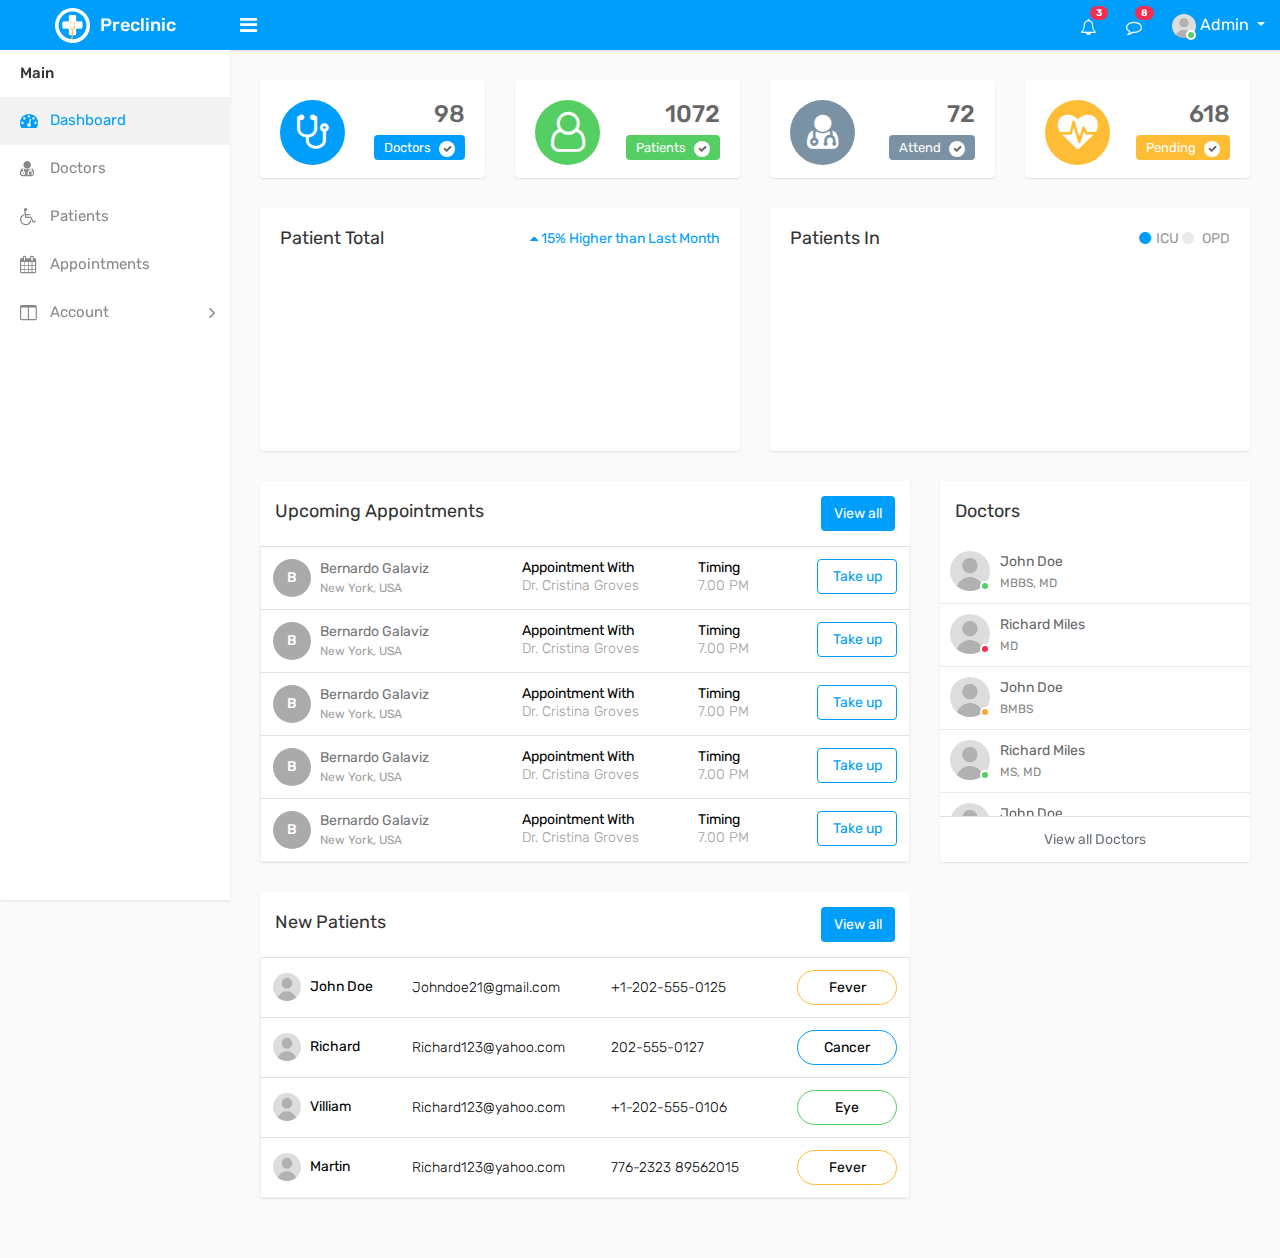
<file: DATN/index.html>
<!DOCTYPE html>
<html lang="en">
<head>
    <meta charset="utf-8">
    <meta name="viewport" content="width=device-width, initial-scale=1.0, user-scalable=0">
    <link rel="shortcut icon" type="image/x-icon" href="assets/img/favicon.ico">
    <title>DATN</title>
    <link href="https://fonts.googleapis.com/icon?family=Material+Icons" rel="stylesheet">
    <link rel="stylesheet" type="text/css" href="assets/css/bootstrap.min.css">
    <link rel="stylesheet" type="text/css" href="assets/css/font-awesome.min.css">
    <link rel="stylesheet" type="text/css" href="assets/css/style.css">

 
</head>

<body>
    <div class="main-wrapper">
        <div class="header">
			<div class="header-left">
				<a href="index.html" class="logo">
					<img src="assets/img/logo.png" width="35" height="35" alt=""> <span>Preclinic</span>
				</a>
			</div>
			<a id="toggle_btn" href="javascript:void(0);"><i class="fa fa-bars"></i></a>
            <a id="mobile_btn" class="mobile_btn float-left" href="#sidebar"><i class="fa fa-bars"></i></a>
            <ul class="nav user-menu float-right">
                <li class="nav-item dropdown d-none d-sm-block">
                    <a href="#" class="dropdown-toggle nav-link" data-toggle="dropdown"><i class="fa fa-bell-o"></i> <span class="badge badge-pill bg-danger float-right">3</span></a>
                    <div class="dropdown-menu notifications">
                        <div class="topnav-dropdown-header">
                            <span>Notifications</span>
                        </div>
                        <div class="drop-scroll">
                            <ul class="notification-list">
                                <li class="notification-message">
                                    <a href="activities.html">
                                        <div class="media">
											<span class="avatar">
												<img alt="John Doe" src="assets/img/user.jpg" class="img-fluid">
											</span>
											<div class="media-body">
												<p class="noti-details"><span class="noti-title">John Doe</span> added new task <span class="noti-title">Patient appointment booking</span></p>
												<p class="noti-time"><span class="notification-time">4 mins ago</span></p>
											</div>
                                        </div>
                                    </a>
                                </li>
                                <li class="notification-message">
                                    <a href="activities.html">
                                        <div class="media">
											<span class="avatar">V</span>
											<div class="media-body">
												<p class="noti-details"><span class="noti-title">Tarah Shropshire</span> changed the task name <span class="noti-title">Appointment booking with payment gateway</span></p>
												<p class="noti-time"><span class="notification-time">6 mins ago</span></p>
											</div>
                                        </div>
                                    </a>
                                </li>
                                <li class="notification-message">
                                    <a href="activities.html">
                                        <div class="media">
											<span class="avatar">L</span>
											<div class="media-body">
												<p class="noti-details"><span class="noti-title">Misty Tison</span> added <span class="noti-title">Domenic Houston</span> and <span class="noti-title">Claire Mapes</span> to project <span class="noti-title">Doctor available module</span></p>
												<p class="noti-time"><span class="notification-time">8 mins ago</span></p>
											</div>
                                        </div>
                                    </a>
                                </li>
                                <li class="notification-message">
                                    <a href="activities.html">
                                        <div class="media">
											<span class="avatar">G</span>
											<div class="media-body">
												<p class="noti-details"><span class="noti-title">Rolland Webber</span> completed task <span class="noti-title">Patient and Doctor video conferencing</span></p>
												<p class="noti-time"><span class="notification-time">12 mins ago</span></p>
											</div>
                                        </div>
                                    </a>
                                </li>
                                <li class="notification-message">
                                    <a href="activities.html">
                                        <div class="media">
											<span class="avatar">V</span>
											<div class="media-body">
												<p class="noti-details"><span class="noti-title">Bernardo Galaviz</span> added new task <span class="noti-title">Private chat module</span></p>
												<p class="noti-time"><span class="notification-time">2 days ago</span></p>
											</div>
                                        </div>
                                    </a>
                                </li>
                            </ul>
                        </div>
                        <div class="topnav-dropdown-footer">
                            <a href="activities.html">View all Notifications</a>
                        </div>
                    </div>
                </li>
                <li class="nav-item dropdown d-none d-sm-block">
                    <a href="javascript:void(0);" id="open_msg_box" class="hasnotifications nav-link"><i class="fa fa-comment-o"></i> <span class="badge badge-pill bg-danger float-right">8</span></a>
                </li>
                <li class="nav-item dropdown has-arrow">
                    <a href="#" class="dropdown-toggle nav-link user-link" data-toggle="dropdown">
                        <span class="user-img">
							<img class="rounded-circle" src="assets/img/user.jpg" width="24" alt="Admin">
							<span class="status online"></span>
						</span>
						<span>Admin</span>
                    </a>
					<div class="dropdown-menu">
						<a class="dropdown-item" href="login.html">Logout</a>
					</div>
                </li>
            </ul>
            <div class="dropdown mobile-user-menu float-right">
                <a href="#" class="dropdown-toggle" data-toggle="dropdown" aria-expanded="false"><i class="fa fa-ellipsis-v"></i></a>
                <div class="dropdown-menu dropdown-menu-right">
                    <a class="dropdown-item" href="login.html">Logout</a>
                </div>
            </div>
        </div>
        <div class="sidebar" id="sidebar">
            <div class="sidebar-inner slimscroll">
                <div id="sidebar-menu" class="sidebar-menu">
                    <ul>
                        <li class="menu-title">Main</li>
                        <li class="active">
                            <a href="index.html"><i class="fa fa-dashboard"></i> <span>Dashboard</span></a>
                        </li>
						<li>
                            <a href="doctors.html"><i class="fa fa-user-md"></i> <span>Doctors</span></a>
                        </li>
                        <li>
                            <a href="patients.html"><i class="fa fa-wheelchair"></i> <span>Patients</span></a>
                        </li>
                        <li>
                            <a href="appointments.html"><i class="fa fa-calendar"></i> <span>Appointments</span></a>
                        </li>

                        <li class="submenu">
                            <a href="#"><i class="fa fa-columns"></i> <span>Account</span> <span class="menu-arrow"></span></a>
                            <ul style="display: none;">
                                <li><a href="login.html"> Login </a></li>
                                <li><a href="register.html"> Register </a></li>
                                <li><a href="forgot-password.html"> Forgot Password </a></li>
                                <li><a href="change-password2.html"> Change Password </a></li>
                                
                            </ul>
                        </li>
                    </ul>
                </div>
            </div>
        </div>
        <div class="page-wrapper">
            <div class="content">
                <div class="row">
                    <div class="col-md-6 col-sm-6 col-lg-6 col-xl-3">
                        <div class="dash-widget">
							<span class="dash-widget-bg1"><i class="fa fa-stethoscope" aria-hidden="true"></i></span>
							<div class="dash-widget-info text-right">
								<h3>98</h3>
								<span class="widget-title1">Doctors <i class="fa fa-check" aria-hidden="true"></i></span>
							</div>
                        </div>
                    </div>
                    <div class="col-md-6 col-sm-6 col-lg-6 col-xl-3">
                        <div class="dash-widget">
                            <span class="dash-widget-bg2"><i class="fa fa-user-o"></i></span>
                            <div class="dash-widget-info text-right">
                                <h3>1072</h3>
                                <span class="widget-title2">Patients <i class="fa fa-check" aria-hidden="true"></i></span>
                            </div>
                        </div>
                    </div>
                    <div class="col-md-6 col-sm-6 col-lg-6 col-xl-3">
                        <div class="dash-widget">
                            <span class="dash-widget-bg3"><i class="fa fa-user-md" aria-hidden="true"></i></span>
                            <div class="dash-widget-info text-right">
                                <h3>72</h3>
                                <span class="widget-title3">Attend <i class="fa fa-check" aria-hidden="true"></i></span>
                            </div>
                        </div>
                    </div>
                    <div class="col-md-6 col-sm-6 col-lg-6 col-xl-3">
                        <div class="dash-widget">
                            <span class="dash-widget-bg4"><i class="fa fa-heartbeat" aria-hidden="true"></i></span>
                            <div class="dash-widget-info text-right">
                                <h3>618</h3>
                                <span class="widget-title4">Pending <i class="fa fa-check" aria-hidden="true"></i></span>
                            </div>
                        </div>
                    </div>
                </div>
				<div class="row">
					<div class="col-12 col-md-6 col-lg-6 col-xl-6">
						<div class="card">
							<div class="card-body">
								<div class="chart-title">
									<h4>Patient Total</h4>
									<span class="float-right"><i class="fa fa-caret-up" aria-hidden="true"></i> 15% Higher than Last Month</span>
								</div>	
								<canvas id="linegraph"></canvas>
							</div>
						</div>
					</div>
					<div class="col-12 col-md-6 col-lg-6 col-xl-6">
						<div class="card">
							<div class="card-body">
								<div class="chart-title">
									<h4>Patients In</h4>
									<div class="float-right">
										<ul class="chat-user-total">
											<li><i class="fa fa-circle current-users" aria-hidden="true"></i>ICU</li>
											<li><i class="fa fa-circle old-users" aria-hidden="true"></i> OPD</li>
										</ul>
									</div>
								</div>	
								<canvas id="bargraph"></canvas>
							</div>
						</div>
					</div>
				</div>
				<div class="row">
					<div class="col-12 col-md-6 col-lg-8 col-xl-8">
						<div class="card">
							<div class="card-header">
								<h4 class="card-title d-inline-block">Upcoming Appointments</h4> <a href="appointments.html" class="btn btn-primary float-right">View all</a>
							</div>
							<div class="card-body p-0">
								<div class="table-responsive">
									<table class="table mb-0">
										<thead class="d-none">
											<tr>
												<th>Patient Name</th>
												<th>Doctor Name</th>
												<th>Timing</th>
												<th class="text-right">Status</th>
											</tr>
										</thead>
										<tbody>
											<tr>
												<td style="min-width: 200px;">
													<a class="avatar" href="profile.html">B</a>
													<h2><a href="profile.html">Bernardo Galaviz <span>New York, USA</span></a></h2>
												</td>                 
												<td>
													<h5 class="time-title p-0">Appointment With</h5>
													<p>Dr. Cristina Groves</p>
												</td>
												<td>
													<h5 class="time-title p-0">Timing</h5>
													<p>7.00 PM</p>
												</td>
												<td class="text-right">
													<a href="appointments.html" class="btn btn-outline-primary take-btn">Take up</a>
												</td>
											</tr>
											<tr>
												<td style="min-width: 200px;">
													<a class="avatar" href="profile.html">B</a>
													<h2><a href="profile.html">Bernardo Galaviz <span>New York, USA</span></a></h2>
												</td>                 
												<td>
													<h5 class="time-title p-0">Appointment With</h5>
													<p>Dr. Cristina Groves</p>
												</td>
												<td>
													<h5 class="time-title p-0">Timing</h5>
													<p>7.00 PM</p>
												</td>
												<td class="text-right">
													<a href="appointments.html" class="btn btn-outline-primary take-btn">Take up</a>
												</td>
											</tr>
											<tr>
												<td style="min-width: 200px;">
													<a class="avatar" href="profile.html">B</a>
													<h2><a href="profile.html">Bernardo Galaviz <span>New York, USA</span></a></h2>
												</td>                 
												<td>
													<h5 class="time-title p-0">Appointment With</h5>
													<p>Dr. Cristina Groves</p>
												</td>
												<td>
													<h5 class="time-title p-0">Timing</h5>
													<p>7.00 PM</p>
												</td>
												<td class="text-right">
													<a href="appointments.html" class="btn btn-outline-primary take-btn">Take up</a>
												</td>
											</tr>
											<tr>
												<td style="min-width: 200px;">
													<a class="avatar" href="profile.html">B</a>
													<h2><a href="profile.html">Bernardo Galaviz <span>New York, USA</span></a></h2>
												</td>                 
												<td>
													<h5 class="time-title p-0">Appointment With</h5>
													<p>Dr. Cristina Groves</p>
												</td>
												<td>
													<h5 class="time-title p-0">Timing</h5>
													<p>7.00 PM</p>
												</td>
												<td class="text-right">
													<a href="appointments.html" class="btn btn-outline-primary take-btn">Take up</a>
												</td>
											</tr>
											<tr>
												<td style="min-width: 200px;">
													<a class="avatar" href="profile.html">B</a>
													<h2><a href="profile.html">Bernardo Galaviz <span>New York, USA</span></a></h2>
												</td>                 
												<td>
													<h5 class="time-title p-0">Appointment With</h5>
													<p>Dr. Cristina Groves</p>
												</td>
												<td>
													<h5 class="time-title p-0">Timing</h5>
													<p>7.00 PM</p>
												</td>
												<td class="text-right">
													<a href="appointments.html" class="btn btn-outline-primary take-btn">Take up</a>
												</td>
											</tr>
										</tbody>
									</table>
								</div>
							</div>
						</div>
					</div>
                    <div class="col-12 col-md-6 col-lg-4 col-xl-4">
                        <div class="card member-panel">
							<div class="card-header bg-white">
								<h4 class="card-title mb-0">Doctors</h4>
							</div>
                            <div class="card-body">
                                <ul class="contact-list">
                                    <li>
                                        <div class="contact-cont">
                                            <div class="float-left user-img m-r-10">
                                                <a href="profile.html" title="John Doe"><img src="assets/img/user.jpg" alt="" class="w-40 rounded-circle"><span class="status online"></span></a>
                                            </div>
                                            <div class="contact-info">
                                                <span class="contact-name text-ellipsis">John Doe</span>
                                                <span class="contact-date">MBBS, MD</span>
                                            </div>
                                        </div>
                                    </li>
                                    <li>
                                        <div class="contact-cont">
                                            <div class="float-left user-img m-r-10">
                                                <a href="profile.html" title="Richard Miles"><img src="assets/img/user.jpg" alt="" class="w-40 rounded-circle"><span class="status offline"></span></a>
                                            </div>
                                            <div class="contact-info">
                                                <span class="contact-name text-ellipsis">Richard Miles</span>
                                                <span class="contact-date">MD</span>
                                            </div>
                                        </div>
                                    </li>
                                    <li>
                                        <div class="contact-cont">
                                            <div class="float-left user-img m-r-10">
                                                <a href="profile.html" title="John Doe"><img src="assets/img/user.jpg" alt="" class="w-40 rounded-circle"><span class="status away"></span></a>
                                            </div>
                                            <div class="contact-info">
                                                <span class="contact-name text-ellipsis">John Doe</span>
                                                <span class="contact-date">BMBS</span>
                                            </div>
                                        </div>
                                    </li>
                                    <li>
                                        <div class="contact-cont">
                                            <div class="float-left user-img m-r-10">
                                                <a href="profile.html" title="Richard Miles"><img src="assets/img/user.jpg" alt="" class="w-40 rounded-circle"><span class="status online"></span></a>
                                            </div>
                                            <div class="contact-info">
                                                <span class="contact-name text-ellipsis">Richard Miles</span>
                                                <span class="contact-date">MS, MD</span>
                                            </div>
                                        </div>
                                    </li>
                                    <li>
                                        <div class="contact-cont">
                                            <div class="float-left user-img m-r-10">
                                                <a href="profile.html" title="John Doe"><img src="assets/img/user.jpg" alt="" class="w-40 rounded-circle"><span class="status offline"></span></a>
                                            </div>
                                            <div class="contact-info">
                                                <span class="contact-name text-ellipsis">John Doe</span>
                                                <span class="contact-date">MBBS</span>
                                            </div>
                                        </div>
                                    </li>
                                    <li>
                                        <div class="contact-cont">
                                            <div class="float-left user-img m-r-10">
                                                <a href="profile.html" title="Richard Miles"><img src="assets/img/user.jpg" alt="" class="w-40 rounded-circle"><span class="status away"></span></a>
                                            </div>
                                            <div class="contact-info">
                                                <span class="contact-name text-ellipsis">Richard Miles</span>
                                                <span class="contact-date">MBBS, MD</span>
                                            </div>
                                        </div>
                                    </li>
                                </ul>
                            </div>
                            <div class="card-footer text-center bg-white">
                                <a href="doctors.html" class="text-muted">View all Doctors</a>
                            </div>
                        </div>
                    </div>
				</div>
				<div class="row">
					<div class="col-12 col-md-6 col-lg-8 col-xl-8">
						<div class="card">
							<div class="card-header">
								<h4 class="card-title d-inline-block">New Patients </h4> <a href="patients.html" class="btn btn-primary float-right">View all</a>
							</div>
							<div class="card-block">
								<div class="table-responsive">
									<table class="table mb-0 new-patient-table">
										<tbody>
											<tr>
												<td>
													<img width="28" height="28" class="rounded-circle" src="assets/img/user.jpg" alt=""> 
													<h2>John Doe</h2>
												</td>
												<td>Johndoe21@gmail.com</td>
												<td>+1-202-555-0125</td>
												<td><button class="btn btn-primary btn-primary-one float-right">Fever</button></td>
											</tr>
											<tr>
												<td>
													<img width="28" height="28" class="rounded-circle" src="assets/img/user.jpg" alt=""> 
													<h2>Richard</h2>
												</td>
												<td>Richard123@yahoo.com</td>
												<td>202-555-0127</td>
												<td><button class="btn btn-primary btn-primary-two float-right">Cancer</button></td>
											</tr>
											<tr>
												<td>
													<img width="28" height="28" class="rounded-circle" src="assets/img/user.jpg" alt=""> 
													<h2>Villiam</h2>
												</td>
												<td>Richard123@yahoo.com</td>
												<td>+1-202-555-0106</td>
												<td><button class="btn btn-primary btn-primary-three float-right">Eye</button></td>
											</tr>
											<tr>
												<td>
													<img width="28" height="28" class="rounded-circle" src="assets/img/user.jpg" alt=""> 
													<h2>Martin</h2>
												</td>
												<td>Richard123@yahoo.com</td>
												<td>776-2323 89562015</td>
												<td><button class="btn btn-primary btn-primary-four float-right">Fever</button></td>
											</tr>
										</tbody>
									</table>
								</div>
							</div>
						</div>
					</div>
				</div>
            </div>
            <div class="notification-box">
                <div class="msg-sidebar notifications msg-noti">
                    <div class="topnav-dropdown-header">
                        <span>Messages</span>
                    </div>
                    <div class="drop-scroll msg-list-scroll" id="msg_list">
                        <ul class="list-box">
                            <li>
                                <a href="chat.html">
                                    <div class="list-item">
                                        <div class="list-left">
                                            <span class="avatar">R</span>
                                        </div>
                                        <div class="list-body">
                                            <span class="message-author">Richard Miles </span>
                                            <span class="message-time">12:28 AM</span>
                                            <div class="clearfix"></div>
                                            <span class="message-content">Lorem ipsum dolor sit amet, consectetur adipiscing</span>
                                        </div>
                                    </div>
                                </a>
                            </li>
                            <li>
                                <a href="chat.html">
                                    <div class="list-item new-message">
                                        <div class="list-left">
                                            <span class="avatar">J</span>
                                        </div>
                                        <div class="list-body">
                                            <span class="message-author">John Doe</span>
                                            <span class="message-time">1 Aug</span>
                                            <div class="clearfix"></div>
                                            <span class="message-content">Lorem ipsum dolor sit amet, consectetur adipiscing</span>
                                        </div>
                                    </div>
                                </a>
                            </li>
                            <li>
                                <a href="chat.html">
                                    <div class="list-item">
                                        <div class="list-left">
                                            <span class="avatar">T</span>
                                        </div>
                                        <div class="list-body">
                                            <span class="message-author"> Tarah Shropshire </span>
                                            <span class="message-time">12:28 AM</span>
                                            <div class="clearfix"></div>
                                            <span class="message-content">Lorem ipsum dolor sit amet, consectetur adipiscing</span>
                                        </div>
                                    </div>
                                </a>
                            </li>
                            <li>
                                <a href="chat.html">
                                    <div class="list-item">
                                        <div class="list-left">
                                            <span class="avatar">M</span>
                                        </div>
                                        <div class="list-body">
                                            <span class="message-author">Mike Litorus</span>
                                            <span class="message-time">12:28 AM</span>
                                            <div class="clearfix"></div>
                                            <span class="message-content">Lorem ipsum dolor sit amet, consectetur adipiscing</span>
                                        </div>
                                    </div>
                                </a>
                            </li>
                            <li>
                                <a href="chat.html">
                                    <div class="list-item">
                                        <div class="list-left">
                                            <span class="avatar">C</span>
                                        </div>
                                        <div class="list-body">
                                            <span class="message-author"> Catherine Manseau </span>
                                            <span class="message-time">12:28 AM</span>
                                            <div class="clearfix"></div>
                                            <span class="message-content">Lorem ipsum dolor sit amet, consectetur adipiscing</span>
                                        </div>
                                    </div>
                                </a>
                            </li>
                            <li>
                                <a href="chat.html">
                                    <div class="list-item">
                                        <div class="list-left">
                                            <span class="avatar">D</span>
                                        </div>
                                        <div class="list-body">
                                            <span class="message-author"> Domenic Houston </span>
                                            <span class="message-time">12:28 AM</span>
                                            <div class="clearfix"></div>
                                            <span class="message-content">Lorem ipsum dolor sit amet, consectetur adipiscing</span>
                                        </div>
                                    </div>
                                </a>
                            </li>
                            <li>
                                <a href="chat.html">
                                    <div class="list-item">
                                        <div class="list-left">
                                            <span class="avatar">B</span>
                                        </div>
                                        <div class="list-body">
                                            <span class="message-author"> Buster Wigton </span>
                                            <span class="message-time">12:28 AM</span>
                                            <div class="clearfix"></div>
                                            <span class="message-content">Lorem ipsum dolor sit amet, consectetur adipiscing</span>
                                        </div>
                                    </div>
                                </a>
                            </li>
                            <li>
                                <a href="chat.html">
                                    <div class="list-item">
                                        <div class="list-left">
                                            <span class="avatar">R</span>
                                        </div>
                                        <div class="list-body">
                                            <span class="message-author"> Rolland Webber </span>
                                            <span class="message-time">12:28 AM</span>
                                            <div class="clearfix"></div>
                                            <span class="message-content">Lorem ipsum dolor sit amet, consectetur adipiscing</span>
                                        </div>
                                    </div>
                                </a>
                            </li>
                            <li>
                                <a href="chat.html">
                                    <div class="list-item">
                                        <div class="list-left">
                                            <span class="avatar">C</span>
                                        </div>
                                        <div class="list-body">
                                            <span class="message-author"> Claire Mapes </span>
                                            <span class="message-time">12:28 AM</span>
                                            <div class="clearfix"></div>
                                            <span class="message-content">Lorem ipsum dolor sit amet, consectetur adipiscing</span>
                                        </div>
                                    </div>
                                </a>
                            </li>
                            <li>
                                <a href="chat.html">
                                    <div class="list-item">
                                        <div class="list-left">
                                            <span class="avatar">M</span>
                                        </div>
                                        <div class="list-body">
                                            <span class="message-author">Melita Faucher</span>
                                            <span class="message-time">12:28 AM</span>
                                            <div class="clearfix"></div>
                                            <span class="message-content">Lorem ipsum dolor sit amet, consectetur adipiscing</span>
                                        </div>
                                    </div>
                                </a>
                            </li>
                            <li>
                                <a href="chat.html">
                                    <div class="list-item">
                                        <div class="list-left">
                                            <span class="avatar">J</span>
                                        </div>
                                        <div class="list-body">
                                            <span class="message-author">Jeffery Lalor</span>
                                            <span class="message-time">12:28 AM</span>
                                            <div class="clearfix"></div>
                                            <span class="message-content">Lorem ipsum dolor sit amet, consectetur adipiscing</span>
                                        </div>
                                    </div>
                                </a>
                            </li>
                            <li>
                                <a href="chat.html">
                                    <div class="list-item">
                                        <div class="list-left">
                                            <span class="avatar">L</span>
                                        </div>
                                        <div class="list-body">
                                            <span class="message-author">Loren Gatlin</span>
                                            <span class="message-time">12:28 AM</span>
                                            <div class="clearfix"></div>
                                            <span class="message-content">Lorem ipsum dolor sit amet, consectetur adipiscing</span>
                                        </div>
                                    </div>
                                </a>
                            </li>
                            <li>
                                <a href="chat.html">
                                    <div class="list-item">
                                        <div class="list-left">
                                            <span class="avatar">T</span>
                                        </div>
                                        <div class="list-body">
                                            <span class="message-author">Tarah Shropshire</span>
                                            <span class="message-time">12:28 AM</span>
                                            <div class="clearfix"></div>
                                            <span class="message-content">Lorem ipsum dolor sit amet, consectetur adipiscing</span>
                                        </div>
                                    </div>
                                </a>
                            </li>
                        </ul>
                    </div>
                    <div class="topnav-dropdown-footer">
                        <a href="chat.html">See all messages</a>
                    </div>
                </div>
            </div>
        </div>
    </div>
    <div class="sidebar-overlay" data-reff=""></div>
    <script src="assets/js/jquery-3.2.1.min.js"></script>
	<script src="assets/js/popper.min.js"></script>
    <script src="assets/js/bootstrap.min.js"></script>
    <script src="assets/js/jquery.slimscroll.js"></script>
    <script src="assets/js/Chart.bundle.js"></script>
    <script src="assets/js/chart.js"></script>
    <script src="assets/js/app.js"></script>

</body>

</html>
</file>
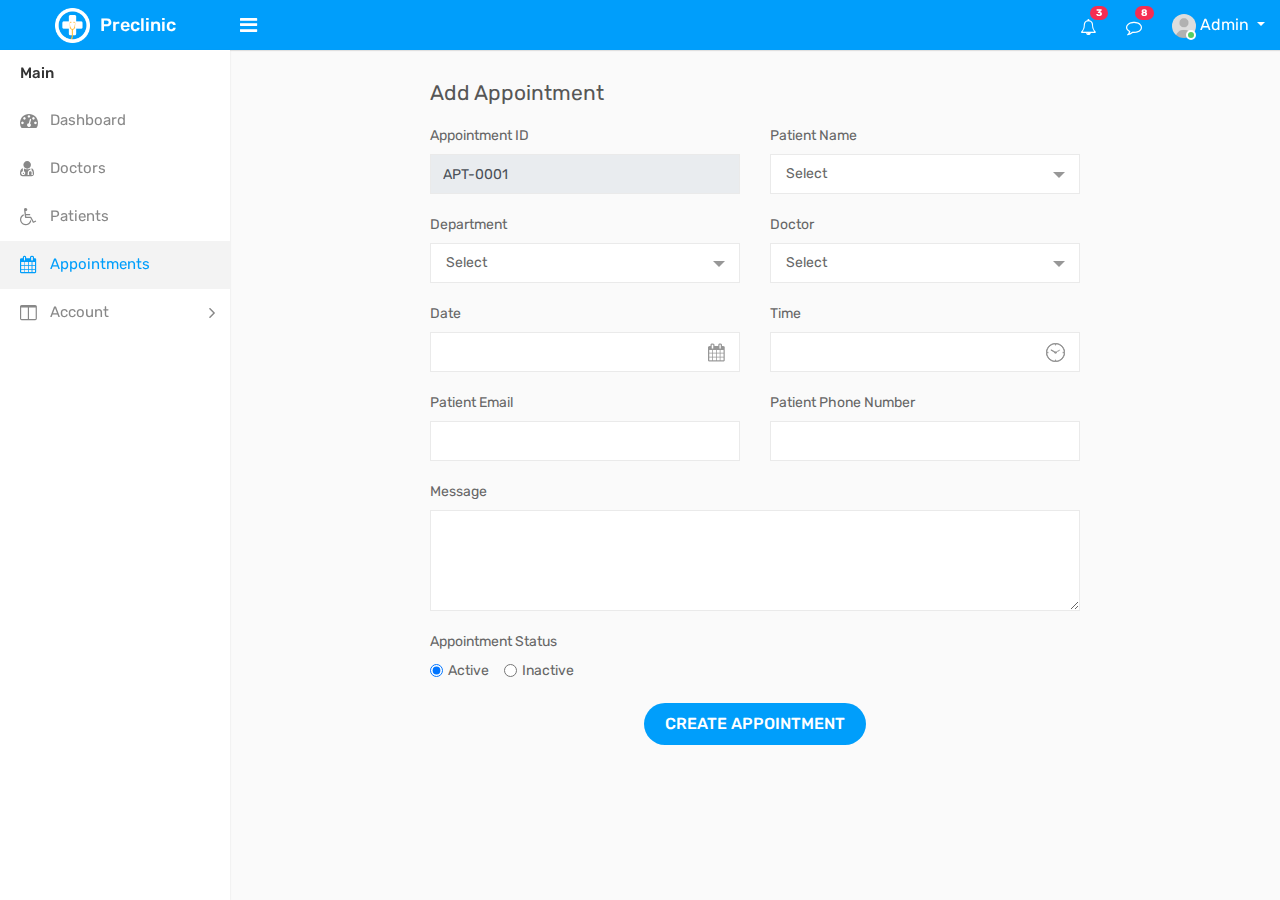
<file: DATN/add-appointment.html>
<!DOCTYPE html>
<html lang="en">


<!-- add-appointment24:07-->
<head>
    <meta charset="utf-8">
    <meta name="viewport" content="width=device-width, initial-scale=1.0, user-scalable=0">
    <link rel="shortcut icon" type="image/x-icon" href="assets/img/favicon.ico">
    <title>DATN</title>
    <link rel="stylesheet" type="text/css" href="assets/css/bootstrap.min.css">
    <link rel="stylesheet" type="text/css" href="assets/css/font-awesome.min.css">
    <link rel="stylesheet" type="text/css" href="assets/css/select2.min.css">
    <link rel="stylesheet" type="text/css" href="assets/css/bootstrap-datetimepicker.min.css">
    <link rel="stylesheet" type="text/css" href="assets/css/style.css">
    <!--[if lt IE 9]>
		<script src="assets/js/html5shiv.min.js"></script>
		<script src="assets/js/respond.min.js"></script>
	<![endif]-->
</head>

<body>
    <div class="main-wrapper">
        <div class="header">
			<div class="header-left">
				<a href="index-2.html" class="logo">
					<img src="assets/img/logo.png" width="35" height="35" alt=""> <span>Preclinic</span>
				</a>
			</div>
			<a id="toggle_btn" href="javascript:void(0);"><i class="fa fa-bars"></i></a>
            <a id="mobile_btn" class="mobile_btn float-left" href="#sidebar"><i class="fa fa-bars"></i></a>
            <ul class="nav user-menu float-right">
                <li class="nav-item dropdown d-none d-sm-block">
                    <a href="#" class="dropdown-toggle nav-link" data-toggle="dropdown"><i class="fa fa-bell-o"></i> <span class="badge badge-pill bg-danger float-right">3</span></a>
                    <div class="dropdown-menu notifications">
                        <div class="topnav-dropdown-header">
                            <span>Notifications</span>
                        </div>
                        <div class="drop-scroll">
                            <ul class="notification-list">
                                <li class="notification-message">
                                    <a href="activities.html">
                                        <div class="media">
											<span class="avatar">
												<img alt="John Doe" src="assets/img/user.jpg" class="img-fluid rounded-circle">
											</span>
											<div class="media-body">
												<p class="noti-details"><span class="noti-title">John Doe</span> added new task <span class="noti-title">Patient appointment booking</span></p>
												<p class="noti-time"><span class="notification-time">4 mins ago</span></p>
											</div>
                                        </div>
                                    </a>
                                </li>
                                <li class="notification-message">
                                    <a href="activities.html">
                                        <div class="media">
											<span class="avatar">V</span>
											<div class="media-body">
												<p class="noti-details"><span class="noti-title">Tarah Shropshire</span> changed the task name <span class="noti-title">Appointment booking with payment gateway</span></p>
												<p class="noti-time"><span class="notification-time">6 mins ago</span></p>
											</div>
                                        </div>
                                    </a>
                                </li>
                                <li class="notification-message">
                                    <a href="activities.html">
                                        <div class="media">
											<span class="avatar">L</span>
											<div class="media-body">
												<p class="noti-details"><span class="noti-title">Misty Tison</span> added <span class="noti-title">Domenic Houston</span> and <span class="noti-title">Claire Mapes</span> to project <span class="noti-title">Doctor available module</span></p>
												<p class="noti-time"><span class="notification-time">8 mins ago</span></p>
											</div>
                                        </div>
                                    </a>
                                </li>
                                <li class="notification-message">
                                    <a href="activities.html">
                                        <div class="media">
											<span class="avatar">G</span>
											<div class="media-body">
												<p class="noti-details"><span class="noti-title">Rolland Webber</span> completed task <span class="noti-title">Patient and Doctor video conferencing</span></p>
												<p class="noti-time"><span class="notification-time">12 mins ago</span></p>
											</div>
                                        </div>
                                    </a>
                                </li>
                                <li class="notification-message">
                                    <a href="activities.html">
                                        <div class="media">
											<span class="avatar">V</span>
											<div class="media-body">
												<p class="noti-details"><span class="noti-title">Bernardo Galaviz</span> added new task <span class="noti-title">Private chat module</span></p>
												<p class="noti-time"><span class="notification-time">2 days ago</span></p>
											</div>
                                        </div>
                                    </a>
                                </li>
                            </ul>
                        </div>
                        <div class="topnav-dropdown-footer">
                            <a href="activities.html">View all Notifications</a>
                        </div>
                    </div>
                </li>
                <li class="nav-item dropdown d-none d-sm-block">
                    <a href="javascript:void(0);" id="open_msg_box" class="hasnotifications nav-link"><i class="fa fa-comment-o"></i> <span class="badge badge-pill bg-danger float-right">8</span></a>
                </li>
                <li class="nav-item dropdown has-arrow">
                    <a href="#" class="dropdown-toggle nav-link user-link" data-toggle="dropdown">
                        <span class="user-img"><img class="rounded-circle" src="assets/img/user.jpg" width="40" alt="Admin">
							<span class="status online"></span></span>
                        <span>Admin</span>
                    </a>
					<div class="dropdown-menu">
					
						<a class="dropdown-item" href="login.html">Logout</a>
					</div>
                </li>
            </ul>
            <div class="dropdown mobile-user-menu float-right">
                <a href="#" class="nav-link dropdown-toggle" data-toggle="dropdown" aria-expanded="false"><i class="fa fa-ellipsis-v"></i></a>
                <div class="dropdown-menu dropdown-menu-right">
                    <a class="dropdown-item" href="profile.html">My Profile</a>
                    <a class="dropdown-item" href="edit-profile.html">Edit Profile</a>
                    <a class="dropdown-item" href="settings.html">Settings</a>
                    <a class="dropdown-item" href="login.html">Logout</a>
                </div>
            </div>
        </div>
        <div class="sidebar" id="sidebar">
            <div class="sidebar-inner slimscroll">
                <div id="sidebar-menu" class="sidebar-menu">
                    <ul>
                        <li class="menu-title">Main</li>
                        <li>
                            <a href="index.html"><i class="fa fa-dashboard"></i> <span>Dashboard</span></a>
                        </li>
						<li>
                            <a href="doctors.html"><i class="fa fa-user-md"></i> <span>Doctors</span></a>
                        </li>
                        <li>
                            <a href="patients.html"><i class="fa fa-wheelchair"></i> <span>Patients</span></a>
                        </li>
                        <li class="active">
                            <a href="appointments.html"><i class="fa fa-calendar"></i> <span>Appointments</span></a>
                        </li>
         
                        <li class="submenu">
                            <a href="#"><i class="fa fa-columns"></i> <span>Account</span> <span class="menu-arrow"></span></a>
                            <ul style="display: none;">
                                <li><a href="login.html"> Login </a></li>
                                <li><a href="register.html"> Register </a></li>
                                <li><a href="forgot-password.html"> Forgot Password </a></li>
                                <li><a href="change-password2.html"> Change Password </a></li>
                        
                            </ul>
                        </li>

                    </ul>
                </div>
            </div>
        </div>
        <div class="page-wrapper">
            <div class="content">
                <div class="row">
                    <div class="col-lg-8 offset-lg-2">
                        <h4 class="page-title">Add Appointment</h4>
                    </div>
                </div>
                <div class="row">
                    <div class="col-lg-8 offset-lg-2">
                        <form>
                            <div class="row">
                                <div class="col-md-6">
                                    <div class="form-group">
										<label>Appointment ID</label>
										<input class="form-control" type="text" value="APT-0001" readonly="">
									</div>
                                </div>
                                <div class="col-md-6">
									<div class="form-group">
										<label>Patient Name</label>
										<select class="select">
											<option>Select</option>
											<option>Jennifer Robinson</option>
											<option>Terry Baker</option>
										</select>
									</div>
                                </div>
                            </div>
                            <div class="row">
                                <div class="col-md-6">
                                    <div class="form-group">
                                        <label>Department</label>
                                        <select class="select">
                                            <option>Select</option>
                                            <option>Dentists</option>
                                            <option>Neurology</option>
                                            <option>Opthalmology</option>
                                            <option>Orthopedics</option>
                                            <option>Cancer Department</option>
                                            <option>ENT Department</option>
                                        </select>
                                    </div>
                                </div>
                                <div class="col-md-6">
                                    <div class="form-group">
                                        <label>Doctor</label>
                                        <select class="select">
											<option>Select</option>
											<option>Cristina Groves</option>
											<option>Marie Wells</option>
											<option>Henry Daniels</option>
                                        </select>
                                    </div>
                                </div>
                            </div>
                            <div class="row">
                                <div class="col-md-6">
                                    <div class="form-group">
                                        <label>Date</label>
                                        <div class="cal-icon">
                                            <input type="text" class="form-control datetimepicker">
                                        </div>
                                    </div>
                                </div>
                                <div class="col-md-6">
                                    <div class="form-group">
                                        <label>Time</label>
                                        <div class="time-icon">
                                            <input type="text" class="form-control" id="datetimepicker3">
                                        </div>
                                    </div>
                                </div>
                            </div>
                            <div class="row">
                                <div class="col-md-6">
                                    <div class="form-group">
                                        <label>Patient Email</label>
                                        <input class="form-control" type="email">
                                    </div>
                                </div>
                                <div class="col-md-6">
                                    <div class="form-group">
                                        <label>Patient Phone Number</label>
                                        <input class="form-control" type="text">
                                    </div>
                                </div>
                            </div>
                            <div class="form-group">
                                <label>Message</label>
                                <textarea cols="30" rows="4" class="form-control"></textarea>
                            </div>
                            <div class="form-group">
                                <label class="display-block">Appointment Status</label>
								<div class="form-check form-check-inline">
									<input class="form-check-input" type="radio" name="status" id="product_active" value="option1" checked>
									<label class="form-check-label" for="product_active">
									Active
									</label>
								</div>
								<div class="form-check form-check-inline">
									<input class="form-check-input" type="radio" name="status" id="product_inactive" value="option2">
									<label class="form-check-label" for="product_inactive">
									Inactive
									</label>
								</div>
                            </div>
                            <div class="m-t-20 text-center">
                                <button class="btn btn-primary submit-btn">Create Appointment</button>
                            </div>
                        </form>
                    </div>
                </div>
            </div>
			<div class="notification-box">
                <div class="msg-sidebar notifications msg-noti">
                    <div class="topnav-dropdown-header">
                        <span>Messages</span>
                    </div>
                    <div class="drop-scroll msg-list-scroll" id="msg_list">
                        <ul class="list-box">
                            <li>
                                <a href="chat.html">
                                    <div class="list-item">
                                        <div class="list-left">
                                            <span class="avatar">R</span>
                                        </div>
                                        <div class="list-body">
                                            <span class="message-author">Richard Miles </span>
                                            <span class="message-time">12:28 AM</span>
                                            <div class="clearfix"></div>
                                            <span class="message-content">Lorem ipsum dolor sit amet, consectetur adipiscing</span>
                                        </div>
                                    </div>
                                </a>
                            </li>
                            <li>
                                <a href="chat.html">
                                    <div class="list-item new-message">
                                        <div class="list-left">
                                            <span class="avatar">J</span>
                                        </div>
                                        <div class="list-body">
                                            <span class="message-author">John Doe</span>
                                            <span class="message-time">1 Aug</span>
                                            <div class="clearfix"></div>
                                            <span class="message-content">Lorem ipsum dolor sit amet, consectetur adipiscing</span>
                                        </div>
                                    </div>
                                </a>
                            </li>
                            <li>
                                <a href="chat.html">
                                    <div class="list-item">
                                        <div class="list-left">
                                            <span class="avatar">T</span>
                                        </div>
                                        <div class="list-body">
                                            <span class="message-author"> Tarah Shropshire </span>
                                            <span class="message-time">12:28 AM</span>
                                            <div class="clearfix"></div>
                                            <span class="message-content">Lorem ipsum dolor sit amet, consectetur adipiscing</span>
                                        </div>
                                    </div>
                                </a>
                            </li>
                            <li>
                                <a href="chat.html">
                                    <div class="list-item">
                                        <div class="list-left">
                                            <span class="avatar">M</span>
                                        </div>
                                        <div class="list-body">
                                            <span class="message-author">Mike Litorus</span>
                                            <span class="message-time">12:28 AM</span>
                                            <div class="clearfix"></div>
                                            <span class="message-content">Lorem ipsum dolor sit amet, consectetur adipiscing</span>
                                        </div>
                                    </div>
                                </a>
                            </li>
                            <li>
                                <a href="chat.html">
                                    <div class="list-item">
                                        <div class="list-left">
                                            <span class="avatar">C</span>
                                        </div>
                                        <div class="list-body">
                                            <span class="message-author"> Catherine Manseau </span>
                                            <span class="message-time">12:28 AM</span>
                                            <div class="clearfix"></div>
                                            <span class="message-content">Lorem ipsum dolor sit amet, consectetur adipiscing</span>
                                        </div>
                                    </div>
                                </a>
                            </li>
                            <li>
                                <a href="chat.html">
                                    <div class="list-item">
                                        <div class="list-left">
                                            <span class="avatar">D</span>
                                        </div>
                                        <div class="list-body">
                                            <span class="message-author"> Domenic Houston </span>
                                            <span class="message-time">12:28 AM</span>
                                            <div class="clearfix"></div>
                                            <span class="message-content">Lorem ipsum dolor sit amet, consectetur adipiscing</span>
                                        </div>
                                    </div>
                                </a>
                            </li>
                            <li>
                                <a href="chat.html">
                                    <div class="list-item">
                                        <div class="list-left">
                                            <span class="avatar">B</span>
                                        </div>
                                        <div class="list-body">
                                            <span class="message-author"> Buster Wigton </span>
                                            <span class="message-time">12:28 AM</span>
                                            <div class="clearfix"></div>
                                            <span class="message-content">Lorem ipsum dolor sit amet, consectetur adipiscing</span>
                                        </div>
                                    </div>
                                </a>
                            </li>
                            <li>
                                <a href="chat.html">
                                    <div class="list-item">
                                        <div class="list-left">
                                            <span class="avatar">R</span>
                                        </div>
                                        <div class="list-body">
                                            <span class="message-author"> Rolland Webber </span>
                                            <span class="message-time">12:28 AM</span>
                                            <div class="clearfix"></div>
                                            <span class="message-content">Lorem ipsum dolor sit amet, consectetur adipiscing</span>
                                        </div>
                                    </div>
                                </a>
                            </li>
                            <li>
                                <a href="chat.html">
                                    <div class="list-item">
                                        <div class="list-left">
                                            <span class="avatar">C</span>
                                        </div>
                                        <div class="list-body">
                                            <span class="message-author"> Claire Mapes </span>
                                            <span class="message-time">12:28 AM</span>
                                            <div class="clearfix"></div>
                                            <span class="message-content">Lorem ipsum dolor sit amet, consectetur adipiscing</span>
                                        </div>
                                    </div>
                                </a>
                            </li>
                            <li>
                                <a href="chat.html">
                                    <div class="list-item">
                                        <div class="list-left">
                                            <span class="avatar">M</span>
                                        </div>
                                        <div class="list-body">
                                            <span class="message-author">Melita Faucher</span>
                                            <span class="message-time">12:28 AM</span>
                                            <div class="clearfix"></div>
                                            <span class="message-content">Lorem ipsum dolor sit amet, consectetur adipiscing</span>
                                        </div>
                                    </div>
                                </a>
                            </li>
                            <li>
                                <a href="chat.html">
                                    <div class="list-item">
                                        <div class="list-left">
                                            <span class="avatar">J</span>
                                        </div>
                                        <div class="list-body">
                                            <span class="message-author">Jeffery Lalor</span>
                                            <span class="message-time">12:28 AM</span>
                                            <div class="clearfix"></div>
                                            <span class="message-content">Lorem ipsum dolor sit amet, consectetur adipiscing</span>
                                        </div>
                                    </div>
                                </a>
                            </li>
                            <li>
                                <a href="chat.html">
                                    <div class="list-item">
                                        <div class="list-left">
                                            <span class="avatar">L</span>
                                        </div>
                                        <div class="list-body">
                                            <span class="message-author">Loren Gatlin</span>
                                            <span class="message-time">12:28 AM</span>
                                            <div class="clearfix"></div>
                                            <span class="message-content">Lorem ipsum dolor sit amet, consectetur adipiscing</span>
                                        </div>
                                    </div>
                                </a>
                            </li>
                            <li>
                                <a href="chat.html">
                                    <div class="list-item">
                                        <div class="list-left">
                                            <span class="avatar">T</span>
                                        </div>
                                        <div class="list-body">
                                            <span class="message-author">Tarah Shropshire</span>
                                            <span class="message-time">12:28 AM</span>
                                            <div class="clearfix"></div>
                                            <span class="message-content">Lorem ipsum dolor sit amet, consectetur adipiscing</span>
                                        </div>
                                    </div>
                                </a>
                            </li>
                        </ul>
                    </div>
                    <div class="topnav-dropdown-footer">
                        <a href="chat.html">See all messages</a>
                    </div>
					
                </div>
            </div>
        </div>
    </div>
    <div class="sidebar-overlay" data-reff=""></div>
    <script src="assets/js/jquery-3.2.1.min.js"></script>
	<script src="assets/js/popper.min.js"></script>
    <script src="assets/js/bootstrap.min.js"></script>
    <script src="assets/js/jquery.slimscroll.js"></script>
    <script src="assets/js/select2.min.js"></script>
	<script src="assets/js/moment.min.js"></script>
	<script src="assets/js/bootstrap-datetimepicker.min.js"></script>
    <script src="assets/js/app.js"></script>
	<script>
            $(function () {
                $('#datetimepicker3').datetimepicker({
                    format: 'LT'

                });
            });
     </script>
</body>


<!-- add-appointment24:07-->
</html>
</file>
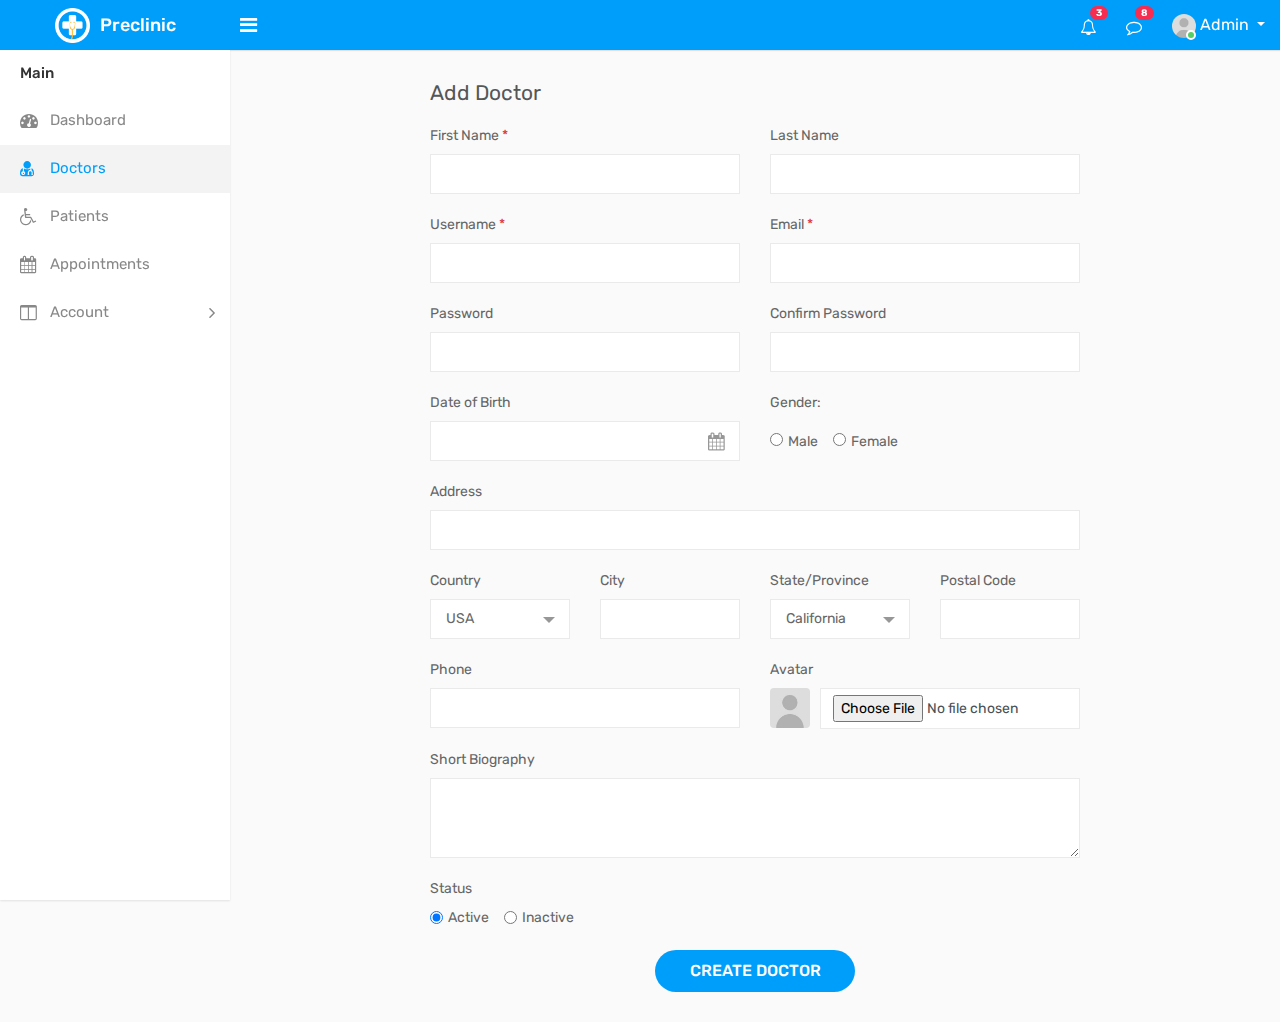
<file: DATN/add-doctor.html>
<!DOCTYPE html>
<html lang="en">


<!-- add-doctor24:06-->
<head>
    <meta charset="utf-8">
    <meta name="viewport" content="width=device-width, initial-scale=1.0, user-scalable=0">
    <link rel="shortcut icon" type="image/x-icon" href="assets/img/favicon.ico">
    <title>DATN</title>
    <link rel="stylesheet" type="text/css" href="assets/css/bootstrap.min.css">
    <link rel="stylesheet" type="text/css" href="assets/css/font-awesome.min.css">
    <link rel="stylesheet" type="text/css" href="assets/css/select2.min.css">
    <link rel="stylesheet" type="text/css" href="assets/css/bootstrap-datetimepicker.min.css">
    <link rel="stylesheet" type="text/css" href="assets/css/style.css">
    <!--[if lt IE 9]>
		<script src="assets/js/html5shiv.min.js"></script>
		<script src="assets/js/respond.min.js"></script>
	<![endif]-->
</head>

<body>
    <div class="main-wrapper">
        <div class="header">
			<div class="header-left">
				<a href="index.html" class="logo">
					<img src="assets/img/logo.png" width="35" height="35" alt=""> <span>Preclinic</span>
				</a>
			</div>
			<a id="toggle_btn" href="javascript:void(0);"><i class="fa fa-bars"></i></a>
            <a id="mobile_btn" class="mobile_btn float-left" href="#sidebar"><i class="fa fa-bars"></i></a>
            <ul class="nav user-menu float-right">
                <li class="nav-item dropdown d-none d-sm-block">
                    <a href="#" class="dropdown-toggle nav-link" data-toggle="dropdown"><i class="fa fa-bell-o"></i> <span class="badge badge-pill bg-danger float-right">3</span></a>
                    <div class="dropdown-menu notifications">
                        <div class="topnav-dropdown-header">
                            <span>Notifications</span>
                        </div>
                        <div class="drop-scroll">
                            <ul class="notification-list">
                                <li class="notification-message">
                                    <a href="activities.html">
                                        <div class="media">
											<span class="avatar">
												<img alt="John Doe" src="assets/img/user.jpg" class="img-fluid rounded-circle">
											</span>
											<div class="media-body">
												<p class="noti-details"><span class="noti-title">John Doe</span> added new task <span class="noti-title">Patient appointment booking</span></p>
												<p class="noti-time"><span class="notification-time">4 mins ago</span></p>
											</div>
                                        </div>
                                    </a>
                                </li>
                                <li class="notification-message">
                                    <a href="activities.html">
                                        <div class="media">
											<span class="avatar">V</span>
											<div class="media-body">
												<p class="noti-details"><span class="noti-title">Tarah Shropshire</span> changed the task name <span class="noti-title">Appointment booking with payment gateway</span></p>
												<p class="noti-time"><span class="notification-time">6 mins ago</span></p>
											</div>
                                        </div>
                                    </a>
                                </li>
                                <li class="notification-message">
                                    <a href="activities.html">
                                        <div class="media">
											<span class="avatar">L</span>
											<div class="media-body">
												<p class="noti-details"><span class="noti-title">Misty Tison</span> added <span class="noti-title">Domenic Houston</span> and <span class="noti-title">Claire Mapes</span> to project <span class="noti-title">Doctor available module</span></p>
												<p class="noti-time"><span class="notification-time">8 mins ago</span></p>
											</div>
                                        </div>
                                    </a>
                                </li>
                                <li class="notification-message">
                                    <a href="activities.html">
                                        <div class="media">
											<span class="avatar">G</span>
											<div class="media-body">
												<p class="noti-details"><span class="noti-title">Rolland Webber</span> completed task <span class="noti-title">Patient and Doctor video conferencing</span></p>
												<p class="noti-time"><span class="notification-time">12 mins ago</span></p>
											</div>
                                        </div>
                                    </a>
                                </li>
                                <li class="notification-message">
                                    <a href="activities.html">
                                        <div class="media">
											<span class="avatar">V</span>
											<div class="media-body">
												<p class="noti-details"><span class="noti-title">Bernardo Galaviz</span> added new task <span class="noti-title">Private chat module</span></p>
												<p class="noti-time"><span class="notification-time">2 days ago</span></p>
											</div>
                                        </div>
                                    </a>
                                </li>
                            </ul>
                        </div>
                        <div class="topnav-dropdown-footer">
                            <a href="activities.html">View all Notifications</a>
                        </div>
                    </div>
                </li>
                <li class="nav-item dropdown d-none d-sm-block">
                    <a href="javascript:void(0);" id="open_msg_box" class="hasnotifications nav-link"><i class="fa fa-comment-o"></i> <span class="badge badge-pill bg-danger float-right">8</span></a>
                </li>
                <li class="nav-item dropdown has-arrow">
                    <a href="#" class="dropdown-toggle nav-link user-link" data-toggle="dropdown">
                        <span class="user-img"><img class="rounded-circle" src="assets/img/user.jpg" width="40" alt="Admin">
							<span class="status online"></span></span>
                        <span>Admin</span>
                    </a>
					<div class="dropdown-menu">
					
						<a class="dropdown-item" href="login.html">Logout</a>
					</div>
                </li>
            </ul>
            <div class="dropdown mobile-user-menu float-right">
                <a href="#" class="nav-link dropdown-toggle" data-toggle="dropdown" aria-expanded="false"><i class="fa fa-ellipsis-v"></i></a>
                <div class="dropdown-menu dropdown-menu-right">
                  
                    <a class="dropdown-item" href="login.html">Logout</a>
                </div>
            </div>
        </div>
        <div class="sidebar" id="sidebar">
            <div class="sidebar-inner slimscroll">
                <div id="sidebar-menu" class="sidebar-menu">
                    <ul>
                        <li class="menu-title">Main</li>
                        <li>
                            <a href="index.html"><i class="fa fa-dashboard"></i> <span>Dashboard</span></a>
                        </li>
						<li class="active">
                            <a href="doctors.html"><i class="fa fa-user-md"></i> <span>Doctors</span></a>
                        </li>
                        <li>
                            <a href="patients.html"><i class="fa fa-wheelchair"></i> <span>Patients</span></a>
                        </li>
                        <li>
                            <a href="appointments.html"><i class="fa fa-calendar"></i> <span>Appointments</span></a>
                        </li>
                   
                        <li class="submenu">
                            <a href="#"><i class="fa fa-columns"></i> <span>Account</span> <span class="menu-arrow"></span></a>
                            <ul style="display: none;">
                                <li><a href="login.html"> Login </a></li>
                                <li><a href="register.html"> Register </a></li>
                                <li><a href="forgot-password.html"> Forgot Password </a></li>
                                <li><a href="change-password2.html"> Change Password </a></li>
                            
                            </ul>
                        </li>
                   
                    </ul>
                </div>
            </div>
        </div>
        <div class="page-wrapper">
            <div class="content">
                <div class="row">
                    <div class="col-lg-8 offset-lg-2">
                        <h4 class="page-title">Add Doctor</h4>
                    </div>
                </div>
                <div class="row">
                    <div class="col-lg-8 offset-lg-2">
                        <form>
                            <div class="row">
                                <div class="col-sm-6">
                                    <div class="form-group">
                                        <label>First Name <span class="text-danger">*</span></label>
                                        <input class="form-control" type="text">
                                    </div>
                                </div>
                                <div class="col-sm-6">
                                    <div class="form-group">
                                        <label>Last Name</label>
                                        <input class="form-control" type="text">
                                    </div>
                                </div>
                                <div class="col-sm-6">
                                    <div class="form-group">
                                        <label>Username <span class="text-danger">*</span></label>
                                        <input class="form-control" type="text">
                                    </div>
                                </div>
                                <div class="col-sm-6">
                                    <div class="form-group">
                                        <label>Email <span class="text-danger">*</span></label>
                                        <input class="form-control" type="email">
                                    </div>
                                </div>
                                <div class="col-sm-6">
                                    <div class="form-group">
                                        <label>Password</label>
                                        <input class="form-control" type="password">
                                    </div>
                                </div>
                                <div class="col-sm-6">
                                    <div class="form-group">
                                        <label>Confirm Password</label>
                                        <input class="form-control" type="password">
                                    </div>
                                </div>
								<div class="col-sm-6">
                                    <div class="form-group">
                                        <label>Date of Birth</label>
                                        <div class="cal-icon">
                                            <input type="text" class="form-control datetimepicker">
                                        </div>
                                    </div>
                                </div>
                                <div class="col-sm-6">
									<div class="form-group gender-select">
										<label class="gen-label">Gender:</label>
										<div class="form-check-inline">
											<label class="form-check-label">
												<input type="radio" name="gender" class="form-check-input">Male
											</label>
										</div>
										<div class="form-check-inline">
											<label class="form-check-label">
												<input type="radio" name="gender" class="form-check-input">Female
											</label>
										</div>
									</div>
                                </div>
								<div class="col-sm-12">
									<div class="row">
										<div class="col-sm-12">
											<div class="form-group">
												<label>Address</label>
												<input type="text" class="form-control ">
											</div>
										</div>
										<div class="col-sm-6 col-md-6 col-lg-3">
											<div class="form-group">
												<label>Country</label>
												<select class="form-control select">
													<option>USA</option>
													<option>United Kingdom</option>
												</select>
											</div>
										</div>
										<div class="col-sm-6 col-md-6 col-lg-3">
											<div class="form-group">
												<label>City</label>
												<input type="text" class="form-control">
											</div>
										</div>
										<div class="col-sm-6 col-md-6 col-lg-3">
											<div class="form-group">
												<label>State/Province</label>
												<select class="form-control select">
													<option>California</option>
													<option>Alaska</option>
													<option>Alabama</option>
												</select>
											</div>
										</div>
										<div class="col-sm-6 col-md-6 col-lg-3">
											<div class="form-group">
												<label>Postal Code</label>
												<input type="text" class="form-control">
											</div>
										</div>
									</div>
								</div>
                                <div class="col-sm-6">
                                    <div class="form-group">
                                        <label>Phone </label>
                                        <input class="form-control" type="text">
                                    </div>
                                </div>
                                <div class="col-sm-6">
									<div class="form-group">
										<label>Avatar</label>
										<div class="profile-upload">
											<div class="upload-img">
												<img alt="" src="assets/img/user.jpg">
											</div>
											<div class="upload-input">
												<input type="file" class="form-control">
											</div>
										</div>
									</div>
                                </div>
                            </div>
							<div class="form-group">
                                <label>Short Biography</label>
                                <textarea class="form-control" rows="3" cols="30"></textarea>
                            </div>
                            <div class="form-group">
                                <label class="display-block">Status</label>
								<div class="form-check form-check-inline">
									<input class="form-check-input" type="radio" name="status" id="doctor_active" value="option1" checked>
									<label class="form-check-label" for="doctor_active">
									Active
									</label>
								</div>
								<div class="form-check form-check-inline">
									<input class="form-check-input" type="radio" name="status" id="doctor_inactive" value="option2">
									<label class="form-check-label" for="doctor_inactive">
									Inactive
									</label>
								</div>
                            </div>
                            <div class="m-t-20 text-center">
                                <button class="btn btn-primary submit-btn">Create Doctor</button>
                            </div>
                        </form>
                    </div>
                </div>
            </div>
			<div class="notification-box">
                <div class="msg-sidebar notifications msg-noti">
                    <div class="topnav-dropdown-header">
                        <span>Messages</span>
                    </div>
                    <div class="drop-scroll msg-list-scroll" id="msg_list">
                        <ul class="list-box">
                            <li>
                                <a href="chat.html">
                                    <div class="list-item">
                                        <div class="list-left">
                                            <span class="avatar">R</span>
                                        </div>
                                        <div class="list-body">
                                            <span class="message-author">Richard Miles </span>
                                            <span class="message-time">12:28 AM</span>
                                            <div class="clearfix"></div>
                                            <span class="message-content">Lorem ipsum dolor sit amet, consectetur adipiscing</span>
                                        </div>
                                    </div>
                                </a>
                            </li>
                            <li>
                                <a href="chat.html">
                                    <div class="list-item new-message">
                                        <div class="list-left">
                                            <span class="avatar">J</span>
                                        </div>
                                        <div class="list-body">
                                            <span class="message-author">John Doe</span>
                                            <span class="message-time">1 Aug</span>
                                            <div class="clearfix"></div>
                                            <span class="message-content">Lorem ipsum dolor sit amet, consectetur adipiscing</span>
                                        </div>
                                    </div>
                                </a>
                            </li>
                            <li>
                                <a href="chat.html">
                                    <div class="list-item">
                                        <div class="list-left">
                                            <span class="avatar">T</span>
                                        </div>
                                        <div class="list-body">
                                            <span class="message-author"> Tarah Shropshire </span>
                                            <span class="message-time">12:28 AM</span>
                                            <div class="clearfix"></div>
                                            <span class="message-content">Lorem ipsum dolor sit amet, consectetur adipiscing</span>
                                        </div>
                                    </div>
                                </a>
                            </li>
                            <li>
                                <a href="chat.html">
                                    <div class="list-item">
                                        <div class="list-left">
                                            <span class="avatar">M</span>
                                        </div>
                                        <div class="list-body">
                                            <span class="message-author">Mike Litorus</span>
                                            <span class="message-time">12:28 AM</span>
                                            <div class="clearfix"></div>
                                            <span class="message-content">Lorem ipsum dolor sit amet, consectetur adipiscing</span>
                                        </div>
                                    </div>
                                </a>
                            </li>
                            <li>
                                <a href="chat.html">
                                    <div class="list-item">
                                        <div class="list-left">
                                            <span class="avatar">C</span>
                                        </div>
                                        <div class="list-body">
                                            <span class="message-author"> Catherine Manseau </span>
                                            <span class="message-time">12:28 AM</span>
                                            <div class="clearfix"></div>
                                            <span class="message-content">Lorem ipsum dolor sit amet, consectetur adipiscing</span>
                                        </div>
                                    </div>
                                </a>
                            </li>
                            <li>
                                <a href="chat.html">
                                    <div class="list-item">
                                        <div class="list-left">
                                            <span class="avatar">D</span>
                                        </div>
                                        <div class="list-body">
                                            <span class="message-author"> Domenic Houston </span>
                                            <span class="message-time">12:28 AM</span>
                                            <div class="clearfix"></div>
                                            <span class="message-content">Lorem ipsum dolor sit amet, consectetur adipiscing</span>
                                        </div>
                                    </div>
                                </a>
                            </li>
                            <li>
                                <a href="chat.html">
                                    <div class="list-item">
                                        <div class="list-left">
                                            <span class="avatar">B</span>
                                        </div>
                                        <div class="list-body">
                                            <span class="message-author"> Buster Wigton </span>
                                            <span class="message-time">12:28 AM</span>
                                            <div class="clearfix"></div>
                                            <span class="message-content">Lorem ipsum dolor sit amet, consectetur adipiscing</span>
                                        </div>
                                    </div>
                                </a>
                            </li>
                            <li>
                                <a href="chat.html">
                                    <div class="list-item">
                                        <div class="list-left">
                                            <span class="avatar">R</span>
                                        </div>
                                        <div class="list-body">
                                            <span class="message-author"> Rolland Webber </span>
                                            <span class="message-time">12:28 AM</span>
                                            <div class="clearfix"></div>
                                            <span class="message-content">Lorem ipsum dolor sit amet, consectetur adipiscing</span>
                                        </div>
                                    </div>
                                </a>
                            </li>
                            <li>
                                <a href="chat.html">
                                    <div class="list-item">
                                        <div class="list-left">
                                            <span class="avatar">C</span>
                                        </div>
                                        <div class="list-body">
                                            <span class="message-author"> Claire Mapes </span>
                                            <span class="message-time">12:28 AM</span>
                                            <div class="clearfix"></div>
                                            <span class="message-content">Lorem ipsum dolor sit amet, consectetur adipiscing</span>
                                        </div>
                                    </div>
                                </a>
                            </li>
                            <li>
                                <a href="chat.html">
                                    <div class="list-item">
                                        <div class="list-left">
                                            <span class="avatar">M</span>
                                        </div>
                                        <div class="list-body">
                                            <span class="message-author">Melita Faucher</span>
                                            <span class="message-time">12:28 AM</span>
                                            <div class="clearfix"></div>
                                            <span class="message-content">Lorem ipsum dolor sit amet, consectetur adipiscing</span>
                                        </div>
                                    </div>
                                </a>
                            </li>
                            <li>
                                <a href="chat.html">
                                    <div class="list-item">
                                        <div class="list-left">
                                            <span class="avatar">J</span>
                                        </div>
                                        <div class="list-body">
                                            <span class="message-author">Jeffery Lalor</span>
                                            <span class="message-time">12:28 AM</span>
                                            <div class="clearfix"></div>
                                            <span class="message-content">Lorem ipsum dolor sit amet, consectetur adipiscing</span>
                                        </div>
                                    </div>
                                </a>
                            </li>
                            <li>
                                <a href="chat.html">
                                    <div class="list-item">
                                        <div class="list-left">
                                            <span class="avatar">L</span>
                                        </div>
                                        <div class="list-body">
                                            <span class="message-author">Loren Gatlin</span>
                                            <span class="message-time">12:28 AM</span>
                                            <div class="clearfix"></div>
                                            <span class="message-content">Lorem ipsum dolor sit amet, consectetur adipiscing</span>
                                        </div>
                                    </div>
                                </a>
                            </li>
                            <li>
                                <a href="chat.html">
                                    <div class="list-item">
                                        <div class="list-left">
                                            <span class="avatar">T</span>
                                        </div>
                                        <div class="list-body">
                                            <span class="message-author">Tarah Shropshire</span>
                                            <span class="message-time">12:28 AM</span>
                                            <div class="clearfix"></div>
                                            <span class="message-content">Lorem ipsum dolor sit amet, consectetur adipiscing</span>
                                        </div>
                                    </div>
                                </a>
                            </li>
                        </ul>
                    </div>
                    <div class="topnav-dropdown-footer">
                        <a href="chat.html">See all messages</a>
                    </div>
                </div>
            </div>
        </div>
    </div>
    <div class="sidebar-overlay" data-reff=""></div>
    <script src="assets/js/jquery-3.2.1.min.js"></script>
	<script src="assets/js/popper.min.js"></script>
    <script src="assets/js/bootstrap.min.js"></script>
    <script src="assets/js/jquery.slimscroll.js"></script>
    <script src="assets/js/select2.min.js"></script>
	<script src="assets/js/moment.min.js"></script>
	<script src="assets/js/bootstrap-datetimepicker.min.js"></script>
    <script src="assets/js/app.js"></script>
</body>


<!-- add-doctor24:06-->
</html>
</file>
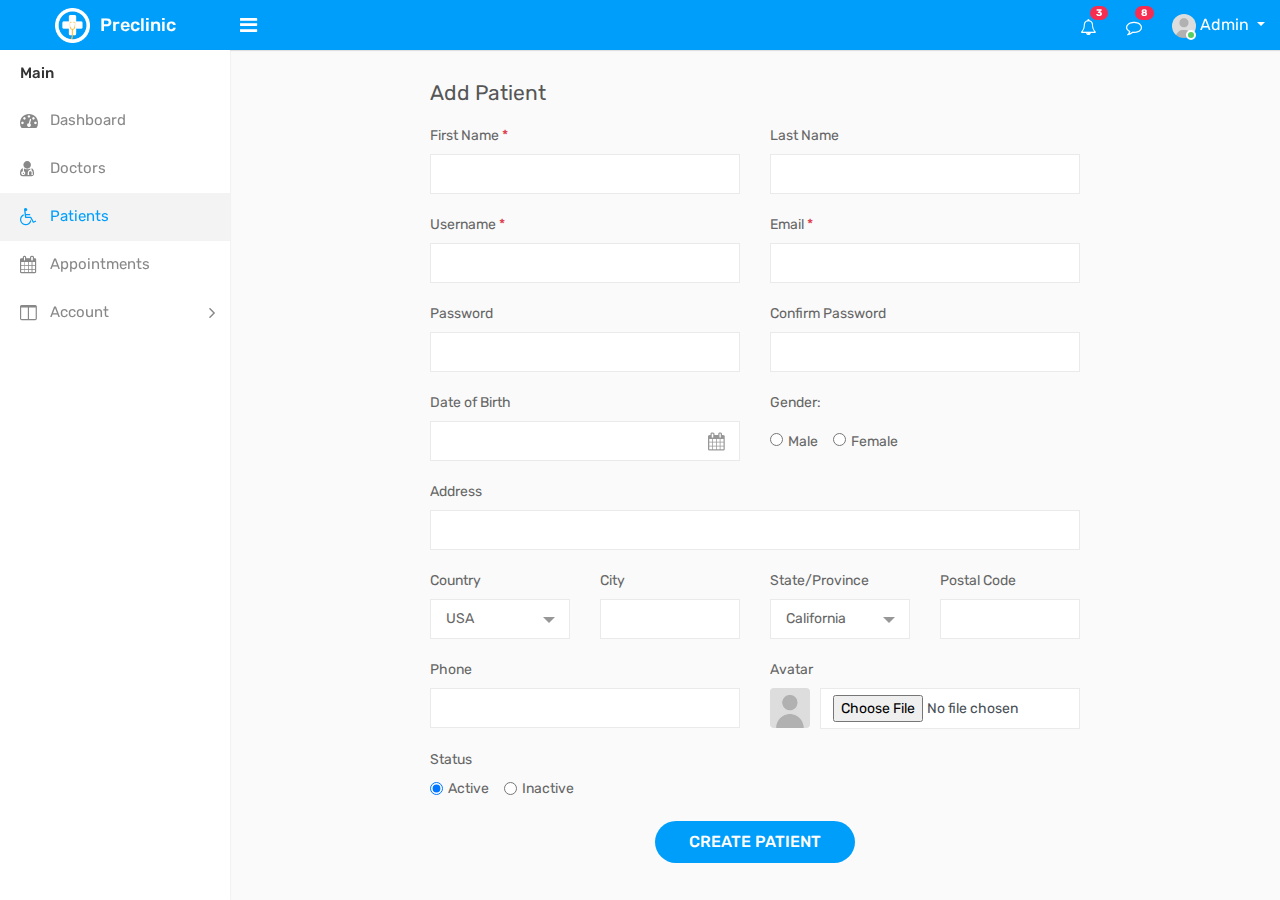
<file: DATN/add-patient.html>
<!DOCTYPE html>
<html lang="en">


<!-- add-patient24:06-->
<head>
    <meta charset="utf-8">
    <meta name="viewport" content="width=device-width, initial-scale=1.0, user-scalable=0">
    <link rel="shortcut icon" type="image/x-icon" href="assets/img/favicon.ico">
    <title>DATN</title>
    <link rel="stylesheet" type="text/css" href="assets/css/bootstrap.min.css">
    <link rel="stylesheet" type="text/css" href="assets/css/font-awesome.min.css">
    <link rel="stylesheet" type="text/css" href="assets/css/select2.min.css">
    <link rel="stylesheet" type="text/css" href="assets/css/bootstrap-datetimepicker.min.css">
    <link rel="stylesheet" type="text/css" href="assets/css/style.css">
    <!--[if lt IE 9]>
		<script src="assets/js/html5shiv.min.js"></script>
		<script src="assets/js/respond.min.js"></script>
	<![endif]-->
</head>

<body>
    <div class="main-wrapper">
        <div class="header">
			<div class="header-left">
				<a href="index.html" class="logo">
					<img src="assets/img/logo.png" width="35" height="35" alt=""> <span>Preclinic</span>
				</a>
			</div>
			<a id="toggle_btn" href="javascript:void(0);"><i class="fa fa-bars"></i></a>
            <a id="mobile_btn" class="mobile_btn float-left" href="#sidebar"><i class="fa fa-bars"></i></a>
            <ul class="nav user-menu float-right">
                <li class="nav-item dropdown d-none d-sm-block">
                    <a href="#" class="dropdown-toggle nav-link" data-toggle="dropdown"><i class="fa fa-bell-o"></i> <span class="badge badge-pill bg-danger float-right">3</span></a>
                    <div class="dropdown-menu notifications">
                        <div class="topnav-dropdown-header">
                            <span>Notifications</span>
                        </div>
                        <div class="drop-scroll">
                            <ul class="notification-list">
                                <li class="notification-message">
                                    <a href="activities.html">
                                        <div class="media">
											<span class="avatar">
												<img alt="John Doe" src="assets/img/user.jpg" class="img-fluid rounded-circle">
											</span>
											<div class="media-body">
												<p class="noti-details"><span class="noti-title">John Doe</span> added new task <span class="noti-title">Patient appointment booking</span></p>
												<p class="noti-time"><span class="notification-time">4 mins ago</span></p>
											</div>
                                        </div>
                                    </a>
                                </li>
                                <li class="notification-message">
                                    <a href="activities.html">
                                        <div class="media">
											<span class="avatar">V</span>
											<div class="media-body">
												<p class="noti-details"><span class="noti-title">Tarah Shropshire</span> changed the task name <span class="noti-title">Appointment booking with payment gateway</span></p>
												<p class="noti-time"><span class="notification-time">6 mins ago</span></p>
											</div>
                                        </div>
                                    </a>
                                </li>
                                <li class="notification-message">
                                    <a href="activities.html">
                                        <div class="media">
											<span class="avatar">L</span>
											<div class="media-body">
												<p class="noti-details"><span class="noti-title">Misty Tison</span> added <span class="noti-title">Domenic Houston</span> and <span class="noti-title">Claire Mapes</span> to project <span class="noti-title">Doctor available module</span></p>
												<p class="noti-time"><span class="notification-time">8 mins ago</span></p>
											</div>
                                        </div>
                                    </a>
                                </li>
                                <li class="notification-message">
                                    <a href="activities.html">
                                        <div class="media">
											<span class="avatar">G</span>
											<div class="media-body">
												<p class="noti-details"><span class="noti-title">Rolland Webber</span> completed task <span class="noti-title">Patient and Doctor video conferencing</span></p>
												<p class="noti-time"><span class="notification-time">12 mins ago</span></p>
											</div>
                                        </div>
                                    </a>
                                </li>
                                <li class="notification-message">
                                    <a href="activities.html">
                                        <div class="media">
											<span class="avatar">V</span>
											<div class="media-body">
												<p class="noti-details"><span class="noti-title">Bernardo Galaviz</span> added new task <span class="noti-title">Private chat module</span></p>
												<p class="noti-time"><span class="notification-time">2 days ago</span></p>
											</div>
                                        </div>
                                    </a>
                                </li>
                            </ul>
                        </div>
                        <div class="topnav-dropdown-footer">
                            <a href="activities.html">View all Notifications</a>
                        </div>
                    </div>
                </li>
                <li class="nav-item dropdown d-none d-sm-block">
                    <a href="javascript:void(0);" id="open_msg_box" class="hasnotifications nav-link"><i class="fa fa-comment-o"></i> <span class="badge badge-pill bg-danger float-right">8</span></a>
                </li>
                <li class="nav-item dropdown has-arrow">
                    <a href="#" class="dropdown-toggle nav-link user-link" data-toggle="dropdown">
                        <span class="user-img"><img class="rounded-circle" src="assets/img/user.jpg" width="40" alt="Admin">
							<span class="status online"></span></span>
                        <span>Admin</span>
                    </a>
					<div class="dropdown-menu">
						<a class="dropdown-item" href="profile.html">My Profile</a>
						<a class="dropdown-item" href="edit-profile.html">Edit Profile</a>
						<a class="dropdown-item" href="settings.html">Settings</a>
						<a class="dropdown-item" href="login.html">Logout</a>
					</div>
                </li>
            </ul>
            <div class="dropdown mobile-user-menu float-right">
                <a href="#" class="nav-link dropdown-toggle" data-toggle="dropdown" aria-expanded="false"><i class="fa fa-ellipsis-v"></i></a>
                <div class="dropdown-menu dropdown-menu-right">
                    <a class="dropdown-item" href="profile.html">My Profile</a>
                    <a class="dropdown-item" href="edit-profile.html">Edit Profile</a>
                    <a class="dropdown-item" href="settings.html">Settings</a>
                    <a class="dropdown-item" href="login.html">Logout</a>
                </div>
            </div>
        </div>
        <div class="sidebar" id="sidebar">
            <div class="sidebar-inner slimscroll">
                <div id="sidebar-menu" class="sidebar-menu">
                    <ul>
                        <li class="menu-title">Main</li>
                        <li>
                            <a href="index.html"><i class="fa fa-dashboard"></i> <span>Dashboard</span></a>
                        </li>
						<li>
                            <a href="doctors.html"><i class="fa fa-user-md"></i> <span>Doctors</span></a>
                        </li>
                        <li class="active">
                            <a href="patients.html"><i class="fa fa-wheelchair"></i> <span>Patients</span></a>
                        </li>
                        <li>
                            <a href="appointments.html"><i class="fa fa-calendar"></i> <span>Appointments</span></a>
                        </li>
                        <li>

                        <li class="submenu">
                            <a href="#"><i class="fa fa-columns"></i> <span>Account</span> <span class="menu-arrow"></span></a>
                            <ul style="display: none;">
                                <li><a href="login.html"> Login </a></li>
                                <li><a href="register.html"> Register </a></li>
                                <li><a href="forgot-password.html"> Forgot Password </a></li>
                                <li><a href="change-password2.html"> Change Password </a></li>
                        
                        </li>

                    </ul>
                </div>
            </div>
        </div>
        <div class="page-wrapper">
            <div class="content">
                <div class="row">
                    <div class="col-lg-8 offset-lg-2">
                        <h4 class="page-title">Add Patient</h4>
                    </div>
                </div>
                <div class="row">
                    <div class="col-lg-8 offset-lg-2">
                        <form>
                            <div class="row">
                                <div class="col-sm-6">
                                    <div class="form-group">
                                        <label>First Name <span class="text-danger">*</span></label>
                                        <input class="form-control" type="text">
                                    </div>
                                </div>
                                <div class="col-sm-6">
                                    <div class="form-group">
                                        <label>Last Name</label>
                                        <input class="form-control" type="text">
                                    </div>
                                </div>
                                <div class="col-sm-6">
                                    <div class="form-group">
                                        <label>Username <span class="text-danger">*</span></label>
                                        <input class="form-control" type="text">
                                    </div>
                                </div>
                                <div class="col-sm-6">
                                    <div class="form-group">
                                        <label>Email <span class="text-danger">*</span></label>
                                        <input class="form-control" type="email">
                                    </div>
                                </div>
                                <div class="col-sm-6">
                                    <div class="form-group">
                                        <label>Password</label>
                                        <input class="form-control" type="password">
                                    </div>
                                </div>
                                <div class="col-sm-6">
                                    <div class="form-group">
                                        <label>Confirm Password</label>
                                        <input class="form-control" type="password">
                                    </div>
                                </div>
								<div class="col-sm-6">
                                    <div class="form-group">
                                        <label>Date of Birth</label>
                                        <div class="cal-icon">
                                            <input type="text" class="form-control datetimepicker">
                                        </div>
                                    </div>
                                </div>
                                <div class="col-sm-6">
									<div class="form-group gender-select">
										<label class="gen-label">Gender:</label>
										<div class="form-check-inline">
											<label class="form-check-label">
												<input type="radio" name="gender" class="form-check-input">Male
											</label>
										</div>
										<div class="form-check-inline">
											<label class="form-check-label">
												<input type="radio" name="gender" class="form-check-input">Female
											</label>
										</div>
									</div>
                                </div>
								<div class="col-sm-12">
									<div class="row">
										<div class="col-sm-12">
											<div class="form-group">
												<label>Address</label>
												<input type="text" class="form-control ">
											</div>
										</div>
										<div class="col-sm-6 col-md-6 col-lg-3">
											<div class="form-group">
												<label>Country</label>
												<select class="form-control select">
													<option>USA</option>
													<option>United Kingdom</option>
												</select>
											</div>
										</div>
										<div class="col-sm-6 col-md-6 col-lg-3">
											<div class="form-group">
												<label>City</label>
												<input type="text" class="form-control">
											</div>
										</div>
										<div class="col-sm-6 col-md-6 col-lg-3">
											<div class="form-group">
												<label>State/Province</label>
												<select class="form-control select">
													<option>California</option>
													<option>Alaska</option>
													<option>Alabama</option>
												</select>
											</div>
										</div>
										<div class="col-sm-6 col-md-6 col-lg-3">
											<div class="form-group">
												<label>Postal Code</label>
												<input type="text" class="form-control">
											</div>
										</div>
									</div>
								</div>
                                <div class="col-sm-6">
                                    <div class="form-group">
                                        <label>Phone </label>
                                        <input class="form-control" type="text">
                                    </div>
                                </div>
                                <div class="col-sm-6">
									<div class="form-group">
										<label>Avatar</label>
										<div class="profile-upload">
											<div class="upload-img">
												<img alt="" src="assets/img/user.jpg">
											</div>
											<div class="upload-input">
												<input type="file" class="form-control">
											</div>
										</div>
									</div>
                                </div>
                            </div>
                            <div class="form-group">
                                <label class="display-block">Status</label>
								<div class="form-check form-check-inline">
									<input class="form-check-input" type="radio" name="status" id="patient_active" value="option1" checked>
									<label class="form-check-label" for="patient_active">
									Active
									</label>
								</div>
								<div class="form-check form-check-inline">
									<input class="form-check-input" type="radio" name="status" id="patient_inactive" value="option2">
									<label class="form-check-label" for="patient_inactive">
									Inactive
									</label>
								</div>
                            </div>
                            <div class="m-t-20 text-center">
                                <button class="btn btn-primary submit-btn">Create Patient</button>
                            </div>
                        </form>
                    </div>
                </div>
            </div>
			<div class="notification-box">
                <div class="msg-sidebar notifications msg-noti">
                    <div class="topnav-dropdown-header">
                        <span>Messages</span>
                    </div>
                    <div class="drop-scroll msg-list-scroll" id="msg_list">
                        <ul class="list-box">
                            <li>
                                <a href="chat.html">
                                    <div class="list-item">
                                        <div class="list-left">
                                            <span class="avatar">R</span>
                                        </div>
                                        <div class="list-body">
                                            <span class="message-author">Richard Miles </span>
                                            <span class="message-time">12:28 AM</span>
                                            <div class="clearfix"></div>
                                            <span class="message-content">Lorem ipsum dolor sit amet, consectetur adipiscing</span>
                                        </div>
                                    </div>
                                </a>
                            </li>
                            <li>
                                <a href="chat.html">
                                    <div class="list-item new-message">
                                        <div class="list-left">
                                            <span class="avatar">J</span>
                                        </div>
                                        <div class="list-body">
                                            <span class="message-author">John Doe</span>
                                            <span class="message-time">1 Aug</span>
                                            <div class="clearfix"></div>
                                            <span class="message-content">Lorem ipsum dolor sit amet, consectetur adipiscing</span>
                                        </div>
                                    </div>
                                </a>
                            </li>
                            <li>
                                <a href="chat.html">
                                    <div class="list-item">
                                        <div class="list-left">
                                            <span class="avatar">T</span>
                                        </div>
                                        <div class="list-body">
                                            <span class="message-author"> Tarah Shropshire </span>
                                            <span class="message-time">12:28 AM</span>
                                            <div class="clearfix"></div>
                                            <span class="message-content">Lorem ipsum dolor sit amet, consectetur adipiscing</span>
                                        </div>
                                    </div>
                                </a>
                            </li>
                            <li>
                                <a href="chat.html">
                                    <div class="list-item">
                                        <div class="list-left">
                                            <span class="avatar">M</span>
                                        </div>
                                        <div class="list-body">
                                            <span class="message-author">Mike Litorus</span>
                                            <span class="message-time">12:28 AM</span>
                                            <div class="clearfix"></div>
                                            <span class="message-content">Lorem ipsum dolor sit amet, consectetur adipiscing</span>
                                        </div>
                                    </div>
                                </a>
                            </li>
                            <li>
                                <a href="chat.html">
                                    <div class="list-item">
                                        <div class="list-left">
                                            <span class="avatar">C</span>
                                        </div>
                                        <div class="list-body">
                                            <span class="message-author"> Catherine Manseau </span>
                                            <span class="message-time">12:28 AM</span>
                                            <div class="clearfix"></div>
                                            <span class="message-content">Lorem ipsum dolor sit amet, consectetur adipiscing</span>
                                        </div>
                                    </div>
                                </a>
                            </li>
                            <li>
                                <a href="chat.html">
                                    <div class="list-item">
                                        <div class="list-left">
                                            <span class="avatar">D</span>
                                        </div>
                                        <div class="list-body">
                                            <span class="message-author"> Domenic Houston </span>
                                            <span class="message-time">12:28 AM</span>
                                            <div class="clearfix"></div>
                                            <span class="message-content">Lorem ipsum dolor sit amet, consectetur adipiscing</span>
                                        </div>
                                    </div>
                                </a>
                            </li>
                            <li>
                                <a href="chat.html">
                                    <div class="list-item">
                                        <div class="list-left">
                                            <span class="avatar">B</span>
                                        </div>
                                        <div class="list-body">
                                            <span class="message-author"> Buster Wigton </span>
                                            <span class="message-time">12:28 AM</span>
                                            <div class="clearfix"></div>
                                            <span class="message-content">Lorem ipsum dolor sit amet, consectetur adipiscing</span>
                                        </div>
                                    </div>
                                </a>
                            </li>
                            <li>
                                <a href="chat.html">
                                    <div class="list-item">
                                        <div class="list-left">
                                            <span class="avatar">R</span>
                                        </div>
                                        <div class="list-body">
                                            <span class="message-author"> Rolland Webber </span>
                                            <span class="message-time">12:28 AM</span>
                                            <div class="clearfix"></div>
                                            <span class="message-content">Lorem ipsum dolor sit amet, consectetur adipiscing</span>
                                        </div>
                                    </div>
                                </a>
                            </li>
                            <li>
                                <a href="chat.html">
                                    <div class="list-item">
                                        <div class="list-left">
                                            <span class="avatar">C</span>
                                        </div>
                                        <div class="list-body">
                                            <span class="message-author"> Claire Mapes </span>
                                            <span class="message-time">12:28 AM</span>
                                            <div class="clearfix"></div>
                                            <span class="message-content">Lorem ipsum dolor sit amet, consectetur adipiscing</span>
                                        </div>
                                    </div>
                                </a>
                            </li>
                            <li>
                                <a href="chat.html">
                                    <div class="list-item">
                                        <div class="list-left">
                                            <span class="avatar">M</span>
                                        </div>
                                        <div class="list-body">
                                            <span class="message-author">Melita Faucher</span>
                                            <span class="message-time">12:28 AM</span>
                                            <div class="clearfix"></div>
                                            <span class="message-content">Lorem ipsum dolor sit amet, consectetur adipiscing</span>
                                        </div>
                                    </div>
                                </a>
                            </li>
                            <li>
                                <a href="chat.html">
                                    <div class="list-item">
                                        <div class="list-left">
                                            <span class="avatar">J</span>
                                        </div>
                                        <div class="list-body">
                                            <span class="message-author">Jeffery Lalor</span>
                                            <span class="message-time">12:28 AM</span>
                                            <div class="clearfix"></div>
                                            <span class="message-content">Lorem ipsum dolor sit amet, consectetur adipiscing</span>
                                        </div>
                                    </div>
                                </a>
                            </li>
                            <li>
                                <a href="chat.html">
                                    <div class="list-item">
                                        <div class="list-left">
                                            <span class="avatar">L</span>
                                        </div>
                                        <div class="list-body">
                                            <span class="message-author">Loren Gatlin</span>
                                            <span class="message-time">12:28 AM</span>
                                            <div class="clearfix"></div>
                                            <span class="message-content">Lorem ipsum dolor sit amet, consectetur adipiscing</span>
                                        </div>
                                    </div>
                                </a>
                            </li>
                            <li>
                                <a href="chat.html">
                                    <div class="list-item">
                                        <div class="list-left">
                                            <span class="avatar">T</span>
                                        </div>
                                        <div class="list-body">
                                            <span class="message-author">Tarah Shropshire</span>
                                            <span class="message-time">12:28 AM</span>
                                            <div class="clearfix"></div>
                                            <span class="message-content">Lorem ipsum dolor sit amet, consectetur adipiscing</span>
                                        </div>
                                    </div>
                                </a>
                            </li>
                        </ul>
                    </div>
                    <div class="topnav-dropdown-footer">
                        <a href="chat.html">See all messages</a>
                    </div>
                </div>
            </div>
        </div>
    </div>
    <div class="sidebar-overlay" data-reff=""></div>
    <script src="assets/js/jquery-3.2.1.min.js"></script>
	<script src="assets/js/popper.min.js"></script>
    <script src="assets/js/bootstrap.min.js"></script>
    <script src="assets/js/jquery.slimscroll.js"></script>
    <script src="assets/js/select2.min.js"></script>
	<script src="assets/js/moment.min.js"></script>
	<script src="assets/js/bootstrap-datetimepicker.min.js"></script>
    <script src="assets/js/app.js"></script>
</body>


<!-- add-patient24:07-->
</html>
</file>
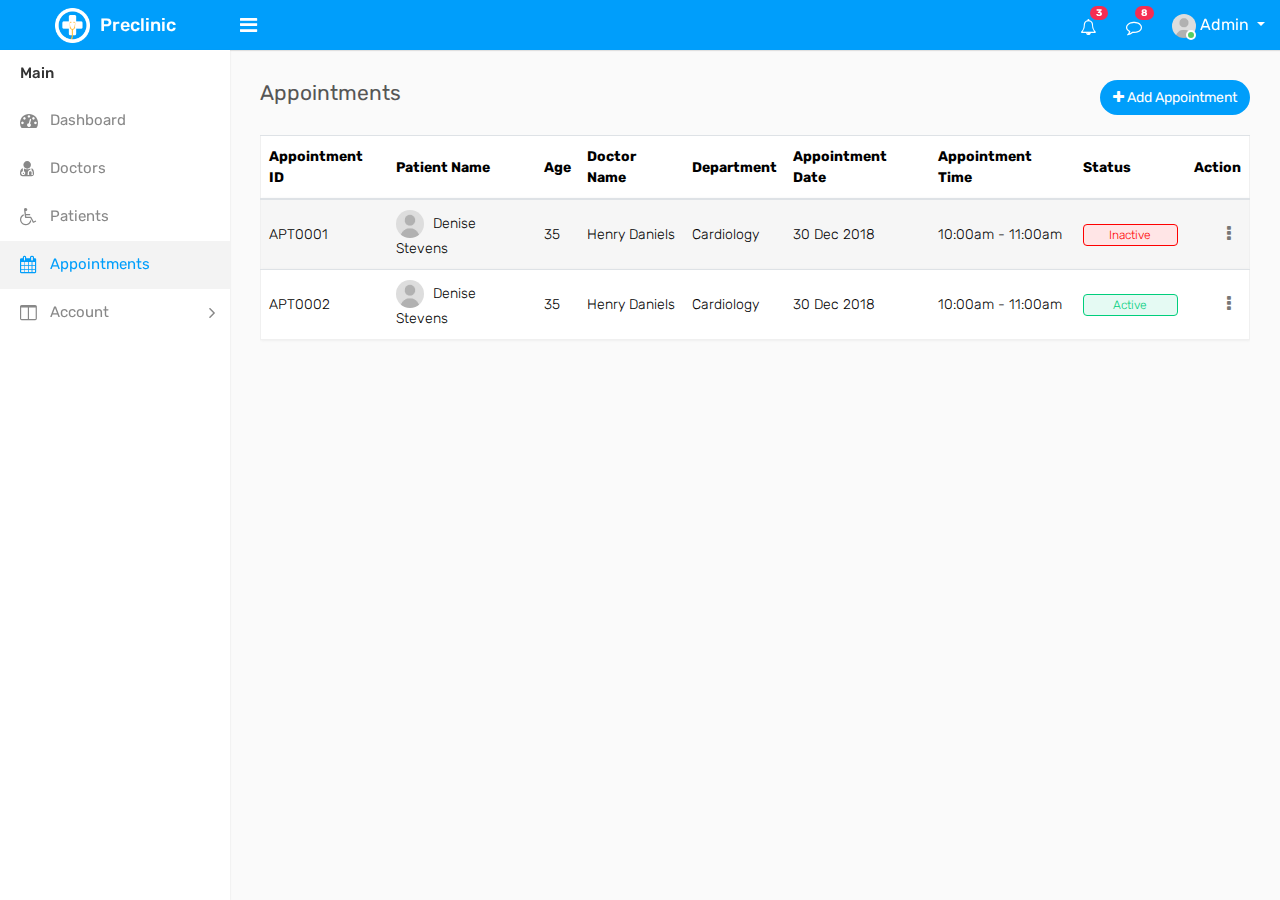
<file: DATN/appointments.html>
<!DOCTYPE html>
<html lang="en">


<!-- appointments23:19-->
<head>
    <meta charset="utf-8">
    <meta name="viewport" content="width=device-width, initial-scale=1.0, user-scalable=0">
    <link rel="shortcut icon" type="image/x-icon" href="assets/img/favicon.ico">
    <title>DATN</title>
    <link rel="stylesheet" type="text/css" href="assets/css/bootstrap.min.css">
    <link rel="stylesheet" type="text/css" href="assets/css/font-awesome.min.css">
    <link rel="stylesheet" type="text/css" href="assets/css/select2.min.css">
    <link rel="stylesheet" type="text/css" href="assets/css/style.css">
    <!--[if lt IE 9]>
		<script src="assets/js/html5shiv.min.js"></script>
		<script src="assets/js/respond.min.js"></script>
	<![endif]-->
</head>

<body>
    <div class="main-wrapper">
        <div class="header">
			<div class="header-left">
				<a href="index.html" class="logo">
					<img src="assets/img/logo.png" width="35" height="35" alt=""> <span>Preclinic</span>
				</a>
			</div>
			<a id="toggle_btn" href="javascript:void(0);"><i class="fa fa-bars"></i></a>
            <a id="mobile_btn" class="mobile_btn float-left" href="#sidebar"><i class="fa fa-bars"></i></a>
            <ul class="nav user-menu float-right">
                <li class="nav-item dropdown d-none d-sm-block">
                    <a href="#" class="dropdown-toggle nav-link" data-toggle="dropdown"><i class="fa fa-bell-o"></i> <span class="badge badge-pill bg-danger float-right">3</span></a>
                    <div class="dropdown-menu notifications">
                        <div class="topnav-dropdown-header">
                            <span>Notifications</span>
                        </div>
                        <div class="drop-scroll">
                            <ul class="notification-list">
                                <li class="notification-message">
                                    <a href="activities.html">
                                        <div class="media">
											<span class="avatar">
												<img alt="John Doe" src="assets/img/user.jpg" class="img-fluid">
											</span>
											<div class="media-body">
												<p class="noti-details"><span class="noti-title">John Doe</span> added new task <span class="noti-title">Patient appointment booking</span></p>
												<p class="noti-time"><span class="notification-time">4 mins ago</span></p>
											</div>
                                        </div>
                                    </a>
                                </li>
                                <li class="notification-message">
                                    <a href="activities.html">
                                        <div class="media">
											<span class="avatar">V</span>
											<div class="media-body">
												<p class="noti-details"><span class="noti-title">Tarah Shropshire</span> changed the task name <span class="noti-title">Appointment booking with payment gateway</span></p>
												<p class="noti-time"><span class="notification-time">6 mins ago</span></p>
											</div>
                                        </div>
                                    </a>
                                </li>
                                <li class="notification-message">
                                    <a href="activities.html">
                                        <div class="media">
											<span class="avatar">L</span>
											<div class="media-body">
												<p class="noti-details"><span class="noti-title">Misty Tison</span> added <span class="noti-title">Domenic Houston</span> and <span class="noti-title">Claire Mapes</span> to project <span class="noti-title">Doctor available module</span></p>
												<p class="noti-time"><span class="notification-time">8 mins ago</span></p>
											</div>
                                        </div>
                                    </a>
                                </li>
                                <li class="notification-message">
                                    <a href="activities.html">
                                        <div class="media">
											<span class="avatar">G</span>
											<div class="media-body">
												<p class="noti-details"><span class="noti-title">Rolland Webber</span> completed task <span class="noti-title">Patient and Doctor video conferencing</span></p>
												<p class="noti-time"><span class="notification-time">12 mins ago</span></p>
											</div>
                                        </div>
                                    </a>
                                </li>
                                <li class="notification-message">
                                    <a href="activities.html">
                                        <div class="media">
											<span class="avatar">V</span>
											<div class="media-body">
												<p class="noti-details"><span class="noti-title">Bernardo Galaviz</span> added new task <span class="noti-title">Private chat module</span></p>
												<p class="noti-time"><span class="notification-time">2 days ago</span></p>
											</div>
                                        </div>
                                    </a>
                                </li>
                            </ul>
                        </div>
                        <div class="topnav-dropdown-footer">
                            <a href="activities.html">View all Notifications</a>
                        </div>
                    </div>
                </li>
                <li class="nav-item dropdown d-none d-sm-block">
                    <a href="javascript:void(0);" id="open_msg_box" class="hasnotifications nav-link"><i class="fa fa-comment-o"></i> <span class="badge badge-pill bg-danger float-right">8</span></a>
                </li>
                <li class="nav-item dropdown has-arrow">
                    <a href="#" class="dropdown-toggle nav-link user-link" data-toggle="dropdown">
                        <span class="user-img"><img class="rounded-circle" src="assets/img/user.jpg" width="40" alt="Admin">
							<span class="status online"></span></span>
                        <span>Admin</span>
                    </a>
					<div class="dropdown-menu">
						<a class="dropdown-item" href="profile.html">My Profile</a>
						<a class="dropdown-item" href="edit-profile.html">Edit Profile</a>
						<a class="dropdown-item" href="settings.html">Settings</a>
						<a class="dropdown-item" href="login.html">Logout</a>
					</div>
                </li>
            </ul>
            <div class="dropdown mobile-user-menu float-right">
                <a href="#" class="nav-link dropdown-toggle" data-toggle="dropdown" aria-expanded="false"><i class="fa fa-ellipsis-v"></i></a>
                <div class="dropdown-menu dropdown-menu-right">
                    <a class="dropdown-item" href="profile.html">My Profile</a>
                    <a class="dropdown-item" href="edit-profile.html">Edit Profile</a>
                    <a class="dropdown-item" href="settings.html">Settings</a>
                    <a class="dropdown-item" href="login.html">Logout</a>
                </div>
            </div>
        </div>
        <div class="sidebar" id="sidebar">
            <div class="sidebar-inner slimscroll">
                <div id="sidebar-menu" class="sidebar-menu">
                    <ul>
                        <li class="menu-title">Main</li>
                        <li>
                            <a href="index-2.html"><i class="fa fa-dashboard"></i> <span>Dashboard</span></a>
                        </li>
						<li>
                            <a href="doctors.html"><i class="fa fa-user-md"></i> <span>Doctors</span></a>
                        </li>
                        <li>
                            <a href="patients.html"><i class="fa fa-wheelchair"></i> <span>Patients</span></a>
                        </li>
                        <li class="active">
                            <a href="appointments.html"><i class="fa fa-calendar"></i> <span>Appointments</span></a>
                        </li>
            
                       
                 
                        <li class="submenu">
                            <a href="#"><i class="fa fa-columns"></i> <span>Account</span> <span class="menu-arrow"></span></a>
                            <ul style="display: none;">
                                <li><a href="login.html"> Login </a></li>
                                <li><a href="register.html"> Register </a></li>
                                <li><a href="forgot-password.html"> Forgot Password </a></li>
                                <li><a href="change-password2.html"> Change Password </a></li>
                               
                            </ul>
                        </li>
                        
                    </ul>
                </div>
            </div>
        </div>
        <div class="page-wrapper">
            <div class="content">
                <div class="row">
                    <div class="col-sm-4 col-3">
                        <h4 class="page-title">Appointments</h4>
                    </div>
                    <div class="col-sm-8 col-9 text-right m-b-20">
                        <a href="add-appointment.html" class="btn btn btn-primary btn-rounded float-right"><i class="fa fa-plus"></i> Add Appointment</a>
                    </div>
                </div>
				<div class="row">
					<div class="col-md-12">
						<div class="table-responsive">
							<table class="table table-striped custom-table">
								<thead>
									<tr>
										<th>Appointment ID</th>
										<th>Patient Name</th>
										<th>Age</th>
										<th>Doctor Name</th>
										<th>Department</th>
										<th>Appointment Date</th>
										<th>Appointment Time</th>
										<th>Status</th>
										<th class="text-right">Action</th>
									</tr>
								</thead>
								<tbody>
									<tr>
										<td>APT0001</td>
										<td><img width="28" height="28" src="assets/img/user.jpg" class="rounded-circle m-r-5" alt=""> Denise Stevens</td>
										<td>35</td>
										<td>Henry Daniels</td>
										<td>Cardiology</td>
										<td>30 Dec 2018</td>
										<td>10:00am - 11:00am</td>
										<td><span class="custom-badge status-red">Inactive</span></td>
										<td class="text-right">
											<div class="dropdown dropdown-action">
												<a href="#" class="action-icon dropdown-toggle" data-toggle="dropdown" aria-expanded="false"><i class="fa fa-ellipsis-v"></i></a>
												<div class="dropdown-menu dropdown-menu-right">
													<a class="dropdown-item" href="edit-appointment.html"><i class="fa fa-pencil m-r-5"></i> Edit</a>
													<a class="dropdown-item" href="#" data-toggle="modal" data-target="#delete_appointment"><i class="fa fa-trash-o m-r-5"></i> Delete</a>
												</div>
											</div>
										</td>
									</tr>
									<tr>
										<td>APT0002</td>
										<td><img width="28" height="28" src="assets/img/user.jpg" class="rounded-circle m-r-5" alt=""> Denise Stevens</td>
										<td>35</td>
										<td>Henry Daniels</td>
										<td>Cardiology</td>
										<td>30 Dec 2018</td>
										<td>10:00am - 11:00am</td>
										<td><span class="custom-badge status-green">Active</span></td>
										<td class="text-right">
											<div class="dropdown dropdown-action">
												<a href="#" class="action-icon dropdown-toggle" data-toggle="dropdown" aria-expanded="false"><i class="fa fa-ellipsis-v"></i></a>
												<div class="dropdown-menu dropdown-menu-right">
													<a class="dropdown-item" href="edit-appointment.html"><i class="fa fa-pencil m-r-5"></i> Edit</a>
													<a class="dropdown-item" href="#" data-toggle="modal" data-target="#delete_appointment"><i class="fa fa-trash-o m-r-5"></i> Delete</a>
												</div>
											</div>
										</td>
									</tr>
								</tbody>
							</table>
						</div>
					</div>
                </div>
            </div>
            <div class="notification-box">
                <div class="msg-sidebar notifications msg-noti">
                    <div class="topnav-dropdown-header">
                        <span>Messages</span>
                    </div>
                    <div class="drop-scroll msg-list-scroll" id="msg_list">
                        <ul class="list-box">
                            <li>
                                <a href="chat.html">
                                    <div class="list-item">
                                        <div class="list-left">
                                            <span class="avatar">R</span>
                                        </div>
                                        <div class="list-body">
                                            <span class="message-author">Richard Miles </span>
                                            <span class="message-time">12:28 AM</span>
                                            <div class="clearfix"></div>
                                            <span class="message-content">Lorem ipsum dolor sit amet, consectetur adipiscing</span>
                                        </div>
                                    </div>
                                </a>
                            </li>
                            <li>
                                <a href="chat.html">
                                    <div class="list-item new-message">
                                        <div class="list-left">
                                            <span class="avatar">J</span>
                                        </div>
                                        <div class="list-body">
                                            <span class="message-author">John Doe</span>
                                            <span class="message-time">1 Aug</span>
                                            <div class="clearfix"></div>
                                            <span class="message-content">Lorem ipsum dolor sit amet, consectetur adipiscing</span>
                                        </div>
                                    </div>
                                </a>
                            </li>
                            <li>
                                <a href="chat.html">
                                    <div class="list-item">
                                        <div class="list-left">
                                            <span class="avatar">T</span>
                                        </div>
                                        <div class="list-body">
                                            <span class="message-author"> Tarah Shropshire </span>
                                            <span class="message-time">12:28 AM</span>
                                            <div class="clearfix"></div>
                                            <span class="message-content">Lorem ipsum dolor sit amet, consectetur adipiscing</span>
                                        </div>
                                    </div>
                                </a>
                            </li>
                            <li>
                                <a href="chat.html">
                                    <div class="list-item">
                                        <div class="list-left">
                                            <span class="avatar">M</span>
                                        </div>
                                        <div class="list-body">
                                            <span class="message-author">Mike Litorus</span>
                                            <span class="message-time">12:28 AM</span>
                                            <div class="clearfix"></div>
                                            <span class="message-content">Lorem ipsum dolor sit amet, consectetur adipiscing</span>
                                        </div>
                                    </div>
                                </a>
                            </li>
                            <li>
                                <a href="chat.html">
                                    <div class="list-item">
                                        <div class="list-left">
                                            <span class="avatar">C</span>
                                        </div>
                                        <div class="list-body">
                                            <span class="message-author"> Catherine Manseau </span>
                                            <span class="message-time">12:28 AM</span>
                                            <div class="clearfix"></div>
                                            <span class="message-content">Lorem ipsum dolor sit amet, consectetur adipiscing</span>
                                        </div>
                                    </div>
                                </a>
                            </li>
                            <li>
                                <a href="chat.html">
                                    <div class="list-item">
                                        <div class="list-left">
                                            <span class="avatar">D</span>
                                        </div>
                                        <div class="list-body">
                                            <span class="message-author"> Domenic Houston </span>
                                            <span class="message-time">12:28 AM</span>
                                            <div class="clearfix"></div>
                                            <span class="message-content">Lorem ipsum dolor sit amet, consectetur adipiscing</span>
                                        </div>
                                    </div>
                                </a>
                            </li>
                            <li>
                                <a href="chat.html">
                                    <div class="list-item">
                                        <div class="list-left">
                                            <span class="avatar">B</span>
                                        </div>
                                        <div class="list-body">
                                            <span class="message-author"> Buster Wigton </span>
                                            <span class="message-time">12:28 AM</span>
                                            <div class="clearfix"></div>
                                            <span class="message-content">Lorem ipsum dolor sit amet, consectetur adipiscing</span>
                                        </div>
                                    </div>
                                </a>
                            </li>
                            <li>
                                <a href="chat.html">
                                    <div class="list-item">
                                        <div class="list-left">
                                            <span class="avatar">R</span>
                                        </div>
                                        <div class="list-body">
                                            <span class="message-author"> Rolland Webber </span>
                                            <span class="message-time">12:28 AM</span>
                                            <div class="clearfix"></div>
                                            <span class="message-content">Lorem ipsum dolor sit amet, consectetur adipiscing</span>
                                        </div>
                                    </div>
                                </a>
                            </li>
                            <li>
                                <a href="chat.html">
                                    <div class="list-item">
                                        <div class="list-left">
                                            <span class="avatar">C</span>
                                        </div>
                                        <div class="list-body">
                                            <span class="message-author"> Claire Mapes </span>
                                            <span class="message-time">12:28 AM</span>
                                            <div class="clearfix"></div>
                                            <span class="message-content">Lorem ipsum dolor sit amet, consectetur adipiscing</span>
                                        </div>
                                    </div>
                                </a>
                            </li>
                            <li>
                                <a href="chat.html">
                                    <div class="list-item">
                                        <div class="list-left">
                                            <span class="avatar">M</span>
                                        </div>
                                        <div class="list-body">
                                            <span class="message-author">Melita Faucher</span>
                                            <span class="message-time">12:28 AM</span>
                                            <div class="clearfix"></div>
                                            <span class="message-content">Lorem ipsum dolor sit amet, consectetur adipiscing</span>
                                        </div>
                                    </div>
                                </a>
                            </li>
                            <li>
                                <a href="chat.html">
                                    <div class="list-item">
                                        <div class="list-left">
                                            <span class="avatar">J</span>
                                        </div>
                                        <div class="list-body">
                                            <span class="message-author">Jeffery Lalor</span>
                                            <span class="message-time">12:28 AM</span>
                                            <div class="clearfix"></div>
                                            <span class="message-content">Lorem ipsum dolor sit amet, consectetur adipiscing</span>
                                        </div>
                                    </div>
                                </a>
                            </li>
                            <li>
                                <a href="chat.html">
                                    <div class="list-item">
                                        <div class="list-left">
                                            <span class="avatar">L</span>
                                        </div>
                                        <div class="list-body">
                                            <span class="message-author">Loren Gatlin</span>
                                            <span class="message-time">12:28 AM</span>
                                            <div class="clearfix"></div>
                                            <span class="message-content">Lorem ipsum dolor sit amet, consectetur adipiscing</span>
                                        </div>
                                    </div>
                                </a>
                            </li>
                            <li>
                                <a href="chat.html">
                                    <div class="list-item">
                                        <div class="list-left">
                                            <span class="avatar">T</span>
                                        </div>
                                        <div class="list-body">
                                            <span class="message-author">Tarah Shropshire</span>
                                            <span class="message-time">12:28 AM</span>
                                            <div class="clearfix"></div>
                                            <span class="message-content">Lorem ipsum dolor sit amet, consectetur adipiscing</span>
                                        </div>
                                    </div>
                                </a>
                            </li>
                        </ul>
                    </div>
                    <div class="topnav-dropdown-footer">
                        <a href="chat.html">See all messages</a>
                    </div>
                </div>
            </div>
			<div id="delete_appointment" class="modal fade delete-modal" role="dialog">
				<div class="modal-dialog modal-dialog-centered">
					<div class="modal-content">
						<div class="modal-body text-center">
							<img src="assets/img/sent.png" alt="" width="50" height="46">
							<h3>Are you sure want to delete this Appointment?</h3>
							<div class="m-t-20"> <a href="#" class="btn btn-white" data-dismiss="modal">Close</a>
								<button type="submit" class="btn btn-danger">Delete</button>
							</div>
						</div>
					</div>
				</div>
			</div>
		</div>
    </div>
    <div class="sidebar-overlay" data-reff=""></div>
    <script src="assets/js/jquery-3.2.1.min.js"></script>
	<script src="assets/js/popper.min.js"></script>
    <script src="assets/js/bootstrap.min.js"></script>
    <script src="assets/js/jquery.slimscroll.js"></script>
    <script src="assets/js/select2.min.js"></script>
    <script src="assets/js/app.js"></script>
	<script>
            $(function () {
                $('#datetimepicker3').datetimepicker({
                    format: 'LT'
                });
				$('#datetimepicker4').datetimepicker({
                    format: 'LT'
                });
            });
     </script>
</body>


<!-- appointments23:20-->
</html>
</file>
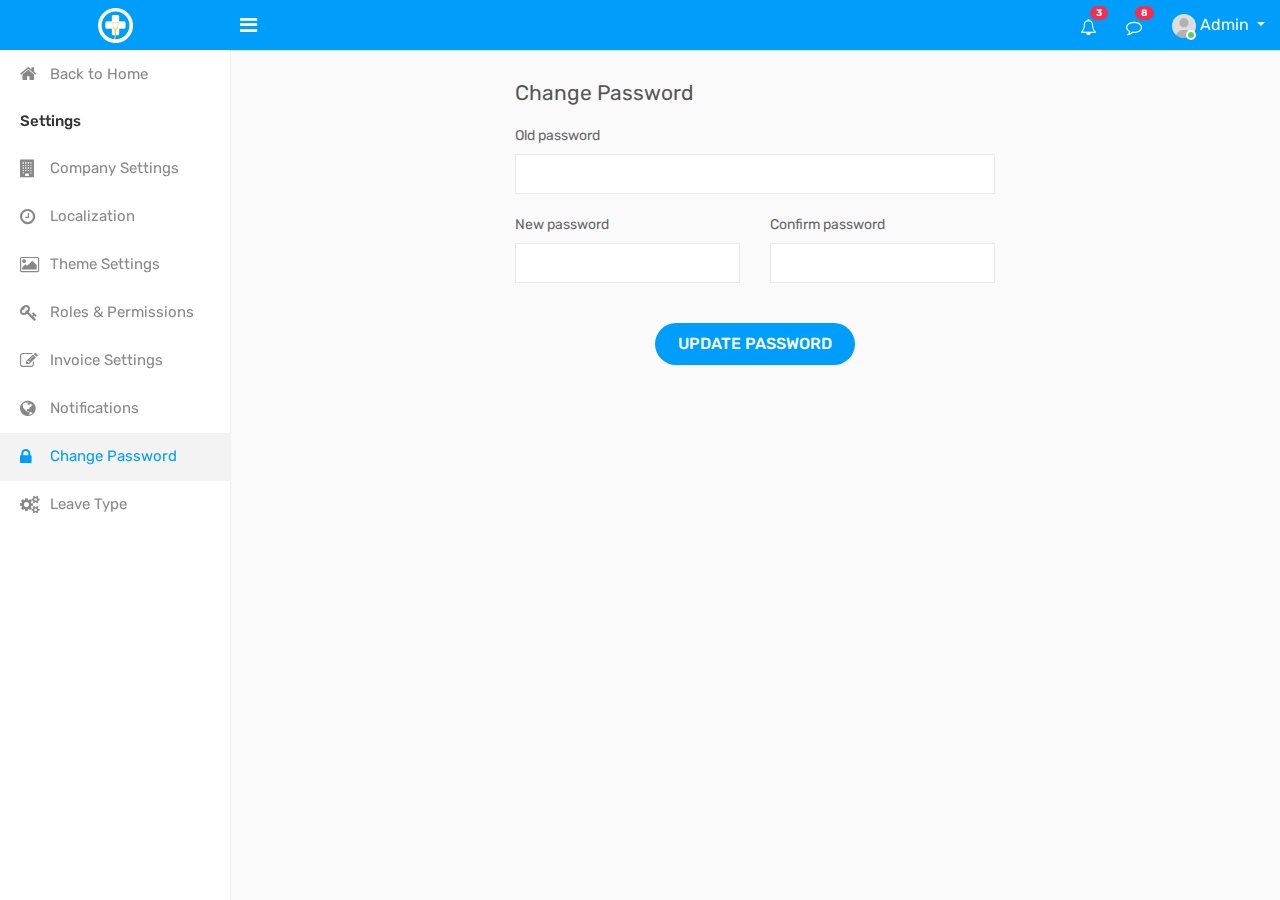
<file: DATN/change-password.html>
<!DOCTYPE html>
<html lang="en">


<!-- change-password24:06-->
<head>
    <meta charset="utf-8">
    <meta name="viewport" content="width=device-width, initial-scale=1.0, user-scalable=0">
    <link rel="shortcut icon" type="image/x-icon" href="assets/img/favicon.ico">
    <title>DATN</title>
    <link rel="stylesheet" type="text/css" href="assets/css/bootstrap.min.css">
    <link rel="stylesheet" type="text/css" href="assets/css/font-awesome.min.css">
    <link rel="stylesheet" type="text/css" href="assets/css/style.css">
    <!--[if lt IE 9]>
		<script src="assets/js/html5shiv.min.js"></script>
		<script src="assets/js/respond.min.js"></script>
	<![endif]-->
</head>

<body>
    <div class="main-wrapper">
        <div class="header">
			<div class="header-left">
				<a href="index-2.html" class="logo">
					<img src="assets/img/logo.png" width="35" height="35" alt="">
				</a>
			</div>
			<a id="toggle_btn" href="javascript:void(0);"><i class="fa fa-bars"></i></a>
            <a id="mobile_btn" class="mobile_btn float-left" href="#sidebar"><i class="fa fa-bars"></i></a>
            <ul class="nav user-menu float-right">
                <li class="nav-item dropdown d-none d-sm-block">
                    <a href="#" class="dropdown-toggle nav-link" data-toggle="dropdown"><i class="fa fa-bell-o"></i> <span class="badge badge-pill bg-danger float-right">3</span></a>
                    <div class="dropdown-menu notifications">
                        <div class="topnav-dropdown-header">
                            <span>Notifications</span>
                        </div>
                        <div class="drop-scroll">
                            <ul class="notification-list">
                                <li class="notification-message">
                                    <a href="activities.html">
                                        <div class="media">
											<span class="avatar">
												<img alt="John Doe" src="assets/img/user.jpg" class="img-fluid rounded-circle">
											</span>
											<div class="media-body">
												<p class="noti-details"><span class="noti-title">John Doe</span> added new task <span class="noti-title">Patient appointment booking</span></p>
												<p class="noti-time"><span class="notification-time">4 mins ago</span></p>
											</div>
                                        </div>
                                    </a>
                                </li>
                                <li class="notification-message">
                                    <a href="activities.html">
                                        <div class="media">
											<span class="avatar">V</span>
											<div class="media-body">
												<p class="noti-details"><span class="noti-title">Tarah Shropshire</span> changed the task name <span class="noti-title">Appointment booking with payment gateway</span></p>
												<p class="noti-time"><span class="notification-time">6 mins ago</span></p>
											</div>
                                        </div>
                                    </a>
                                </li>
                                <li class="notification-message">
                                    <a href="activities.html">
                                        <div class="media">
											<span class="avatar">L</span>
											<div class="media-body">
												<p class="noti-details"><span class="noti-title">Misty Tison</span> added <span class="noti-title">Domenic Houston</span> and <span class="noti-title">Claire Mapes</span> to project <span class="noti-title">Doctor available module</span></p>
												<p class="noti-time"><span class="notification-time">8 mins ago</span></p>
											</div>
                                        </div>
                                    </a>
                                </li>
                                <li class="notification-message">
                                    <a href="activities.html">
                                        <div class="media">
											<span class="avatar">G</span>
											<div class="media-body">
												<p class="noti-details"><span class="noti-title">Rolland Webber</span> completed task <span class="noti-title">Patient and Doctor video conferencing</span></p>
												<p class="noti-time"><span class="notification-time">12 mins ago</span></p>
											</div>
                                        </div>
                                    </a>
                                </li>
                                <li class="notification-message">
                                    <a href="activities.html">
                                        <div class="media">
											<span class="avatar">V</span>
											<div class="media-body">
												<p class="noti-details"><span class="noti-title">Bernardo Galaviz</span> added new task <span class="noti-title">Private chat module</span></p>
												<p class="noti-time"><span class="notification-time">2 days ago</span></p>
											</div>
                                        </div>
                                    </a>
                                </li>
                            </ul>
                        </div>
                        <div class="topnav-dropdown-footer">
                            <a href="activities.html">View all Notifications</a>
                        </div>
                    </div>
                </li>
                <li class="nav-item dropdown d-none d-sm-block">
                    <a href="javascript:void(0);" id="open_msg_box" class="hasnotifications nav-link"><i class="fa fa-comment-o"></i> <span class="badge badge-pill bg-danger float-right">8</span></a>
                </li>
                <li class="nav-item dropdown has-arrow">
                    <a href="#" class="dropdown-toggle nav-link user-link" data-toggle="dropdown">
                        <span class="user-img"><img class="rounded-circle" src="assets/img/user.jpg" width="40" alt="Admin">
							<span class="status online"></span></span>
                        <span>Admin</span>
                    </a>
					<div class="dropdown-menu">
					
						<a class="dropdown-item" href="login.html">Logout</a>
					</div>
                </li>
            </ul>
            <div class="dropdown mobile-user-menu float-right">
                <a href="#" class="nav-link dropdown-toggle" data-toggle="dropdown" aria-expanded="false"><i class="fa fa-ellipsis-v"></i></a>
                <div class="dropdown-menu dropdown-menu-right">
               
                    <a class="dropdown-item" href="login.html">Logout</a>
                </div>
            </div>
        </div>
        <div class="sidebar" id="sidebar">
            <div class="sidebar-inner slimscroll">
                <div class="sidebar-menu">
                    <ul>
                        <li>
                            <a href="index.html"><i class="fa fa-home back-icon"></i> <span>Back to Home</span></a>
                        </li>
                        <li class="menu-title">Settings</li>
                        <li>
                            <a href="settings.html"><i class="fa fa-building"></i> <span>Company Settings</span></a>
                        </li>
                        <li>
                            <a href="localization.html"><i class="fa fa-clock-o"></i> <span>Localization</span></a>
                        </li>
                        <li>
                            <a href="theme-settings.html"><i class="fa fa-picture-o"></i> <span>Theme Settings</span></a>
                        </li>
                        <li>
                            <a href="roles-permissions.html"><i class="fa fa-key"></i> <span>Roles & Permissions</span></a>
                        </li>
                      
                        <li>
                            <a href="invoice-settings.html"><i class="fa fa-pencil-square-o"></i> <span>Invoice Settings</span></a>
                        </li>
                   
                        <li>
                            <a href="notifications-settings.html"><i class="fa fa-globe"></i> <span>Notifications</span></a>
                        </li>
                        <li class="active">
                            <a href="change-password.html"><i class="fa fa-lock"></i> <span>Change Password</span></a>
                        </li>
                        <li>
                            <a href="leave-type.html"><i class="fa fa-cogs"></i> <span>Leave Type</span></a>
                        </li>
                    </ul>
                </div>
            </div>
        </div>
        <div class="page-wrapper">
            <div class="content">
                <div class="row">
                    <div class="col-md-6 offset-md-3">
                        <h4 class="page-title">Change Password</h4>
                        <form>
                            <div class="row">
                                <div class="col-sm-12">
                                    <div class="form-group">
                                        <label>Old password</label>
                                        <input type="password" class="form-control">
                                    </div>
                                </div>
                            </div>
                            <div class="row">
                                <div class="col-sm-6">
                                    <div class="form-group">
                                        <label>New password</label>
                                        <input type="password" class="form-control">
                                    </div>
                                </div>
                                <div class="col-sm-6">
                                    <div class="form-group">
                                        <label>Confirm password</label>
                                        <input type="password" class="form-control">
                                    </div>
                                </div>
                            </div>
                            <div class="row">
                                <div class="col-sm-12 text-center m-t-20">
                                    <button type="button" class="btn btn-primary submit-btn">Update Password</button>
                                </div>
                            </div>
                        </form>
                    </div>
                </div>
            </div>
            <div class="notification-box">
                <div class="msg-sidebar notifications msg-noti">
                    <div class="topnav-dropdown-header">
                        <span>Messages</span>
                    </div>
                    <div class="drop-scroll msg-list-scroll" id="msg_list">
                        <ul class="list-box">
                            <li>
                                <a href="chat.html">
                                    <div class="list-item">
                                        <div class="list-left">
                                            <span class="avatar">R</span>
                                        </div>
                                        <div class="list-body">
                                            <span class="message-author">Richard Miles </span>
                                            <span class="message-time">12:28 AM</span>
                                            <div class="clearfix"></div>
                                            <span class="message-content">Lorem ipsum dolor sit amet, consectetur adipiscing</span>
                                        </div>
                                    </div>
                                </a>
                            </li>
                            <li>
                                <a href="chat.html">
                                    <div class="list-item new-message">
                                        <div class="list-left">
                                            <span class="avatar">J</span>
                                        </div>
                                        <div class="list-body">
                                            <span class="message-author">John Doe</span>
                                            <span class="message-time">1 Aug</span>
                                            <div class="clearfix"></div>
                                            <span class="message-content">Lorem ipsum dolor sit amet, consectetur adipiscing</span>
                                        </div>
                                    </div>
                                </a>
                            </li>
                            <li>
                                <a href="chat.html">
                                    <div class="list-item">
                                        <div class="list-left">
                                            <span class="avatar">T</span>
                                        </div>
                                        <div class="list-body">
                                            <span class="message-author"> Tarah Shropshire </span>
                                            <span class="message-time">12:28 AM</span>
                                            <div class="clearfix"></div>
                                            <span class="message-content">Lorem ipsum dolor sit amet, consectetur adipiscing</span>
                                        </div>
                                    </div>
                                </a>
                            </li>
                            <li>
                                <a href="chat.html">
                                    <div class="list-item">
                                        <div class="list-left">
                                            <span class="avatar">M</span>
                                        </div>
                                        <div class="list-body">
                                            <span class="message-author">Mike Litorus</span>
                                            <span class="message-time">12:28 AM</span>
                                            <div class="clearfix"></div>
                                            <span class="message-content">Lorem ipsum dolor sit amet, consectetur adipiscing</span>
                                        </div>
                                    </div>
                                </a>
                            </li>
                            <li>
                                <a href="chat.html">
                                    <div class="list-item">
                                        <div class="list-left">
                                            <span class="avatar">C</span>
                                        </div>
                                        <div class="list-body">
                                            <span class="message-author"> Catherine Manseau </span>
                                            <span class="message-time">12:28 AM</span>
                                            <div class="clearfix"></div>
                                            <span class="message-content">Lorem ipsum dolor sit amet, consectetur adipiscing</span>
                                        </div>
                                    </div>
                                </a>
                            </li>
                            <li>
                                <a href="chat.html">
                                    <div class="list-item">
                                        <div class="list-left">
                                            <span class="avatar">D</span>
                                        </div>
                                        <div class="list-body">
                                            <span class="message-author"> Domenic Houston </span>
                                            <span class="message-time">12:28 AM</span>
                                            <div class="clearfix"></div>
                                            <span class="message-content">Lorem ipsum dolor sit amet, consectetur adipiscing</span>
                                        </div>
                                    </div>
                                </a>
                            </li>
                            <li>
                                <a href="chat.html">
                                    <div class="list-item">
                                        <div class="list-left">
                                            <span class="avatar">B</span>
                                        </div>
                                        <div class="list-body">
                                            <span class="message-author"> Buster Wigton </span>
                                            <span class="message-time">12:28 AM</span>
                                            <div class="clearfix"></div>
                                            <span class="message-content">Lorem ipsum dolor sit amet, consectetur adipiscing</span>
                                        </div>
                                    </div>
                                </a>
                            </li>
                            <li>
                                <a href="chat.html">
                                    <div class="list-item">
                                        <div class="list-left">
                                            <span class="avatar">R</span>
                                        </div>
                                        <div class="list-body">
                                            <span class="message-author"> Rolland Webber </span>
                                            <span class="message-time">12:28 AM</span>
                                            <div class="clearfix"></div>
                                            <span class="message-content">Lorem ipsum dolor sit amet, consectetur adipiscing</span>
                                        </div>
                                    </div>
                                </a>
                            </li>
                            <li>
                                <a href="chat.html">
                                    <div class="list-item">
                                        <div class="list-left">
                                            <span class="avatar">C</span>
                                        </div>
                                        <div class="list-body">
                                            <span class="message-author"> Claire Mapes </span>
                                            <span class="message-time">12:28 AM</span>
                                            <div class="clearfix"></div>
                                            <span class="message-content">Lorem ipsum dolor sit amet, consectetur adipiscing</span>
                                        </div>
                                    </div>
                                </a>
                            </li>
                            <li>
                                <a href="chat.html">
                                    <div class="list-item">
                                        <div class="list-left">
                                            <span class="avatar">M</span>
                                        </div>
                                        <div class="list-body">
                                            <span class="message-author">Melita Faucher</span>
                                            <span class="message-time">12:28 AM</span>
                                            <div class="clearfix"></div>
                                            <span class="message-content">Lorem ipsum dolor sit amet, consectetur adipiscing</span>
                                        </div>
                                    </div>
                                </a>
                            </li>
                            <li>
                                <a href="chat.html">
                                    <div class="list-item">
                                        <div class="list-left">
                                            <span class="avatar">J</span>
                                        </div>
                                        <div class="list-body">
                                            <span class="message-author">Jeffery Lalor</span>
                                            <span class="message-time">12:28 AM</span>
                                            <div class="clearfix"></div>
                                            <span class="message-content">Lorem ipsum dolor sit amet, consectetur adipiscing</span>
                                        </div>
                                    </div>
                                </a>
                            </li>
                            <li>
                                <a href="chat.html">
                                    <div class="list-item">
                                        <div class="list-left">
                                            <span class="avatar">L</span>
                                        </div>
                                        <div class="list-body">
                                            <span class="message-author">Loren Gatlin</span>
                                            <span class="message-time">12:28 AM</span>
                                            <div class="clearfix"></div>
                                            <span class="message-content">Lorem ipsum dolor sit amet, consectetur adipiscing</span>
                                        </div>
                                    </div>
                                </a>
                            </li>
                            <li>
                                <a href="chat.html">
                                    <div class="list-item">
                                        <div class="list-left">
                                            <span class="avatar">T</span>
                                        </div>
                                        <div class="list-body">
                                            <span class="message-author">Tarah Shropshire</span>
                                            <span class="message-time">12:28 AM</span>
                                            <div class="clearfix"></div>
                                            <span class="message-content">Lorem ipsum dolor sit amet, consectetur adipiscing</span>
                                        </div>
                                    </div>
                                </a>
                            </li>

                        </ul>
                    </div>
                    <div class="topnav-dropdown-footer">
                        <a href="chat.html">See all messages</a>
                    </div>
                </div>
            </div>
        </div>
    </div>
    <div class="sidebar-overlay" data-reff=""></div>
    <script src="assets/js/jquery-3.2.1.min.js"></script>
	<script src="assets/js/popper.min.js"></script>
    <script src="assets/js/bootstrap.min.js"></script>
    <script src="assets/js/jquery.slimscroll.js"></script>
    <script src="assets/js/app.js"></script>
</body>


<!-- change-password24:06-->
</html>
</file>
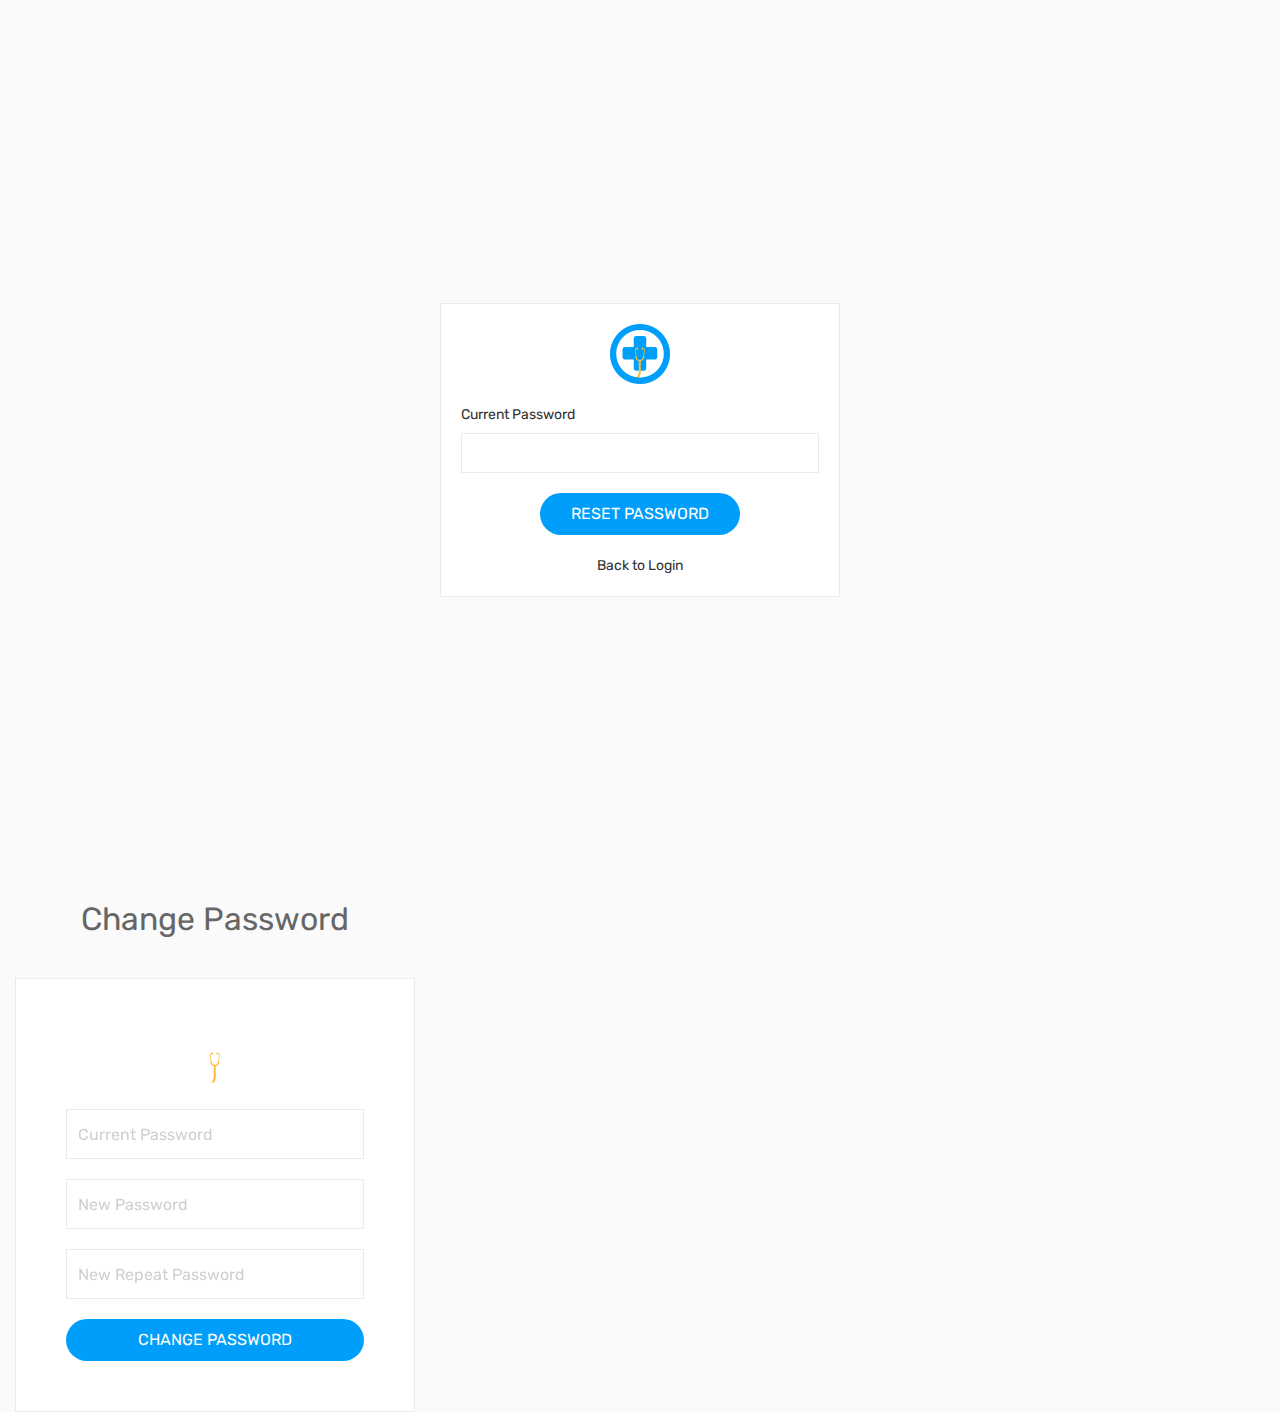
<file: DATN/change-password2.html>
<!DOCTYPE html>
<html lang="en">


<!-- change-password224:03-->
<head>
    <meta charset="utf-8">
    <meta name="viewport" content="width=device-width, initial-scale=1.0, user-scalable=0">
    <link rel="shortcut icon" type="image/x-icon" href="assets/img/favicon.ico">
    <title>DATN</title>
    <link rel="stylesheet" type="text/css" href="assets/css/bootstrap.min.css">
    <link rel="stylesheet" type="text/css" href="assets/css/font-awesome.min.css">
    <link rel="stylesheet" type="text/css" href="assets/css/style.css">
    <!--[if lt IE 9]>
		<script src="assets/js/html5shiv.min.js"></script>
		<script src="assets/js/respond.min.js"></script>
	<![endif]-->
</head>

<body>
    <div class="main-wrapper account-wrapper">
        <div class="account-page">
			<div class="account-center">
                <div class="account-box">
                    <form class="form-signin" action="#">
						<div class="account-logo">
                            <a href="index.html"><img src="assets/img/logo-dark.png" alt=""></a>
                        </div>
                        <div class="form-group">
                            <label>Current Password</label>
                            <input type="text" class="form-control" autofocus>
                        </div>
                        <div class="form-group text-center">
                            <button class="btn btn-primary account-btn" type="submit">Reset Password</button>
                        </div>
                        <div class="text-center register-link">
                            <a href="login.html">Back to Login</a>
                        </div>
                    </form>
                </div>
			</div>
        </div>
    </div>
    <div class="main-wrapper">
        <div class="account-page">
            <div class="container">
                <h3 class="account-title">Change Password</h3>
                <div class="account-box">
                    <div class="account-wrapper">
                        <div class="account-logo">
                            <a href="index-2.html"><img src="assets/img/logo.png" alt=""></a>
                        </div>
                        <form action="http://dreamguys.co.in/preclinic/template/index.html">
                            <div class="form-group form-focus">
                                <label class="focus-label">Current Password</label>
                                <input class="form-control floating" type="password">
                            </div>
                            <div class="form-group form-focus">
                                <label class="focus-label">New Password</label>
                                <input class="form-control floating" type="password">
                            </div>
                            <div class="form-group form-focus">
                                <label class="focus-label">New Repeat Password</label>
                                <input class="form-control floating" type="password">
                            </div>
                            <div class="form-group mb-0 text-center">
                                <button class="btn btn-primary btn-block account-btn" type="submit">Change Password</button>
                            </div>
                        </form>
                    </div>
                </div>
            </div>
        </div>
    </div>
    <script src="assets/js/jquery-3.2.1.min.js"></script>
	<script src="assets/js/popper.min.js"></script>
    <script src="assets/js/bootstrap.min.js"></script>
    <script src="assets/js/app.js"></script>
</body>


<!-- change-password224:03-->
</html>
</file>
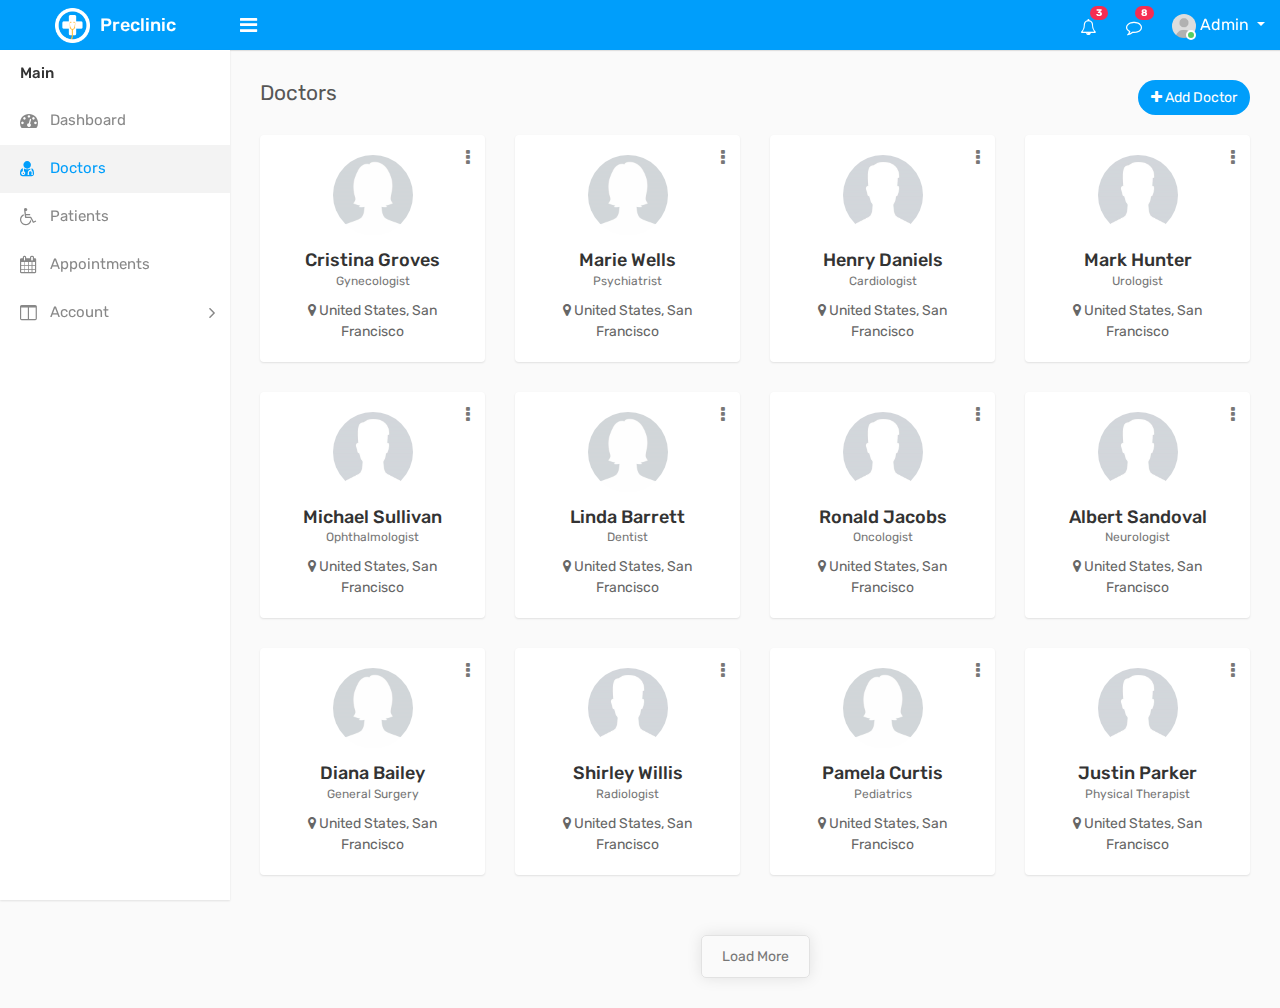
<file: DATN/doctors.html>
<!DOCTYPE html>
<html lang="en">


<head>
    <meta charset="utf-8">
    <meta name="viewport" content="width=device-width, initial-scale=1.0, user-scalable=0">
    <link rel="shortcut icon" type="image/x-icon" href="assets/img/favicon.ico">
    <title>DATN</title>
    <link rel="stylesheet" type="text/css" href="assets/css/bootstrap.min.css">
    <link rel="stylesheet" type="text/css" href="assets/css/font-awesome.min.css">
    <link rel="stylesheet" type="text/css" href="assets/css/select2.min.css">
    <link rel="stylesheet" type="text/css" href="assets/css/bootstrap-datetimepicker.min.css">
    <link rel="stylesheet" type="text/css" href="assets/css/style.css">
</head>

<body>
    <div class="main-wrapper">
        <div class="header">
			<div class="header-left">
				<a href="index.html" class="logo">
					<img src="assets/img/logo.png" width="35" height="35" alt=""> <span>Preclinic</span>
				</a>
			</div>
			<a id="toggle_btn" href="javascript:void(0);"><i class="fa fa-bars"></i></a>
            <a id="mobile_btn" class="mobile_btn float-left" href="#sidebar"><i class="fa fa-bars"></i></a>
            <ul class="nav user-menu float-right">
                <li class="nav-item dropdown d-none d-sm-block">
                    <a href="#" class="dropdown-toggle nav-link" data-toggle="dropdown"><i class="fa fa-bell-o"></i> <span class="badge badge-pill bg-danger float-right">3</span></a>
                    <div class="dropdown-menu notifications">
                        <div class="topnav-dropdown-header">
                            <span>Notifications</span>
                        </div>
                        <div class="drop-scroll">
                            <ul class="notification-list">
                                <li class="notification-message">
                                    <a href="activities.html">
                                        <div class="media">
											<span class="avatar">
												<img alt="John Doe" src="assets/img/user.jpg" class="img-fluid">
											</span>
											<div class="media-body">
												<p class="noti-details"><span class="noti-title">John Doe</span> added new task <span class="noti-title">Patient appointment booking</span></p>
												<p class="noti-time"><span class="notification-time">4 mins ago</span></p>
											</div>
                                        </div>
                                    </a>
                                </li>
                                <li class="notification-message">
                                    <a href="activities.html">
                                        <div class="media">
											<span class="avatar">V</span>
											<div class="media-body">
												<p class="noti-details"><span class="noti-title">Tarah Shropshire</span> changed the task name <span class="noti-title">Appointment booking with payment gateway</span></p>
												<p class="noti-time"><span class="notification-time">6 mins ago</span></p>
											</div>
                                        </div>
                                    </a>
                                </li>
                                <li class="notification-message">
                                    <a href="activities.html">
                                        <div class="media">
											<span class="avatar">L</span>
											<div class="media-body">
												<p class="noti-details"><span class="noti-title">Misty Tison</span> added <span class="noti-title">Domenic Houston</span> and <span class="noti-title">Claire Mapes</span> to project <span class="noti-title">Doctor available module</span></p>
												<p class="noti-time"><span class="notification-time">8 mins ago</span></p>
											</div>
                                        </div>
                                    </a>
                                </li>
                                <li class="notification-message">
                                    <a href="activities.html">
                                        <div class="media">
											<span class="avatar">G</span>
											<div class="media-body">
												<p class="noti-details"><span class="noti-title">Rolland Webber</span> completed task <span class="noti-title">Patient and Doctor video conferencing</span></p>
												<p class="noti-time"><span class="notification-time">12 mins ago</span></p>
											</div>
                                        </div>
                                    </a>
                                </li>
                                <li class="notification-message">
                                    <a href="activities.html">
                                        <div class="media">
											<span class="avatar">V</span>
											<div class="media-body">
												<p class="noti-details"><span class="noti-title">Bernardo Galaviz</span> added new task <span class="noti-title">Private chat module</span></p>
												<p class="noti-time"><span class="notification-time">2 days ago</span></p>
											</div>
                                        </div>
                                    </a>
                                </li>
                            </ul>
                        </div>
                        
                    </div>
                </li>
                <li class="nav-item dropdown d-none d-sm-block">
                    <a href="javascript:void(0);" id="open_msg_box" class="hasnotifications nav-link"><i class="fa fa-comment-o"></i> <span class="badge badge-pill bg-danger float-right">8</span></a>
                </li>
                <li class="nav-item dropdown has-arrow">
                    <a href="#" class="dropdown-toggle nav-link user-link" data-toggle="dropdown">
                        <span class="user-img"><img class="rounded-circle" src="assets/img/user.jpg" width="40" alt="Admin">
							<span class="status online"></span></span>
                        <span>Admin</span>
                    </a>
					<div class="dropdown-menu">
						
						<a class="dropdown-item" href="login.html">Logout</a>
					</div>
                </li>
            </ul>
            <div class="dropdown mobile-user-menu float-right">
                <a href="#" class="nav-link dropdown-toggle" data-toggle="dropdown" aria-expanded="false"><i class="fa fa-ellipsis-v"></i></a>
                <div class="dropdown-menu dropdown-menu-right">
                    
                    <a class="dropdown-item" href="login.html">Logout</a>
                </div>
            </div>
        </div>
        <div class="sidebar" id="sidebar">
            <div class="sidebar-inner slimscroll">
                <div id="sidebar-menu" class="sidebar-menu">
                    <ul>
                        <li class="menu-title">Main</li>
                        <li>
                            <a href="index-2.html"><i class="fa fa-dashboard"></i> <span>Dashboard</span></a>
                        </li>
						<li class="active">
                            <a href="doctors.html"><i class="fa fa-user-md"></i> <span>Doctors</span></a>
                        </li>
                        <li>
                            <a href="patients.html"><i class="fa fa-wheelchair"></i> <span>Patients</span></a>
                        </li>
                        <li>
                            <a href="appointments.html"><i class="fa fa-calendar"></i> <span>Appointments</span></a>
                        </li>
            
                        <li class="submenu">
                            <a href="#"><i class="fa fa-columns"></i> <span>Account</span> <span class="menu-arrow"></span></a>
                            <ul style="display: none;">
                                <li><a href="login.html"> Login </a></li>
                                <li><a href="register.html"> Register </a></li>
                                <li><a href="forgot-password.html"> Forgot Password </a></li>
                                <li><a href="change-password2.html"> Change Password </a></li>
                        
                            </ul>
                        </li>
                       
                    </ul>
                </div>
            </div>
        </div>
        <div class="page-wrapper">
            <div class="content">
                <div class="row">
                    <div class="col-sm-4 col-3">
                        <h4 class="page-title">Doctors</h4>
                    </div>
                    <div class="col-sm-8 col-9 text-right m-b-20">
                        <a href="add-doctor.html" class="btn btn-primary btn-rounded float-right"><i class="fa fa-plus"></i> Add Doctor</a>
                    </div>
                </div>
				<div class="row doctor-grid">
                    <div class="col-md-4 col-sm-4  col-lg-3">
                        <div class="profile-widget">
                            <div class="doctor-img">
                                <a class="avatar" href="profile.html"><img alt="" src="assets/img/female.jpg"></a>
                            </div>
                            <div class="dropdown profile-action">
                                <a href="#" class="action-icon dropdown-toggle" data-toggle="dropdown" aria-expanded="false"><i class="fa fa-ellipsis-v"></i></a>
                                <div class="dropdown-menu dropdown-menu-right">
                                    <a class="dropdown-item" href="edit-doctor.html"><i class="fa fa-pencil m-r-5"></i> Edit</a>
                                    <a class="dropdown-item" href="#" data-toggle="modal" data-target="#delete_doctor"><i class="fa fa-trash-o m-r-5"></i> Delete</a>
                                </div>
                            </div>
                            <h4 class="doctor-name text-ellipsis"><a href="profile.html">Cristina Groves</a></h4>
                            <div class="doc-prof">Gynecologist</div>
                            <div class="user-country">
                                <i class="fa fa-map-marker"></i> United States, San Francisco
                            </div>
                        </div>
                    </div>
                    <div class="col-md-4 col-sm-4  col-lg-3">
                        <div class="profile-widget">
                            <div class="doctor-img">
                                <a class="avatar" href="profile.html"><img alt="" src="assets/img/female.jpg"></a>
                            </div>
                            <div class="dropdown profile-action">
                                <a href="#" class="action-icon dropdown-toggle" data-toggle="dropdown" aria-expanded="false"><i class="fa fa-ellipsis-v"></i></a>
                                <div class="dropdown-menu dropdown-menu-right">
                                    <a class="dropdown-item" href="edit-doctor.html"><i class="fa fa-pencil m-r-5"></i> Edit</a>
                                    <a class="dropdown-item" href="#" data-toggle="modal" data-target="#delete_doctor"><i class="fa fa-trash-o m-r-5"></i> Delete</a>
                                </div>
                            </div>
                            <h4 class="doctor-name text-ellipsis"><a href="profile.html">Marie Wells</a></h4>
                            <div class="doc-prof">Psychiatrist</div>
                            <div class="user-country">
                                <i class="fa fa-map-marker"></i> United States, San Francisco
                            </div>
                        </div>
                    </div>
                    <div class="col-md-4 col-sm-4  col-lg-3">
                        <div class="profile-widget">
                            <div class="doctor-img">
                                <a class="avatar" href="profile.html"><img alt="" src="assets/img/male.jpg"></a>
                            </div>
                            <div class="dropdown profile-action">
                                <a href="#" class="action-icon dropdown-toggle" data-toggle="dropdown" aria-expanded="false"><i class="fa fa-ellipsis-v"></i></a>
                                <div class="dropdown-menu dropdown-menu-right">
                                    <a class="dropdown-item" href="edit-doctor.html"><i class="fa fa-pencil m-r-5"></i> Edit</a>
                                    <a class="dropdown-item" href="#" data-toggle="modal" data-target="#delete_doctor"><i class="fa fa-trash-o m-r-5"></i> Delete</a>
                                </div>
                            </div>
                            <h4 class="doctor-name text-ellipsis"><a href="profile.html">Henry Daniels</a></h4>
                            <div class="doc-prof">Cardiologist</div>
                            <div class="user-country">
                                <i class="fa fa-map-marker"></i> United States, San Francisco
                            </div>
                        </div>
                    </div>
                    <div class="col-md-4 col-sm-4  col-lg-3">
                        <div class="profile-widget">
                            <div class="doctor-img">
                                <a class="avatar" href="profile.html"><img alt="" src="assets/img/male.jpg"></a>
                            </div>
                            <div class="dropdown profile-action">
                                <a href="#" class="action-icon dropdown-toggle" data-toggle="dropdown" aria-expanded="false"><i class="fa fa-ellipsis-v"></i></a>
                                <div class="dropdown-menu dropdown-menu-right">
                                    <a class="dropdown-item" href="edit-doctor.html"><i class="fa fa-pencil m-r-5"></i> Edit</a>
                                    <a class="dropdown-item" href="#" data-toggle="modal" data-target="#delete_doctor"><i class="fa fa-trash-o m-r-5"></i> Delete</a>
                                </div>
                            </div>
                            <h4 class="doctor-name text-ellipsis"><a href="profile.html">Mark Hunter</a></h4>
                            <div class="doc-prof">Urologist</div>
                            <div class="user-country">
                                <i class="fa fa-map-marker"></i> United States, San Francisco
                            </div>
                        </div>
                    </div>
                    <div class="col-md-4 col-sm-4  col-lg-3">
                        <div class="profile-widget">
                            <div class="doctor-img">
                                <a class="avatar" href="#"><img alt="" src="assets/img/male.jpg"></a>
                            </div>
                            <div class="dropdown profile-action">
                                <a href="#" class="action-icon dropdown-toggle" data-toggle="dropdown" aria-expanded="false"><i class="fa fa-ellipsis-v"></i></a>
                                <div class="dropdown-menu dropdown-menu-right">
                                    <a class="dropdown-item" href="edit-doctor.html"><i class="fa fa-pencil m-r-5"></i> Edit</a>
                                    <a class="dropdown-item" href="#" data-toggle="modal" data-target="#delete_doctor"><i class="fa fa-trash-o m-r-5"></i> Delete</a>
                                </div>
                            </div>
                            <h4 class="doctor-name text-ellipsis"><a href="profile.html">Michael Sullivan</a></h4>
                            <div class="doc-prof">Ophthalmologist</div>
                            <div class="user-country">
                                <i class="fa fa-map-marker"></i> United States, San Francisco
                            </div>
                        </div>
                    </div>
                    <div class="col-md-4 col-sm-4  col-lg-3">
                        <div class="profile-widget">
                            <div class="doctor-img">
                                <a class="avatar" href="profile.html"><img alt="" src="assets/img/female.jpg"></a>
                            </div>
                            <div class="dropdown profile-action">
                                <a href="#" class="action-icon dropdown-toggle" data-toggle="dropdown" aria-expanded="false"><i class="fa fa-ellipsis-v"></i></a>
                                <div class="dropdown-menu dropdown-menu-right">
                                    <a class="dropdown-item" href="edit-doctor.html"><i class="fa fa-pencil m-r-5"></i> Edit</a>
                                    <a class="dropdown-item" href="#" data-toggle="modal" data-target="#delete_doctor"><i class="fa fa-trash-o m-r-5"></i> Delete</a>
                                </div>
                            </div>
                            <h4 class="doctor-name text-ellipsis"><a href="profile.html">Linda Barrett</a></h4>
                            <div class="doc-prof">Dentist</div>
                            <div class="user-country">
                                <i class="fa fa-map-marker"></i> United States, San Francisco
                            </div>
                        </div>
                    </div>
                    <div class="col-md-4 col-sm-4  col-lg-3">
                        <div class="profile-widget">
                            <div class="doctor-img">
                                <a class="avatar" href="profile.html"><img alt="" src="assets/img/male.jpg"></a>
                            </div>
                            <div class="dropdown profile-action">
                                <a href="#" class="action-icon dropdown-toggle" data-toggle="dropdown" aria-expanded="false"><i class="fa fa-ellipsis-v"></i></a>
                                <div class="dropdown-menu dropdown-menu-right">
                                    <a class="dropdown-item" href="edit-doctor.html"><i class="fa fa-pencil m-r-5"></i> Edit</a>
                                    <a class="dropdown-item" href="#" data-toggle="modal" data-target="#delete_doctor"><i class="fa fa-trash-o m-r-5"></i> Delete</a>
                                </div>
                            </div>
                            <h4 class="doctor-name text-ellipsis"><a href="profile.html">Ronald Jacobs</a></h4>
                            <div class="doc-prof">Oncologist</div>
                            <div class="user-country">
                                <i class="fa fa-map-marker"></i> United States, San Francisco
                            </div>
                        </div>
                    </div>
                    <div class="col-md-4 col-sm-4  col-lg-3">
                        <div class="profile-widget">
                            <div class="doctor-img">
                                <a class="avatar" href="profile.html"><img alt="" src="assets/img/male.jpg"></a>
                            </div>
                            <div class="dropdown profile-action">
                                <a href="#" class="action-icon dropdown-toggle" data-toggle="dropdown" aria-expanded="false"><i class="fa fa-ellipsis-v"></i></a>
                                <div class="dropdown-menu dropdown-menu-right">
                                    <a class="dropdown-item" href="edit-doctor.html"><i class="fa fa-pencil m-r-5"></i> Edit</a>
                                    <a class="dropdown-item" href="#" data-toggle="modal" data-target="#delete_doctor"><i class="fa fa-trash-o m-r-5"></i> Delete</a>
                                </div>
                            </div>
                            <h4 class="doctor-name text-ellipsis"><a href="profile.html">Albert Sandoval</a></h4>
                            <div class="doc-prof">Neurologist</div>
                            <div class="user-country">
                                <i class="fa fa-map-marker"></i> United States, San Francisco
                            </div>
                        </div>
                    </div>
                    <div class="col-md-4 col-sm-4  col-lg-3">
                        <div class="profile-widget">
                            <div class="doctor-img">
                                <a class="avatar" href="profile.html"><img alt="" src="assets/img/female.jpg"></a>
                            </div>
                            <div class="dropdown profile-action">
                                <a href="#" class="action-icon dropdown-toggle" data-toggle="dropdown" aria-expanded="false"><i class="fa fa-ellipsis-v"></i></a>
                                <div class="dropdown-menu dropdown-menu-right">
                                    <a class="dropdown-item" href="edit-doctor.html"><i class="fa fa-pencil m-r-5"></i> Edit</a>
                                    <a class="dropdown-item" href="#" data-toggle="modal" data-target="#delete_doctor"><i class="fa fa-trash-o m-r-5"></i> Delete</a>
                                </div>
                            </div>
                            <h4 class="doctor-name text-ellipsis"><a href="profile.html">Diana Bailey</a></h4>
                            <div class="doc-prof">General Surgery</div>
                            <div class="user-country">
                                <i class="fa fa-map-marker"></i> United States, San Francisco
                            </div>
                        </div>
                    </div>
                    <div class="col-md-4 col-sm-4  col-lg-3">
                        <div class="profile-widget">
                            <div class="doctor-img">
                                <a class="avatar" href="profile.html"><img alt="" src="assets/img/male.jpg"></a>
                            </div>
                            <div class="dropdown profile-action">
                                <a href="#" class="action-icon dropdown-toggle" data-toggle="dropdown" aria-expanded="false"><i class="fa fa-ellipsis-v"></i></a>
                                <div class="dropdown-menu dropdown-menu-right">
                                    <a class="dropdown-item" href="edit-doctor.html"><i class="fa fa-pencil m-r-5"></i> Edit</a>
                                    <a class="dropdown-item" href="#" data-toggle="modal" data-target="#delete_doctor"><i class="fa fa-trash-o m-r-5"></i> Delete</a>
                                </div>
                            </div>
                            <h4 class="doctor-name text-ellipsis"><a href="profile.html">Shirley Willis</a></h4>
                            <div class="doc-prof">Radiologist</div>
                            <div class="user-country">
                                <i class="fa fa-map-marker"></i> United States, San Francisco
                            </div>
                        </div>
                    </div>
                    <div class="col-md-4 col-sm-4  col-lg-3">
                        <div class="profile-widget">
                            <div class="doctor-img">
                                <a class="avatar" href="profile.html"><img alt="" src="assets/img/female.jpg"></a>
                            </div>
                            <div class="dropdown profile-action">
                                <a href="#" class="action-icon dropdown-toggle" data-toggle="dropdown" aria-expanded="false"><i class="fa fa-ellipsis-v"></i></a>
                                <div class="dropdown-menu dropdown-menu-right">
                                    <a class="dropdown-item" href="edit-doctor.html"><i class="fa fa-pencil m-r-5"></i> Edit</a>
                                    <a class="dropdown-item" href="#" data-toggle="modal" data-target="#delete_doctor"><i class="fa fa-trash-o m-r-5"></i> Delete</a>
                                </div>
                            </div>
                            <h4 class="doctor-name text-ellipsis"><a href="profile.html">Pamela Curtis</a></h4>
                            <div class="doc-prof">Pediatrics</div>
                            <div class="user-country">
                                <i class="fa fa-map-marker"></i> United States, San Francisco
                            </div>
                        </div>
                    </div>
                    <div class="col-md-4 col-sm-4  col-lg-3">
                        <div class="profile-widget">
                            <div class="doctor-img">
                                <a class="avatar" href="profile.html"><img alt="" src="assets/img/male.jpg"></a>
                            </div>
                            <div class="dropdown profile-action">
                                <a href="#" class="action-icon dropdown-toggle" data-toggle="dropdown" aria-expanded="false"><i class="fa fa-ellipsis-v"></i></a>
                                <div class="dropdown-menu dropdown-menu-right">
                                    <a class="dropdown-item" href="edit-doctor.html"><i class="fa fa-pencil m-r-5"></i> Edit</a>
                                    <a class="dropdown-item" href="#" data-toggle="modal" data-target="#delete_doctor"><i class="fa fa-trash-o m-r-5"></i> Delete</a>
                                </div>
                            </div>
                            <h4 class="doctor-name text-ellipsis"><a href="profile.html">Justin Parker</a></h4>
                            <div class="doc-prof">Physical Therapist</div>
                            <div class="user-country">
                                <i class="fa fa-map-marker"></i> United States, San Francisco
                            </div>
                        </div>
                    </div>
                </div>
				<div class="row">
                    <div class="col-sm-12">
                        <div class="see-all">
                            <a class="see-all-btn" href="javascript:void(0);">Load More</a>
                        </div>
                    </div>
                </div>
            </div>
            <div class="notification-box">
                <div class="msg-sidebar notifications msg-noti">
                    <div class="topnav-dropdown-header">
                        <span>Messages</span>
                    </div>
                    <div class="drop-scroll msg-list-scroll" id="msg_list">
                        <ul class="list-box">
                            <li>
                                <a href="chat.html">
                                    <div class="list-item">
                                        <div class="list-left">
                                            <span class="avatar">R</span>
                                        </div>
                                        <div class="list-body">
                                            <span class="message-author">Richard Miles </span>
                                            <span class="message-time">12:28 AM</span>
                                            <div class="clearfix"></div>
                                            <span class="message-content">Lorem ipsum dolor sit amet, consectetur adipiscing</span>
                                        </div>
                                    </div>
                                </a>
                            </li>
                            <li>
                                <a href="chat.html">
                                    <div class="list-item new-message">
                                        <div class="list-left">
                                            <span class="avatar">J</span>
                                        </div>
                                        <div class="list-body">
                                            <span class="message-author">John Doe</span>
                                            <span class="message-time">1 Aug</span>
                                            <div class="clearfix"></div>
                                            <span class="message-content">Lorem ipsum dolor sit amet, consectetur adipiscing</span>
                                        </div>
                                    </div>
                                </a>
                            </li>
                            <li>
                                <a href="chat.html">
                                    <div class="list-item">
                                        <div class="list-left">
                                            <span class="avatar">T</span>
                                        </div>
                                        <div class="list-body">
                                            <span class="message-author"> Tarah Shropshire </span>
                                            <span class="message-time">12:28 AM</span>
                                            <div class="clearfix"></div>
                                            <span class="message-content">Lorem ipsum dolor sit amet, consectetur adipiscing</span>
                                        </div>
                                    </div>
                                </a>
                            </li>
                            <li>
                                <a href="chat.html">
                                    <div class="list-item">
                                        <div class="list-left">
                                            <span class="avatar">M</span>
                                        </div>
                                        <div class="list-body">
                                            <span class="message-author">Mike Litorus</span>
                                            <span class="message-time">12:28 AM</span>
                                            <div class="clearfix"></div>
                                            <span class="message-content">Lorem ipsum dolor sit amet, consectetur adipiscing</span>
                                        </div>
                                    </div>
                                </a>
                            </li>
                            <li>
                                <a href="chat.html">
                                    <div class="list-item">
                                        <div class="list-left">
                                            <span class="avatar">C</span>
                                        </div>
                                        <div class="list-body">
                                            <span class="message-author"> Catherine Manseau </span>
                                            <span class="message-time">12:28 AM</span>
                                            <div class="clearfix"></div>
                                            <span class="message-content">Lorem ipsum dolor sit amet, consectetur adipiscing</span>
                                        </div>
                                    </div>
                                </a>
                            </li>
                            <li>
                                <a href="chat.html">
                                    <div class="list-item">
                                        <div class="list-left">
                                            <span class="avatar">D</span>
                                        </div>
                                        <div class="list-body">
                                            <span class="message-author"> Domenic Houston </span>
                                            <span class="message-time">12:28 AM</span>
                                            <div class="clearfix"></div>
                                            <span class="message-content">Lorem ipsum dolor sit amet, consectetur adipiscing</span>
                                        </div>
                                    </div>
                                </a>
                            </li>
                            <li>
                                <a href="chat.html">
                                    <div class="list-item">
                                        <div class="list-left">
                                            <span class="avatar">B</span>
                                        </div>
                                        <div class="list-body">
                                            <span class="message-author"> Buster Wigton </span>
                                            <span class="message-time">12:28 AM</span>
                                            <div class="clearfix"></div>
                                            <span class="message-content">Lorem ipsum dolor sit amet, consectetur adipiscing</span>
                                        </div>
                                    </div>
                                </a>
                            </li>
                            <li>
                                <a href="chat.html">
                                    <div class="list-item">
                                        <div class="list-left">
                                            <span class="avatar">R</span>
                                        </div>
                                        <div class="list-body">
                                            <span class="message-author"> Rolland Webber </span>
                                            <span class="message-time">12:28 AM</span>
                                            <div class="clearfix"></div>
                                            <span class="message-content">Lorem ipsum dolor sit amet, consectetur adipiscing</span>
                                        </div>
                                    </div>
                                </a>
                            </li>
                            <li>
                                <a href="chat.html">
                                    <div class="list-item">
                                        <div class="list-left">
                                            <span class="avatar">C</span>
                                        </div>
                                        <div class="list-body">
                                            <span class="message-author"> Claire Mapes </span>
                                            <span class="message-time">12:28 AM</span>
                                            <div class="clearfix"></div>
                                            <span class="message-content">Lorem ipsum dolor sit amet, consectetur adipiscing</span>
                                        </div>
                                    </div>
                                </a>
                            </li>
                            <li>
                                <a href="chat.html">
                                    <div class="list-item">
                                        <div class="list-left">
                                            <span class="avatar">M</span>
                                        </div>
                                        <div class="list-body">
                                            <span class="message-author">Melita Faucher</span>
                                            <span class="message-time">12:28 AM</span>
                                            <div class="clearfix"></div>
                                            <span class="message-content">Lorem ipsum dolor sit amet, consectetur adipiscing</span>
                                        </div>
                                    </div>
                                </a>
                            </li>
                            <li>
                                <a href="chat.html">
                                    <div class="list-item">
                                        <div class="list-left">
                                            <span class="avatar">J</span>
                                        </div>
                                        <div class="list-body">
                                            <span class="message-author">Jeffery Lalor</span>
                                            <span class="message-time">12:28 AM</span>
                                            <div class="clearfix"></div>
                                            <span class="message-content">Lorem ipsum dolor sit amet, consectetur adipiscing</span>
                                        </div>
                                    </div>
                                </a>
                            </li>
                            <li>
                                <a href="chat.html">
                                    <div class="list-item">
                                        <div class="list-left">
                                            <span class="avatar">L</span>
                                        </div>
                                        <div class="list-body">
                                            <span class="message-author">Loren Gatlin</span>
                                            <span class="message-time">12:28 AM</span>
                                            <div class="clearfix"></div>
                                            <span class="message-content">Lorem ipsum dolor sit amet, consectetur adipiscing</span>
                                        </div>
                                    </div>
                                </a>
                            </li>
                            <li>
                                <a href="chat.html">
                                    <div class="list-item">
                                        <div class="list-left">
                                            <span class="avatar">T</span>
                                        </div>
                                        <div class="list-body">
                                            <span class="message-author">Tarah Shropshire</span>
                                            <span class="message-time">12:28 AM</span>
                                            <div class="clearfix"></div>
                                            <span class="message-content">Lorem ipsum dolor sit amet, consectetur adipiscing</span>
                                        </div>
                                    </div>
                                </a>
                            </li>
                        </ul>
                    </div>
                    <div class="topnav-dropdown-footer">
                        <a href="chat.html">See all messages</a>
                    </div>
                </div>
            </div>
        </div>
		<div id="delete_doctor" class="modal fade delete-modal" role="dialog">
			<div class="modal-dialog modal-dialog-centered">
				<div class="modal-content">
					<div class="modal-body text-center">
						<img src="assets/img/sent.png" alt="" width="50" height="46">
						<h3>Are you sure want to delete this Doctor?</h3>
						<div class="m-t-20"> <a href="#" class="btn btn-white" data-dismiss="modal">Close</a>
							<button type="submit" class="btn btn-danger">Delete</button>
						</div>
					</div>
				</div>
			</div>
		</div>
    </div>
    <div class="sidebar-overlay" data-reff=""></div>
    <script src="assets/js/jquery-3.2.1.min.js"></script>
	<script src="assets/js/popper.min.js"></script>
    <script src="assets/js/bootstrap.min.js"></script>
    <script src="assets/js/jquery.slimscroll.js"></script>
    <script src="assets/js/select2.min.js"></script>
    <script src="assets/js/moment.min.js"></script>
    <script src="assets/js/bootstrap-datetimepicker.min.js"></script>
    <script src="assets/js/app.js"></script>
</body>


<!-- doctors23:17-->
</html>
</file>
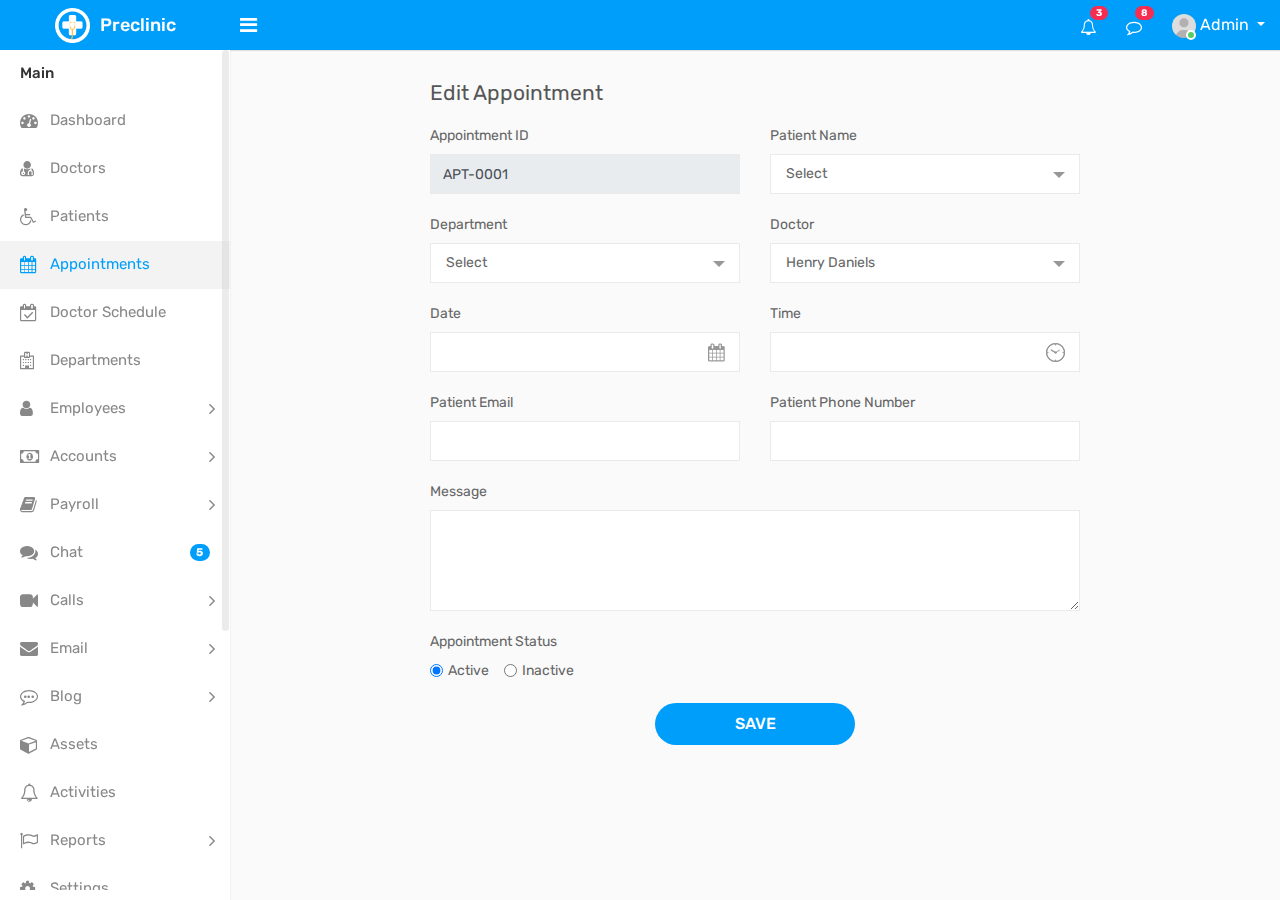
<file: DATN/edit-appointment.html>
<!DOCTYPE html>
<html lang="en">


<!-- edit-appointment24:07-->
<head>
    <meta charset="utf-8">
    <meta name="viewport" content="width=device-width, initial-scale=1.0, user-scalable=0">
    <link rel="shortcut icon" type="image/x-icon" href="assets/img/favicon.ico">
    <title>Preclinic - Medical & Hospital - Bootstrap 4 Admin Template</title>
    <link rel="stylesheet" type="text/css" href="assets/css/bootstrap.min.css">
    <link rel="stylesheet" type="text/css" href="assets/css/font-awesome.min.css">
    <link rel="stylesheet" type="text/css" href="assets/css/select2.min.css">
    <link rel="stylesheet" type="text/css" href="assets/css/bootstrap-datetimepicker.min.css">
    <link rel="stylesheet" type="text/css" href="assets/css/style.css">
    <!--[if lt IE 9]>
		<script src="assets/js/html5shiv.min.js"></script>
		<script src="assets/js/respond.min.js"></script>
	<![endif]-->
</head>

<body>
    <div class="main-wrapper">
        <div class="header">
			<div class="header-left">
				<a href="index.html" class="logo">
					<img src="assets/img/logo.png" width="35" height="35" alt=""> <span>Preclinic</span>
				</a>
			</div>
			<a id="toggle_btn" href="javascript:void(0);"><i class="fa fa-bars"></i></a>
            <a id="mobile_btn" class="mobile_btn float-left" href="#sidebar"><i class="fa fa-bars"></i></a>
            <ul class="nav user-menu float-right">
                <li class="nav-item dropdown d-none d-sm-block">
                    <a href="#" class="dropdown-toggle nav-link" data-toggle="dropdown"><i class="fa fa-bell-o"></i> <span class="badge badge-pill bg-danger float-right">3</span></a>
                    <div class="dropdown-menu notifications">
                        <div class="topnav-dropdown-header">
                            <span>Notifications</span>
                        </div>
                        <div class="drop-scroll">
                            <ul class="notification-list">
                                <li class="notification-message">
                                    <a href="activities.html">
                                        <div class="media">
											<span class="avatar">
												<img alt="John Doe" src="assets/img/user.jpg" class="img-fluid rounded-circle">
											</span>
											<div class="media-body">
												<p class="noti-details"><span class="noti-title">John Doe</span> added new task <span class="noti-title">Patient appointment booking</span></p>
												<p class="noti-time"><span class="notification-time">4 mins ago</span></p>
											</div>
                                        </div>
                                    </a>
                                </li>
                                <li class="notification-message">
                                    <a href="activities.html">
                                        <div class="media">
											<span class="avatar">V</span>
											<div class="media-body">
												<p class="noti-details"><span class="noti-title">Tarah Shropshire</span> changed the task name <span class="noti-title">Appointment booking with payment gateway</span></p>
												<p class="noti-time"><span class="notification-time">6 mins ago</span></p>
											</div>
                                        </div>
                                    </a>
                                </li>
                                <li class="notification-message">
                                    <a href="activities.html">
                                        <div class="media">
											<span class="avatar">L</span>
											<div class="media-body">
												<p class="noti-details"><span class="noti-title">Misty Tison</span> added <span class="noti-title">Domenic Houston</span> and <span class="noti-title">Claire Mapes</span> to project <span class="noti-title">Doctor available module</span></p>
												<p class="noti-time"><span class="notification-time">8 mins ago</span></p>
											</div>
                                        </div>
                                    </a>
                                </li>
                                <li class="notification-message">
                                    <a href="activities.html">
                                        <div class="media">
											<span class="avatar">G</span>
											<div class="media-body">
												<p class="noti-details"><span class="noti-title">Rolland Webber</span> completed task <span class="noti-title">Patient and Doctor video conferencing</span></p>
												<p class="noti-time"><span class="notification-time">12 mins ago</span></p>
											</div>
                                        </div>
                                    </a>
                                </li>
                                <li class="notification-message">
                                    <a href="activities.html">
                                        <div class="media">
											<span class="avatar">V</span>
											<div class="media-body">
												<p class="noti-details"><span class="noti-title">Bernardo Galaviz</span> added new task <span class="noti-title">Private chat module</span></p>
												<p class="noti-time"><span class="notification-time">2 days ago</span></p>
											</div>
                                        </div>
                                    </a>
                                </li>
                            </ul>
                        </div>
                        <div class="topnav-dropdown-footer">
                            <a href="activities.html">View all Notifications</a>
                        </div>
                    </div>
                </li>
                <li class="nav-item dropdown d-none d-sm-block">
                    <a href="javascript:void(0);" id="open_msg_box" class="hasnotifications nav-link"><i class="fa fa-comment-o"></i> <span class="badge badge-pill bg-danger float-right">8</span></a>
                </li>
                <li class="nav-item dropdown has-arrow">
                    <a href="#" class="dropdown-toggle nav-link user-link" data-toggle="dropdown">
                        <span class="user-img"><img class="rounded-circle" src="assets/img/user.jpg" width="40" alt="Admin">
							<span class="status online"></span></span>
                        <span>Admin</span>
                    </a>
					<div class="dropdown-menu">
						<a class="dropdown-item" href="profile.html">My Profile</a>
						<a class="dropdown-item" href="edit-profile.html">Edit Profile</a>
						<a class="dropdown-item" href="settings.html">Settings</a>
						<a class="dropdown-item" href="login.html">Logout</a>
					</div>
                </li>
            </ul>
            <div class="dropdown mobile-user-menu float-right">
                <a href="#" class="nav-link dropdown-toggle" data-toggle="dropdown" aria-expanded="false"><i class="fa fa-ellipsis-v"></i></a>
                <div class="dropdown-menu dropdown-menu-right">
                    <a class="dropdown-item" href="profile.html">My Profile</a>
                    <a class="dropdown-item" href="edit-profile.html">Edit Profile</a>
                    <a class="dropdown-item" href="settings.html">Settings</a>
                    <a class="dropdown-item" href="login.html">Logout</a>
                </div>
            </div>
        </div>
        <div class="sidebar" id="sidebar">
            <div class="sidebar-inner slimscroll">
                <div id="sidebar-menu" class="sidebar-menu">
                    <ul>
                        <li class="menu-title">Main</li>
                        <li>
                            <a href="index-2.html"><i class="fa fa-dashboard"></i> <span>Dashboard</span></a>
                        </li>
						<li>
                            <a href="doctors.html"><i class="fa fa-user-md"></i> <span>Doctors</span></a>
                        </li>
                        <li>
                            <a href="patients.html"><i class="fa fa-wheelchair"></i> <span>Patients</span></a>
                        </li>
                        <li class="active">
                            <a href="appointments.html"><i class="fa fa-calendar"></i> <span>Appointments</span></a>
                        </li>
                        <li>
                            <a href="schedule.html"><i class="fa fa-calendar-check-o"></i> <span>Doctor Schedule</span></a>
                        </li>
                        <li>
                            <a href="departments.html"><i class="fa fa-hospital-o"></i> <span>Departments</span></a>
                        </li>
						<li class="submenu">
							<a href="#"><i class="fa fa-user"></i> <span> Employees </span> <span class="menu-arrow"></span></a>
							<ul style="display: none;">
								<li><a href="employees.html">Employees List</a></li>
								<li><a href="leaves.html">Leaves</a></li>
								<li><a href="holidays.html">Holidays</a></li>
								<li><a href="attendance.html">Attendance</a></li>
							</ul>
						</li>
						<li class="submenu">
							<a href="#"><i class="fa fa-money"></i> <span> Accounts </span> <span class="menu-arrow"></span></a>
							<ul style="display: none;">
								<li><a href="invoices.html">Invoices</a></li>
								<li><a href="payments.html">Payments</a></li>
								<li><a href="expenses.html">Expenses</a></li>
								<li><a href="taxes.html">Taxes</a></li>
								<li><a href="provident-fund.html">Provident Fund</a></li>
							</ul>
						</li>
						<li class="submenu">
							<a href="#"><i class="fa fa-book"></i> <span> Payroll </span> <span class="menu-arrow"></span></a>
							<ul style="display: none;">
								<li><a href="salary.html"> Employee Salary </a></li>
								<li><a href="salary-view.html"> Payslip </a></li>
							</ul>
						</li>
                        <li>
                            <a href="chat.html"><i class="fa fa-comments"></i> <span>Chat</span> <span class="badge badge-pill bg-primary float-right">5</span></a>
                        </li>
                        <li class="submenu">
                            <a href="#"><i class="fa fa-video-camera camera"></i> <span> Calls</span> <span class="menu-arrow"></span></a>
                            <ul style="display: none;">
                                <li><a href="voice-call.html">Voice Call</a></li>
                                <li><a href="video-call.html">Video Call</a></li>
                                <li><a href="incoming-call.html">Incoming Call</a></li>
                            </ul>
                        </li>
                        <li class="submenu">
                            <a href="#"><i class="fa fa-envelope"></i> <span> Email</span> <span class="menu-arrow"></span></a>
                            <ul style="display: none;">
                                <li><a href="compose.html">Compose Mail</a></li>
                                <li><a href="inbox.html">Inbox</a></li>
                                <li><a href="mail-view.html">Mail View</a></li>
                            </ul>
                        </li>
                        <li class="submenu">
                            <a href="#"><i class="fa fa-commenting-o"></i> <span> Blog</span> <span class="menu-arrow"></span></a>
                            <ul style="display: none;">
                                <li><a href="blog.html">Blog</a></li>
                                <li><a href="blog-details.html">Blog View</a></li>
                                <li><a href="add-blog.html">Add Blog</a></li>
                                <li><a href="edit-blog.html">Edit Blog</a></li>
                            </ul>
                        </li>
						<li>
							<a href="assets.html"><i class="fa fa-cube"></i> <span>Assets</span></a>
						</li>
						<li>
							<a href="activities.html"><i class="fa fa-bell-o"></i> <span>Activities</span></a>
						</li>
						<li class="submenu">
							<a href="#"><i class="fa fa-flag-o"></i> <span> Reports </span> <span class="menu-arrow"></span></a>
							<ul style="display: none;">
								<li><a href="expense-reports.html"> Expense Report </a></li>
								<li><a href="invoice-reports.html"> Invoice Report </a></li>
							</ul>
						</li>
                        <li>
                            <a href="settings.html"><i class="fa fa-cog"></i> <span>Settings</span></a>
                        </li>
                        <li class="menu-title">UI Elements</li>
                        <li class="submenu">
                            <a href="#"><i class="fa fa-laptop"></i> <span> Components</span> <span class="menu-arrow"></span></a>
                            <ul style="display: none;">
                                <li><a href="uikit.html">UI Kit</a></li>
                                <li><a href="typography.html">Typography</a></li>
                                <li><a href="tabs.html">Tabs</a></li>
                            </ul>
                        </li>
                        <li class="submenu">
                            <a href="#"><i class="fa fa-edit"></i> <span> Forms</span> <span class="menu-arrow"></span></a>
                            <ul style="display: none;">
                                <li><a href="form-basic-inputs.html">Basic Inputs</a></li>
                                <li><a href="form-input-groups.html">Input Groups</a></li>
                                <li><a href="form-horizontal.html">Horizontal Form</a></li>
                                <li><a href="form-vertical.html">Vertical Form</a></li>
                            </ul>
                        </li>
                        <li class="submenu">
                            <a href="#"><i class="fa fa-table"></i> <span> Tables</span> <span class="menu-arrow"></span></a>
                            <ul style="display: none;">
                                <li><a href="tables-basic.html">Basic Tables</a></li>
                                <li><a href="tables-datatables.html">Data Table</a></li>
                            </ul>
                        </li>
                        <li>
                            <a href="calendar.html"><i class="fa fa-calendar"></i> <span>Calendar</span></a>
                        </li>
                        <li class="menu-title">Extras</li>
                        <li class="submenu">
                            <a href="#"><i class="fa fa-columns"></i> <span>Pages</span> <span class="menu-arrow"></span></a>
                            <ul style="display: none;">
                                <li><a href="login.html"> Login </a></li>
                                <li><a href="register.html"> Register </a></li>
                                <li><a href="forgot-password.html"> Forgot Password </a></li>
                                <li><a href="change-password2.html"> Change Password </a></li>
                                <li><a href="lock-screen.html"> Lock Screen </a></li>
                                <li><a href="profile.html"> Profile </a></li>
                                <li><a href="gallery.html"> Gallery </a></li>
                                <li><a href="error-404.html">404 Error </a></li>
                                <li><a href="error-500.html">500 Error </a></li>
                                <li><a href="blank-page.html"> Blank Page </a></li>
                            </ul>
                        </li>
                        <li class="submenu">
                            <a href="javascript:void(0);"><i class="fa fa-share-alt"></i> <span>Multi Level</span> <span class="menu-arrow"></span></a>
                            <ul style="display: none;">
                                <li class="submenu">
                                    <a href="javascript:void(0);"><span>Level 1</span> <span class="menu-arrow"></span></a>
                                    <ul style="display: none;">
                                        <li><a href="javascript:void(0);"><span>Level 2</span></a></li>
                                        <li class="submenu">
                                            <a href="javascript:void(0);"> <span> Level 2</span> <span class="menu-arrow"></span></a>
                                            <ul style="display: none;">
                                                <li><a href="javascript:void(0);">Level 3</a></li>
                                                <li><a href="javascript:void(0);">Level 3</a></li>
                                            </ul>
                                        </li>
                                        <li><a href="javascript:void(0);"><span>Level 2</span></a></li>
                                    </ul>
                                </li>
                                <li>
                                    <a href="javascript:void(0);"><span>Level 1</span></a>
                                </li>
                            </ul>
                        </li>
                    </ul>
                </div>
            </div>
        </div>
        <div class="page-wrapper">
            <div class="content">
                <div class="row">
                    <div class="col-lg-8 offset-lg-2">
                        <h4 class="page-title">Edit Appointment</h4>
                    </div>
                </div>
                <div class="row">
                    <div class="col-lg-8 offset-lg-2">
                        <form>
                            <div class="row">
                                <div class="col-md-6">
                                    <div class="form-group">
										<label>Appointment ID</label>
										<input class="form-control" type="text" value="APT-0001" readonly="">
									</div>
                                </div>
                                <div class="col-md-6">
									<div class="form-group">
										<label>Patient Name</label>
										<select class="select">
											<option>Select</option>
											<option>Jennifer Robinson</option>
											<option class="selected">Terry Baker</option>
										</select>
									</div>
                                </div>
                            </div>
                            <div class="row">
                                <div class="col-md-6">
                                    <div class="form-group">
                                        <label>Department</label>
                                        <select class="select">
                                            <option>Select</option>
                                            <option>Dentists</option>
                                            <option>Neurology</option>
                                            <option>Opthalmology</option>
                                            <option>Orthopedics</option>
                                            <option>Cancer Department</option>
                                            <option>ENT Department</option>
                                        </select>
                                    </div>
                                </div>
                                <div class="col-md-6">
                                    <div class="form-group">
                                        <label>Doctor</label>
                                        <select class="select">
											<option>Select</option>
											<option>Cristina Groves</option>
											<option>Marie Wells</option>
											<option selected>Henry Daniels</option>
                                        </select>
                                    </div>
                                </div>
                            </div>
                            <div class="row">
                                <div class="col-md-6">
                                    <div class="form-group">
                                        <label>Date</label>
                                        <div class="cal-icon">
                                            <input type="text" class="form-control datetimepicker">
                                        </div>
                                    </div>
                                </div>
                                <div class="col-md-6">
                                    <div class="form-group">
                                        <label>Time</label>
                                        <div class="time-icon">
                                            <input type="text" class="form-control" id="datetimepicker3">
                                        </div>
                                    </div>
                                </div>
                            </div>
                            <div class="row">
                                <div class="col-md-6">
                                    <div class="form-group">
                                        <label>Patient Email</label>
                                        <input class="form-control" type="email">
                                    </div>
                                </div>
                                <div class="col-md-6">
                                    <div class="form-group">
                                        <label>Patient Phone Number</label>
                                        <input class="form-control" type="text">
                                    </div>
                                </div>
                            </div>
                            <div class="form-group">
                                <label>Message</label>
                                <textarea cols="30" rows="4" class="form-control"></textarea>
                            </div>
                            <div class="form-group">
                                <label class="display-block">Appointment Status</label>
								<div class="form-check form-check-inline">
									<input class="form-check-input" type="radio" name="status" id="product_active" value="option1" checked>
									<label class="form-check-label" for="product_active">
									Active
									</label>
								</div>
								<div class="form-check form-check-inline">
									<input class="form-check-input" type="radio" name="status" id="product_inactive" value="option2">
									<label class="form-check-label" for="product_inactive">
									Inactive
									</label>
								</div>
                            </div>
                            <div class="m-t-20 text-center">
                                <button class="btn btn-primary submit-btn">Save</button>
                            </div>
                        </form>
                    </div>
                </div>
            </div>
			<div class="notification-box">
                <div class="msg-sidebar notifications msg-noti">
                    <div class="topnav-dropdown-header">
                        <span>Messages</span>
                    </div>
                    <div class="drop-scroll msg-list-scroll" id="msg_list">
                        <ul class="list-box">
                            <li>
                                <a href="chat.html">
                                    <div class="list-item">
                                        <div class="list-left">
                                            <span class="avatar">R</span>
                                        </div>
                                        <div class="list-body">
                                            <span class="message-author">Richard Miles </span>
                                            <span class="message-time">12:28 AM</span>
                                            <div class="clearfix"></div>
                                            <span class="message-content">Lorem ipsum dolor sit amet, consectetur adipiscing</span>
                                        </div>
                                    </div>
                                </a>
                            </li>
                            <li>
                                <a href="chat.html">
                                    <div class="list-item new-message">
                                        <div class="list-left">
                                            <span class="avatar">J</span>
                                        </div>
                                        <div class="list-body">
                                            <span class="message-author">John Doe</span>
                                            <span class="message-time">1 Aug</span>
                                            <div class="clearfix"></div>
                                            <span class="message-content">Lorem ipsum dolor sit amet, consectetur adipiscing</span>
                                        </div>
                                    </div>
                                </a>
                            </li>
                            <li>
                                <a href="chat.html">
                                    <div class="list-item">
                                        <div class="list-left">
                                            <span class="avatar">T</span>
                                        </div>
                                        <div class="list-body">
                                            <span class="message-author"> Tarah Shropshire </span>
                                            <span class="message-time">12:28 AM</span>
                                            <div class="clearfix"></div>
                                            <span class="message-content">Lorem ipsum dolor sit amet, consectetur adipiscing</span>
                                        </div>
                                    </div>
                                </a>
                            </li>
                            <li>
                                <a href="chat.html">
                                    <div class="list-item">
                                        <div class="list-left">
                                            <span class="avatar">M</span>
                                        </div>
                                        <div class="list-body">
                                            <span class="message-author">Mike Litorus</span>
                                            <span class="message-time">12:28 AM</span>
                                            <div class="clearfix"></div>
                                            <span class="message-content">Lorem ipsum dolor sit amet, consectetur adipiscing</span>
                                        </div>
                                    </div>
                                </a>
                            </li>
                            <li>
                                <a href="chat.html">
                                    <div class="list-item">
                                        <div class="list-left">
                                            <span class="avatar">C</span>
                                        </div>
                                        <div class="list-body">
                                            <span class="message-author"> Catherine Manseau </span>
                                            <span class="message-time">12:28 AM</span>
                                            <div class="clearfix"></div>
                                            <span class="message-content">Lorem ipsum dolor sit amet, consectetur adipiscing</span>
                                        </div>
                                    </div>
                                </a>
                            </li>
                            <li>
                                <a href="chat.html">
                                    <div class="list-item">
                                        <div class="list-left">
                                            <span class="avatar">D</span>
                                        </div>
                                        <div class="list-body">
                                            <span class="message-author"> Domenic Houston </span>
                                            <span class="message-time">12:28 AM</span>
                                            <div class="clearfix"></div>
                                            <span class="message-content">Lorem ipsum dolor sit amet, consectetur adipiscing</span>
                                        </div>
                                    </div>
                                </a>
                            </li>
                            <li>
                                <a href="chat.html">
                                    <div class="list-item">
                                        <div class="list-left">
                                            <span class="avatar">B</span>
                                        </div>
                                        <div class="list-body">
                                            <span class="message-author"> Buster Wigton </span>
                                            <span class="message-time">12:28 AM</span>
                                            <div class="clearfix"></div>
                                            <span class="message-content">Lorem ipsum dolor sit amet, consectetur adipiscing</span>
                                        </div>
                                    </div>
                                </a>
                            </li>
                            <li>
                                <a href="chat.html">
                                    <div class="list-item">
                                        <div class="list-left">
                                            <span class="avatar">R</span>
                                        </div>
                                        <div class="list-body">
                                            <span class="message-author"> Rolland Webber </span>
                                            <span class="message-time">12:28 AM</span>
                                            <div class="clearfix"></div>
                                            <span class="message-content">Lorem ipsum dolor sit amet, consectetur adipiscing</span>
                                        </div>
                                    </div>
                                </a>
                            </li>
                            <li>
                                <a href="chat.html">
                                    <div class="list-item">
                                        <div class="list-left">
                                            <span class="avatar">C</span>
                                        </div>
                                        <div class="list-body">
                                            <span class="message-author"> Claire Mapes </span>
                                            <span class="message-time">12:28 AM</span>
                                            <div class="clearfix"></div>
                                            <span class="message-content">Lorem ipsum dolor sit amet, consectetur adipiscing</span>
                                        </div>
                                    </div>
                                </a>
                            </li>
                            <li>
                                <a href="chat.html">
                                    <div class="list-item">
                                        <div class="list-left">
                                            <span class="avatar">M</span>
                                        </div>
                                        <div class="list-body">
                                            <span class="message-author">Melita Faucher</span>
                                            <span class="message-time">12:28 AM</span>
                                            <div class="clearfix"></div>
                                            <span class="message-content">Lorem ipsum dolor sit amet, consectetur adipiscing</span>
                                        </div>
                                    </div>
                                </a>
                            </li>
                            <li>
                                <a href="chat.html">
                                    <div class="list-item">
                                        <div class="list-left">
                                            <span class="avatar">J</span>
                                        </div>
                                        <div class="list-body">
                                            <span class="message-author">Jeffery Lalor</span>
                                            <span class="message-time">12:28 AM</span>
                                            <div class="clearfix"></div>
                                            <span class="message-content">Lorem ipsum dolor sit amet, consectetur adipiscing</span>
                                        </div>
                                    </div>
                                </a>
                            </li>
                            <li>
                                <a href="chat.html">
                                    <div class="list-item">
                                        <div class="list-left">
                                            <span class="avatar">L</span>
                                        </div>
                                        <div class="list-body">
                                            <span class="message-author">Loren Gatlin</span>
                                            <span class="message-time">12:28 AM</span>
                                            <div class="clearfix"></div>
                                            <span class="message-content">Lorem ipsum dolor sit amet, consectetur adipiscing</span>
                                        </div>
                                    </div>
                                </a>
                            </li>
                            <li>
                                <a href="chat.html">
                                    <div class="list-item">
                                        <div class="list-left">
                                            <span class="avatar">T</span>
                                        </div>
                                        <div class="list-body">
                                            <span class="message-author">Tarah Shropshire</span>
                                            <span class="message-time">12:28 AM</span>
                                            <div class="clearfix"></div>
                                            <span class="message-content">Lorem ipsum dolor sit amet, consectetur adipiscing</span>
                                        </div>
                                    </div>
                                </a>
                            </li>
                        </ul>
                    </div>
                    <div class="topnav-dropdown-footer">
                        <a href="chat.html">See all messages</a>
                    </div>
                </div>
            </div>
        </div>
    </div>
    <div class="sidebar-overlay" data-reff=""></div>
    <script src="assets/js/jquery-3.2.1.min.js"></script>
	<script src="assets/js/popper.min.js"></script>
    <script src="assets/js/bootstrap.min.js"></script>
    <script src="assets/js/jquery.slimscroll.js"></script>
    <script src="assets/js/select2.min.js"></script>
	<script src="assets/js/moment.min.js"></script>
	<script src="assets/js/bootstrap-datetimepicker.min.js"></script>
    <script src="assets/js/app.js"></script>
		<script>
            $(function () {
                $('#datetimepicker3').datetimepicker({
                    format: 'LT'

                });
            });
     </script>
</body>


<!-- edit-appointment24:07-->
</html>
</file>
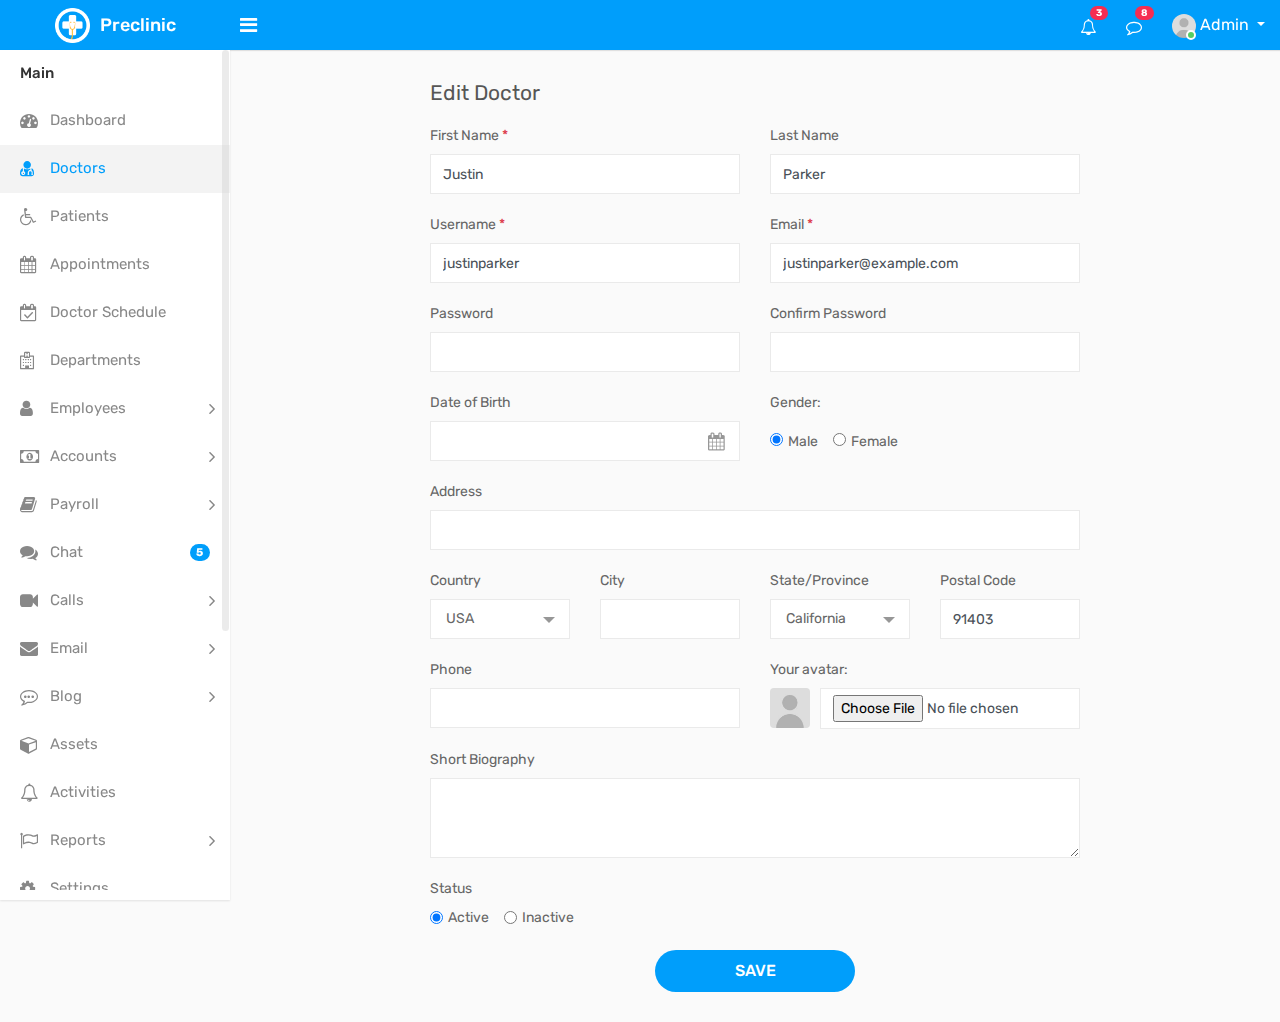
<file: DATN/edit-doctor.html>
<!DOCTYPE html>
<html lang="en">


<!-- edit-doctor24:06-->
<head>
    <meta charset="utf-8">
    <meta name="viewport" content="width=device-width, initial-scale=1.0, user-scalable=0">
    <link rel="shortcut icon" type="image/x-icon" href="assets/img/favicon.ico">
    <title>Preclinic - Medical & Hospital - Bootstrap 4 Admin Template</title>
    <link rel="stylesheet" type="text/css" href="assets/css/bootstrap.min.css">
    <link rel="stylesheet" type="text/css" href="assets/css/font-awesome.min.css">
    <link rel="stylesheet" type="text/css" href="assets/css/select2.min.css">
    <link rel="stylesheet" type="text/css" href="assets/css/bootstrap-datetimepicker.min.css">
    <link rel="stylesheet" type="text/css" href="assets/css/style.css">
    <!--[if lt IE 9]>
		<script src="assets/js/html5shiv.min.js"></script>
		<script src="assets/js/respond.min.js"></script>
	<![endif]-->
</head>

<body>
    <div class="main-wrapper">
        <div class="header">
			<div class="header-left">
				<a href="index.html" class="logo">
					<img src="assets/img/logo.png" width="35" height="35" alt=""> <span>Preclinic</span>
				</a>
			</div>
			<a id="toggle_btn" href="javascript:void(0);"><i class="fa fa-bars"></i></a>
            <a id="mobile_btn" class="mobile_btn float-left" href="#sidebar"><i class="fa fa-bars"></i></a>
            <ul class="nav user-menu float-right">
                <li class="nav-item dropdown d-none d-sm-block">
                    <a href="#" class="dropdown-toggle nav-link" data-toggle="dropdown"><i class="fa fa-bell-o"></i> <span class="badge badge-pill bg-danger float-right">3</span></a>
                    <div class="dropdown-menu notifications">
                        <div class="topnav-dropdown-header">
                            <span>Notifications</span>
                        </div>
                        <div class="drop-scroll">
                            <ul class="notification-list">
                                <li class="notification-message">
                                    <a href="activities.html">
                                        <div class="media">
											<span class="avatar">
												<img alt="John Doe" src="assets/img/user.jpg" class="img-fluid rounded-circle">
											</span>
											<div class="media-body">
												<p class="noti-details"><span class="noti-title">John Doe</span> added new task <span class="noti-title">Patient appointment booking</span></p>
												<p class="noti-time"><span class="notification-time">4 mins ago</span></p>
											</div>
                                        </div>
                                    </a>
                                </li>
                                <li class="notification-message">
                                    <a href="activities.html">
                                        <div class="media">
											<span class="avatar">V</span>
											<div class="media-body">
												<p class="noti-details"><span class="noti-title">Tarah Shropshire</span> changed the task name <span class="noti-title">Appointment booking with payment gateway</span></p>
												<p class="noti-time"><span class="notification-time">6 mins ago</span></p>
											</div>
                                        </div>
                                    </a>
                                </li>
                                <li class="notification-message">
                                    <a href="activities.html">
                                        <div class="media">
											<span class="avatar">L</span>
											<div class="media-body">
												<p class="noti-details"><span class="noti-title">Misty Tison</span> added <span class="noti-title">Domenic Houston</span> and <span class="noti-title">Claire Mapes</span> to project <span class="noti-title">Doctor available module</span></p>
												<p class="noti-time"><span class="notification-time">8 mins ago</span></p>
											</div>
                                        </div>
                                    </a>
                                </li>
                                <li class="notification-message">
                                    <a href="activities.html">
                                        <div class="media">
											<span class="avatar">G</span>
											<div class="media-body">
												<p class="noti-details"><span class="noti-title">Rolland Webber</span> completed task <span class="noti-title">Patient and Doctor video conferencing</span></p>
												<p class="noti-time"><span class="notification-time">12 mins ago</span></p>
											</div>
                                        </div>
                                    </a>
                                </li>
                                <li class="notification-message">
                                    <a href="activities.html">
                                        <div class="media">
											<span class="avatar">V</span>
											<div class="media-body">
												<p class="noti-details"><span class="noti-title">Bernardo Galaviz</span> added new task <span class="noti-title">Private chat module</span></p>
												<p class="noti-time"><span class="notification-time">2 days ago</span></p>
											</div>
                                        </div>
                                    </a>
                                </li>
                            </ul>
                        </div>
                        <div class="topnav-dropdown-footer">
                            <a href="activities.html">View all Notifications</a>
                        </div>
                    </div>
                </li>
                <li class="nav-item dropdown d-none d-sm-block">
                    <a href="javascript:void(0);" id="open_msg_box" class="hasnotifications nav-link"><i class="fa fa-comment-o"></i> <span class="badge badge-pill bg-danger float-right">8</span></a>
                </li>
                <li class="nav-item dropdown has-arrow">
                    <a href="#" class="dropdown-toggle nav-link user-link" data-toggle="dropdown">
                        <span class="user-img"><img class="rounded-circle" src="assets/img/user.jpg" width="40" alt="Admin">
							<span class="status online"></span></span>
                        <span>Admin</span>
                    </a>
					<div class="dropdown-menu">
						<a class="dropdown-item" href="profile.html">My Profile</a>
						<a class="dropdown-item" href="edit-profile.html">Edit Profile</a>
						<a class="dropdown-item" href="settings.html">Settings</a>
						<a class="dropdown-item" href="login.html">Logout</a>
					</div>
                </li>
            </ul>
            <div class="dropdown mobile-user-menu float-right">
                <a href="#" class="nav-link dropdown-toggle" data-toggle="dropdown" aria-expanded="false"><i class="fa fa-ellipsis-v"></i></a>
                <div class="dropdown-menu dropdown-menu-right">
                    <a class="dropdown-item" href="profile.html">My Profile</a>
                    <a class="dropdown-item" href="edit-profile.html">Edit Profile</a>
                    <a class="dropdown-item" href="settings.html">Settings</a>
                    <a class="dropdown-item" href="login.html">Logout</a>
                </div>
            </div>
        </div>
        <div class="sidebar" id="sidebar">
            <div class="sidebar-inner slimscroll">
                <div id="sidebar-menu" class="sidebar-menu">
                    <ul>
                        <li class="menu-title">Main</li>
                        <li>
                            <a href="index-2.html"><i class="fa fa-dashboard"></i> <span>Dashboard</span></a>
                        </li>
						<li class="active">
                            <a href="doctors.html"><i class="fa fa-user-md"></i> <span>Doctors</span></a>
                        </li>
                        <li>
                            <a href="patients.html"><i class="fa fa-wheelchair"></i> <span>Patients</span></a>
                        </li>
                        <li>
                            <a href="appointments.html"><i class="fa fa-calendar"></i> <span>Appointments</span></a>
                        </li>
                        <li>
                            <a href="schedule.html"><i class="fa fa-calendar-check-o"></i> <span>Doctor Schedule</span></a>
                        </li>
                        <li>
                            <a href="departments.html"><i class="fa fa-hospital-o"></i> <span>Departments</span></a>
                        </li>
						<li class="submenu">
							<a href="#"><i class="fa fa-user"></i> <span> Employees </span> <span class="menu-arrow"></span></a>
							<ul style="display: none;">
								<li><a href="employees.html">Employees List</a></li>
								<li><a href="leaves.html">Leaves</a></li>
								<li><a href="holidays.html">Holidays</a></li>
								<li><a href="attendance.html">Attendance</a></li>
							</ul>
						</li>
						<li class="submenu">
							<a href="#"><i class="fa fa-money"></i> <span> Accounts </span> <span class="menu-arrow"></span></a>
							<ul style="display: none;">
								<li><a href="invoices.html">Invoices</a></li>
								<li><a href="payments.html">Payments</a></li>
								<li><a href="expenses.html">Expenses</a></li>
								<li><a href="taxes.html">Taxes</a></li>
								<li><a href="provident-fund.html">Provident Fund</a></li>
							</ul>
						</li>
						<li class="submenu">
							<a href="#"><i class="fa fa-book"></i> <span> Payroll </span> <span class="menu-arrow"></span></a>
							<ul style="display: none;">
								<li><a href="salary.html"> Employee Salary </a></li>
								<li><a href="salary-view.html"> Payslip </a></li>
							</ul>
						</li>
                        <li>
                            <a href="chat.html"><i class="fa fa-comments"></i> <span>Chat</span> <span class="badge badge-pill bg-primary float-right">5</span></a>
                        </li>
                        <li class="submenu">
                            <a href="#"><i class="fa fa-video-camera camera"></i> <span> Calls</span> <span class="menu-arrow"></span></a>
                            <ul style="display: none;">
                                <li><a href="voice-call.html">Voice Call</a></li>
                                <li><a href="video-call.html">Video Call</a></li>
                                <li><a href="incoming-call.html">Incoming Call</a></li>
                            </ul>
                        </li>
                        <li class="submenu">
                            <a href="#"><i class="fa fa-envelope"></i> <span> Email</span> <span class="menu-arrow"></span></a>
                            <ul style="display: none;">
                                <li><a href="compose.html">Compose Mail</a></li>
                                <li><a href="inbox.html">Inbox</a></li>
                                <li><a href="mail-view.html">Mail View</a></li>
                            </ul>
                        </li>
                        <li class="submenu">
                            <a href="#"><i class="fa fa-commenting-o"></i> <span> Blog</span> <span class="menu-arrow"></span></a>
                            <ul style="display: none;">
                                <li><a href="blog.html">Blog</a></li>
                                <li><a href="blog-details.html">Blog View</a></li>
                                <li><a href="add-blog.html">Add Blog</a></li>
                                <li><a href="edit-blog.html">Edit Blog</a></li>
                            </ul>
                        </li>
						<li>
							<a href="assets.html"><i class="fa fa-cube"></i> <span>Assets</span></a>
						</li>
						<li>
							<a href="activities.html"><i class="fa fa-bell-o"></i> <span>Activities</span></a>
						</li>
						<li class="submenu">
							<a href="#"><i class="fa fa-flag-o"></i> <span> Reports </span> <span class="menu-arrow"></span></a>
							<ul style="display: none;">
								<li><a href="expense-reports.html"> Expense Report </a></li>
								<li><a href="invoice-reports.html"> Invoice Report </a></li>
							</ul>
						</li>
                        <li>
                            <a href="settings.html"><i class="fa fa-cog"></i> <span>Settings</span></a>
                        </li>
                        <li class="menu-title">UI Elements</li>
                        <li class="submenu">
                            <a href="#"><i class="fa fa-laptop"></i> <span> Components</span> <span class="menu-arrow"></span></a>
                            <ul style="display: none;">
                                <li><a href="uikit.html">UI Kit</a></li>
                                <li><a href="typography.html">Typography</a></li>
                                <li><a href="tabs.html">Tabs</a></li>
                            </ul>
                        </li>
                        <li class="submenu">
                            <a href="#"><i class="fa fa-edit"></i> <span> Forms</span> <span class="menu-arrow"></span></a>
                            <ul style="display: none;">
                                <li><a href="form-basic-inputs.html">Basic Inputs</a></li>
                                <li><a href="form-input-groups.html">Input Groups</a></li>
                                <li><a href="form-horizontal.html">Horizontal Form</a></li>
                                <li><a href="form-vertical.html">Vertical Form</a></li>
                            </ul>
                        </li>
                        <li class="submenu">
                            <a href="#"><i class="fa fa-table"></i> <span> Tables</span> <span class="menu-arrow"></span></a>
                            <ul style="display: none;">
                                <li><a href="tables-basic.html">Basic Tables</a></li>
                                <li><a href="tables-datatables.html">Data Table</a></li>
                            </ul>
                        </li>
                        <li>
                            <a href="calendar.html"><i class="fa fa-calendar"></i> <span>Calendar</span></a>
                        </li>
                        <li class="menu-title">Extras</li>
                        <li class="submenu">
                            <a href="#"><i class="fa fa-columns"></i> <span>Pages</span> <span class="menu-arrow"></span></a>
                            <ul style="display: none;">
                                <li><a href="login.html"> Login </a></li>
                                <li><a href="register.html"> Register </a></li>
                                <li><a href="forgot-password.html"> Forgot Password </a></li>
                                <li><a href="change-password2.html"> Change Password </a></li>
                                <li><a href="lock-screen.html"> Lock Screen </a></li>
                                <li><a href="profile.html"> Profile </a></li>
                                <li><a href="gallery.html"> Gallery </a></li>
                                <li><a href="error-404.html">404 Error </a></li>
                                <li><a href="error-500.html">500 Error </a></li>
                                <li><a href="blank-page.html"> Blank Page </a></li>
                            </ul>
                        </li>
                        <li class="submenu">
                            <a href="javascript:void(0);"><i class="fa fa-share-alt"></i> <span>Multi Level</span> <span class="menu-arrow"></span></a>
                            <ul style="display: none;">
                                <li class="submenu">
                                    <a href="javascript:void(0);"><span>Level 1</span> <span class="menu-arrow"></span></a>
                                    <ul style="display: none;">
                                        <li><a href="javascript:void(0);"><span>Level 2</span></a></li>
                                        <li class="submenu">
                                            <a href="javascript:void(0);"> <span> Level 2</span> <span class="menu-arrow"></span></a>
                                            <ul style="display: none;">
                                                <li><a href="javascript:void(0);">Level 3</a></li>
                                                <li><a href="javascript:void(0);">Level 3</a></li>
                                            </ul>
                                        </li>
                                        <li><a href="javascript:void(0);"><span>Level 2</span></a></li>
                                    </ul>
                                </li>
                                <li>
                                    <a href="javascript:void(0);"><span>Level 1</span></a>
                                </li>
                            </ul>
                        </li>
                    </ul>
                </div>
            </div>
        </div>
        <div class="page-wrapper">
            <div class="content">
                <div class="row">
                    <div class="col-lg-8 offset-lg-2">
                        <h4 class="page-title">Edit Doctor</h4>
                    </div>
                </div>
                <div class="row">
                    <div class="col-lg-8 offset-lg-2">
                        <form>
                            <div class="row">
                                <div class="col-sm-6">
                                    <div class="form-group">
                                        <label>First Name <span class="text-danger">*</span></label>
                                        <input class="form-control" type="text" value="Justin">
                                    </div>
                                </div>
                                <div class="col-sm-6">
                                    <div class="form-group">
                                        <label>Last Name</label>
                                        <input class="form-control" type="text" value="Parker">
                                    </div>
                                </div>
                                <div class="col-sm-6">
                                    <div class="form-group">
                                        <label>Username <span class="text-danger">*</span></label>
                                        <input class="form-control" type="text" value="justinparker">
                                    </div>
                                </div>
                                <div class="col-sm-6">
                                    <div class="form-group">
                                        <label>Email <span class="text-danger">*</span></label>
                                        <input class="form-control" type="email" value="justinparker@example.com">
                                    </div>
                                </div>
                                <div class="col-sm-6">
                                    <div class="form-group">
                                        <label>Password</label>
                                        <input class="form-control" type="password">
                                    </div>
                                </div>
                                <div class="col-sm-6">
                                    <div class="form-group">
                                        <label>Confirm Password</label>
                                        <input class="form-control" type="password">
                                    </div>
                                </div>
								<div class="col-sm-6">
                                    <div class="form-group">
                                        <label>Date of Birth</label>
                                        <div class="cal-icon">
                                            <input type="text" class="form-control datetimepicker">
                                        </div>
                                    </div>
                                </div>
                                <div class="col-sm-6">
									<div class="form-group gender-select">
										<label class="gen-label">Gender:</label>
										<div class="form-check-inline">
											<label class="form-check-label">
												<input type="radio" name="gender" class="form-check-input" checked>Male
											</label>
										</div>
										<div class="form-check-inline">
											<label class="form-check-label">
												<input type="radio" name="gender" class="form-check-input">Female
											</label>
										</div>
									</div>
                                </div>
								<div class="col-sm-12">
									<div class="row">
										<div class="col-sm-12">
											<div class="form-group">
												<label>Address</label>
												<input type="text" class="form-control ">
											</div>
										</div>
										<div class="col-sm-6 col-md-6 col-lg-3">
											<div class="form-group">
												<label>Country</label>
												<select class="form-control select">
													<option>USA</option>
													<option>United Kingdom</option>
												</select>
											</div>
										</div>
										<div class="col-sm-6 col-md-6 col-lg-3">
											<div class="form-group">
												<label>City</label>
												<input type="text" class="form-control">
											</div>
										</div>
										<div class="col-sm-6 col-md-6 col-lg-3">
											<div class="form-group">
												<label>State/Province</label>
												<select class="form-control select">
													<option>California</option>
													<option>Alaska</option>
													<option>Alabama</option>
												</select>
											</div>
										</div>
										<div class="col-sm-6 col-md-6 col-lg-3">
											<div class="form-group">
												<label>Postal Code</label>
												<input type="text" value="91403" class="form-control">
											</div>
										</div>
									</div>
								</div>
                                <div class="col-sm-6">
                                    <div class="form-group">
                                        <label>Phone </label>
                                        <input class="form-control" type="text">
                                    </div>
                                </div>
                                <div class="col-sm-6">
									<div class="form-group">
										<label>Your avatar:</label>
										<div class="profile-upload">
											<div class="upload-img">
												<img alt="" src="assets/img/user.jpg">
											</div>
											<div class="upload-input">
												<input type="file" class="form-control">
											</div>
										</div>
									</div>
                                </div>
                            </div>
							<div class="form-group">
                                <label>Short Biography</label>
                                <textarea class="form-control" rows="3" cols="30"></textarea>
                            </div>
                            <div class="form-group">
                                <label class="display-block">Status</label>
								<div class="form-check form-check-inline">
									<input class="form-check-input" type="radio" name="status" id="doctor_active" value="option1" checked>
									<label class="form-check-label" for="doctor_active">
									Active
									</label>
								</div>
								<div class="form-check form-check-inline">
									<input class="form-check-input" type="radio" name="status" id="doctor_inactive" value="option2">
									<label class="form-check-label" for="doctor_inactive">
									Inactive
									</label>
								</div>
                            </div>
                            <div class="m-t-20 text-center">
                                <button class="btn btn-primary submit-btn">Save</button>
                            </div>
                        </form>
                    </div>
                </div>
            </div>
			<div class="notification-box">
                <div class="msg-sidebar notifications msg-noti">
                    <div class="topnav-dropdown-header">
                        <span>Messages</span>
                    </div>
                    <div class="drop-scroll msg-list-scroll" id="msg_list">
                        <ul class="list-box">
                            <li>
                                <a href="chat.html">
                                    <div class="list-item">
                                        <div class="list-left">
                                            <span class="avatar">R</span>
                                        </div>
                                        <div class="list-body">
                                            <span class="message-author">Richard Miles </span>
                                            <span class="message-time">12:28 AM</span>
                                            <div class="clearfix"></div>
                                            <span class="message-content">Lorem ipsum dolor sit amet, consectetur adipiscing</span>
                                        </div>
                                    </div>
                                </a>
                            </li>
                            <li>
                                <a href="chat.html">
                                    <div class="list-item new-message">
                                        <div class="list-left">
                                            <span class="avatar">J</span>
                                        </div>
                                        <div class="list-body">
                                            <span class="message-author">John Doe</span>
                                            <span class="message-time">1 Aug</span>
                                            <div class="clearfix"></div>
                                            <span class="message-content">Lorem ipsum dolor sit amet, consectetur adipiscing</span>
                                        </div>
                                    </div>
                                </a>
                            </li>
                            <li>
                                <a href="chat.html">
                                    <div class="list-item">
                                        <div class="list-left">
                                            <span class="avatar">T</span>
                                        </div>
                                        <div class="list-body">
                                            <span class="message-author"> Tarah Shropshire </span>
                                            <span class="message-time">12:28 AM</span>
                                            <div class="clearfix"></div>
                                            <span class="message-content">Lorem ipsum dolor sit amet, consectetur adipiscing</span>
                                        </div>
                                    </div>
                                </a>
                            </li>
                            <li>
                                <a href="chat.html">
                                    <div class="list-item">
                                        <div class="list-left">
                                            <span class="avatar">M</span>
                                        </div>
                                        <div class="list-body">
                                            <span class="message-author">Mike Litorus</span>
                                            <span class="message-time">12:28 AM</span>
                                            <div class="clearfix"></div>
                                            <span class="message-content">Lorem ipsum dolor sit amet, consectetur adipiscing</span>
                                        </div>
                                    </div>
                                </a>
                            </li>
                            <li>
                                <a href="chat.html">
                                    <div class="list-item">
                                        <div class="list-left">
                                            <span class="avatar">C</span>
                                        </div>
                                        <div class="list-body">
                                            <span class="message-author"> Catherine Manseau </span>
                                            <span class="message-time">12:28 AM</span>
                                            <div class="clearfix"></div>
                                            <span class="message-content">Lorem ipsum dolor sit amet, consectetur adipiscing</span>
                                        </div>
                                    </div>
                                </a>
                            </li>
                            <li>
                                <a href="chat.html">
                                    <div class="list-item">
                                        <div class="list-left">
                                            <span class="avatar">D</span>
                                        </div>
                                        <div class="list-body">
                                            <span class="message-author"> Domenic Houston </span>
                                            <span class="message-time">12:28 AM</span>
                                            <div class="clearfix"></div>
                                            <span class="message-content">Lorem ipsum dolor sit amet, consectetur adipiscing</span>
                                        </div>
                                    </div>
                                </a>
                            </li>
                            <li>
                                <a href="chat.html">
                                    <div class="list-item">
                                        <div class="list-left">
                                            <span class="avatar">B</span>
                                        </div>
                                        <div class="list-body">
                                            <span class="message-author"> Buster Wigton </span>
                                            <span class="message-time">12:28 AM</span>
                                            <div class="clearfix"></div>
                                            <span class="message-content">Lorem ipsum dolor sit amet, consectetur adipiscing</span>
                                        </div>
                                    </div>
                                </a>
                            </li>
                            <li>
                                <a href="chat.html">
                                    <div class="list-item">
                                        <div class="list-left">
                                            <span class="avatar">R</span>
                                        </div>
                                        <div class="list-body">
                                            <span class="message-author"> Rolland Webber </span>
                                            <span class="message-time">12:28 AM</span>
                                            <div class="clearfix"></div>
                                            <span class="message-content">Lorem ipsum dolor sit amet, consectetur adipiscing</span>
                                        </div>
                                    </div>
                                </a>
                            </li>
                            <li>
                                <a href="chat.html">
                                    <div class="list-item">
                                        <div class="list-left">
                                            <span class="avatar">C</span>
                                        </div>
                                        <div class="list-body">
                                            <span class="message-author"> Claire Mapes </span>
                                            <span class="message-time">12:28 AM</span>
                                            <div class="clearfix"></div>
                                            <span class="message-content">Lorem ipsum dolor sit amet, consectetur adipiscing</span>
                                        </div>
                                    </div>
                                </a>
                            </li>
                            <li>
                                <a href="chat.html">
                                    <div class="list-item">
                                        <div class="list-left">
                                            <span class="avatar">M</span>
                                        </div>
                                        <div class="list-body">
                                            <span class="message-author">Melita Faucher</span>
                                            <span class="message-time">12:28 AM</span>
                                            <div class="clearfix"></div>
                                            <span class="message-content">Lorem ipsum dolor sit amet, consectetur adipiscing</span>
                                        </div>
                                    </div>
                                </a>
                            </li>
                            <li>
                                <a href="chat.html">
                                    <div class="list-item">
                                        <div class="list-left">
                                            <span class="avatar">J</span>
                                        </div>
                                        <div class="list-body">
                                            <span class="message-author">Jeffery Lalor</span>
                                            <span class="message-time">12:28 AM</span>
                                            <div class="clearfix"></div>
                                            <span class="message-content">Lorem ipsum dolor sit amet, consectetur adipiscing</span>
                                        </div>
                                    </div>
                                </a>
                            </li>
                            <li>
                                <a href="chat.html">
                                    <div class="list-item">
                                        <div class="list-left">
                                            <span class="avatar">L</span>
                                        </div>
                                        <div class="list-body">
                                            <span class="message-author">Loren Gatlin</span>
                                            <span class="message-time">12:28 AM</span>
                                            <div class="clearfix"></div>
                                            <span class="message-content">Lorem ipsum dolor sit amet, consectetur adipiscing</span>
                                        </div>
                                    </div>
                                </a>
                            </li>
                            <li>
                                <a href="chat.html">
                                    <div class="list-item">
                                        <div class="list-left">
                                            <span class="avatar">T</span>
                                        </div>
                                        <div class="list-body">
                                            <span class="message-author">Tarah Shropshire</span>
                                            <span class="message-time">12:28 AM</span>
                                            <div class="clearfix"></div>
                                            <span class="message-content">Lorem ipsum dolor sit amet, consectetur adipiscing</span>
                                        </div>
                                    </div>
                                </a>
                            </li>
                        </ul>
                    </div>
                    <div class="topnav-dropdown-footer">
                        <a href="chat.html">See all messages</a>
                    </div>
                </div>
            </div>
        </div>
    </div>
    <div class="sidebar-overlay" data-reff=""></div>
    <script src="assets/js/jquery-3.2.1.min.js"></script>
	<script src="assets/js/popper.min.js"></script>
    <script src="assets/js/bootstrap.min.js"></script>
    <script src="assets/js/jquery.slimscroll.js"></script>
    <script src="assets/js/select2.min.js"></script>
	<script src="assets/js/moment.min.js"></script>
	<script src="assets/js/bootstrap-datetimepicker.min.js"></script>
    <script src="assets/js/app.js"></script>
</body>


<!-- edit-doctor24:06-->
</html>
</file>
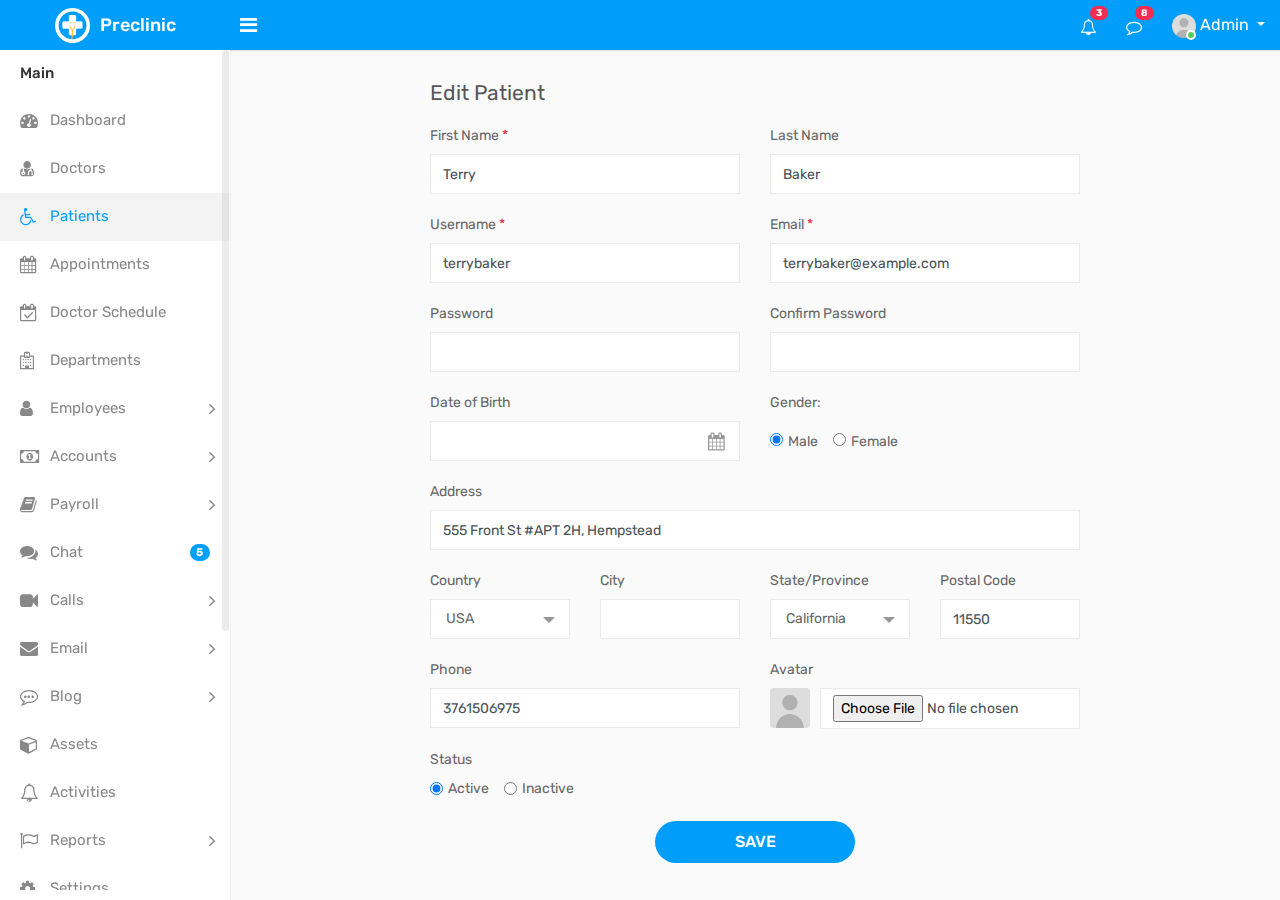
<file: DATN/edit-patient.html>
<!DOCTYPE html>
<html lang="en">


<!-- edit-patient24:07-->
<head>
    <meta charset="utf-8">
    <meta name="viewport" content="width=device-width, initial-scale=1.0, user-scalable=0">
    <link rel="shortcut icon" type="image/x-icon" href="assets/img/favicon.ico">
    <title>Preclinic - Medical & Hospital - Bootstrap 4 Admin Template</title>
    <link rel="stylesheet" type="text/css" href="assets/css/bootstrap.min.css">
    <link rel="stylesheet" type="text/css" href="assets/css/font-awesome.min.css">
    <link rel="stylesheet" type="text/css" href="assets/css/select2.min.css">
    <link rel="stylesheet" type="text/css" href="assets/css/bootstrap-datetimepicker.min.css">
    <link rel="stylesheet" type="text/css" href="assets/css/style.css">
    <!--[if lt IE 9]>
		<script src="assets/js/html5shiv.min.js"></script>
		<script src="assets/js/respond.min.js"></script>
	<![endif]-->
</head>

<body>
    <div class="main-wrapper">
        <div class="header">
			<div class="header-left">
				<a href="index.html" class="logo">
					<img src="assets/img/logo.png" width="35" height="35" alt=""> <span>Preclinic</span>
				</a>
			</div>
			<a id="toggle_btn" href="javascript:void(0);"><i class="fa fa-bars"></i></a>
            <a id="mobile_btn" class="mobile_btn float-left" href="#sidebar"><i class="fa fa-bars"></i></a>
            <ul class="nav user-menu float-right">
                <li class="nav-item dropdown d-none d-sm-block">
                    <a href="#" class="dropdown-toggle nav-link" data-toggle="dropdown"><i class="fa fa-bell-o"></i> <span class="badge badge-pill bg-danger float-right">3</span></a>
                    <div class="dropdown-menu notifications">
                        <div class="topnav-dropdown-header">
                            <span>Notifications</span>
                        </div>
                        <div class="drop-scroll">
                            <ul class="notification-list">
                                <li class="notification-message">
                                    <a href="activities.html">
                                        <div class="media">
											<span class="avatar">
												<img alt="John Doe" src="assets/img/user.jpg" class="img-fluid rounded-circle">
											</span>
											<div class="media-body">
												<p class="noti-details"><span class="noti-title">John Doe</span> added new task <span class="noti-title">Patient appointment booking</span></p>
												<p class="noti-time"><span class="notification-time">4 mins ago</span></p>
											</div>
                                        </div>
                                    </a>
                                </li>
                                <li class="notification-message">
                                    <a href="activities.html">
                                        <div class="media">
											<span class="avatar">V</span>
											<div class="media-body">
												<p class="noti-details"><span class="noti-title">Tarah Shropshire</span> changed the task name <span class="noti-title">Appointment booking with payment gateway</span></p>
												<p class="noti-time"><span class="notification-time">6 mins ago</span></p>
											</div>
                                        </div>
                                    </a>
                                </li>
                                <li class="notification-message">
                                    <a href="activities.html">
                                        <div class="media">
											<span class="avatar">L</span>
											<div class="media-body">
												<p class="noti-details"><span class="noti-title">Misty Tison</span> added <span class="noti-title">Domenic Houston</span> and <span class="noti-title">Claire Mapes</span> to project <span class="noti-title">Doctor available module</span></p>
												<p class="noti-time"><span class="notification-time">8 mins ago</span></p>
											</div>
                                        </div>
                                    </a>
                                </li>
                                <li class="notification-message">
                                    <a href="activities.html">
                                        <div class="media">
											<span class="avatar">G</span>
											<div class="media-body">
												<p class="noti-details"><span class="noti-title">Rolland Webber</span> completed task <span class="noti-title">Patient and Doctor video conferencing</span></p>
												<p class="noti-time"><span class="notification-time">12 mins ago</span></p>
											</div>
                                        </div>
                                    </a>
                                </li>
                                <li class="notification-message">
                                    <a href="activities.html">
                                        <div class="media">
											<span class="avatar">V</span>
											<div class="media-body">
												<p class="noti-details"><span class="noti-title">Bernardo Galaviz</span> added new task <span class="noti-title">Private chat module</span></p>
												<p class="noti-time"><span class="notification-time">2 days ago</span></p>
											</div>
                                        </div>
                                    </a>
                                </li>
                            </ul>
                        </div>
                        <div class="topnav-dropdown-footer">
                            <a href="activities.html">View all Notifications</a>
                        </div>
                    </div>
                </li>
                <li class="nav-item dropdown d-none d-sm-block">
                    <a href="javascript:void(0);" id="open_msg_box" class="hasnotifications nav-link"><i class="fa fa-comment-o"></i> <span class="badge badge-pill bg-danger float-right">8</span></a>
                </li>
                <li class="nav-item dropdown has-arrow">
                    <a href="#" class="dropdown-toggle nav-link user-link" data-toggle="dropdown">
                        <span class="user-img"><img class="rounded-circle" src="assets/img/user.jpg" width="40" alt="Admin">
							<span class="status online"></span></span>
                        <span>Admin</span>
                    </a>
					<div class="dropdown-menu">
						<a class="dropdown-item" href="profile.html">My Profile</a>
						<a class="dropdown-item" href="edit-profile.html">Edit Profile</a>
						<a class="dropdown-item" href="settings.html">Settings</a>
						<a class="dropdown-item" href="login.html">Logout</a>
					</div>
                </li>
            </ul>
            <div class="dropdown mobile-user-menu float-right">
                <a href="#" class="nav-link dropdown-toggle" data-toggle="dropdown" aria-expanded="false"><i class="fa fa-ellipsis-v"></i></a>
                <div class="dropdown-menu dropdown-menu-right">
                    <a class="dropdown-item" href="profile.html">My Profile</a>
                    <a class="dropdown-item" href="edit-profile.html">Edit Profile</a>
                    <a class="dropdown-item" href="settings.html">Settings</a>
                    <a class="dropdown-item" href="login.html">Logout</a>
                </div>
            </div>
        </div>
        <div class="sidebar" id="sidebar">
            <div class="sidebar-inner slimscroll">
                <div id="sidebar-menu" class="sidebar-menu">
                    <ul>
                        <li class="menu-title">Main</li>
                        <li>
                            <a href="index-2.html"><i class="fa fa-dashboard"></i> <span>Dashboard</span></a>
                        </li>
						<li>
                            <a href="doctors.html"><i class="fa fa-user-md"></i> <span>Doctors</span></a>
                        </li>
                        <li class="active">
                            <a href="patients.html"><i class="fa fa-wheelchair"></i> <span>Patients</span></a>
                        </li>
                        <li>
                            <a href="appointments.html"><i class="fa fa-calendar"></i> <span>Appointments</span></a>
                        </li>
                        <li>
                            <a href="schedule.html"><i class="fa fa-calendar-check-o"></i> <span>Doctor Schedule</span></a>
                        </li>
                        <li>
                            <a href="departments.html"><i class="fa fa-hospital-o"></i> <span>Departments</span></a>
                        </li>
						<li class="submenu">
							<a href="#"><i class="fa fa-user"></i> <span> Employees </span> <span class="menu-arrow"></span></a>
							<ul style="display: none;">
								<li><a href="employees.html">Employees List</a></li>
								<li><a href="leaves.html">Leaves</a></li>
								<li><a href="holidays.html">Holidays</a></li>
								<li><a href="attendance.html">Attendance</a></li>
							</ul>
						</li>
						<li class="submenu">
							<a href="#"><i class="fa fa-money"></i> <span> Accounts </span> <span class="menu-arrow"></span></a>
							<ul style="display: none;">
								<li><a href="invoices.html">Invoices</a></li>
								<li><a href="payments.html">Payments</a></li>
								<li><a href="expenses.html">Expenses</a></li>
								<li><a href="taxes.html">Taxes</a></li>
								<li><a href="provident-fund.html">Provident Fund</a></li>
							</ul>
						</li>
						<li class="submenu">
							<a href="#"><i class="fa fa-book"></i> <span> Payroll </span> <span class="menu-arrow"></span></a>
							<ul style="display: none;">
								<li><a href="salary.html"> Employee Salary </a></li>
								<li><a href="salary-view.html"> Payslip </a></li>
							</ul>
						</li>
                        <li>
                            <a href="chat.html"><i class="fa fa-comments"></i> <span>Chat</span> <span class="badge badge-pill bg-primary float-right">5</span></a>
                        </li>
                        <li class="submenu">
                            <a href="#"><i class="fa fa-video-camera camera"></i> <span> Calls</span> <span class="menu-arrow"></span></a>
                            <ul style="display: none;">
                                <li><a href="voice-call.html">Voice Call</a></li>
                                <li><a href="video-call.html">Video Call</a></li>
                                <li><a href="incoming-call.html">Incoming Call</a></li>
                            </ul>
                        </li>
                        <li class="submenu">
                            <a href="#"><i class="fa fa-envelope"></i> <span> Email</span> <span class="menu-arrow"></span></a>
                            <ul style="display: none;">
                                <li><a href="compose.html">Compose Mail</a></li>
                                <li><a href="inbox.html">Inbox</a></li>
                                <li><a href="mail-view.html">Mail View</a></li>
                            </ul>
                        </li>
                        <li class="submenu">
                            <a href="#"><i class="fa fa-commenting-o"></i> <span> Blog</span> <span class="menu-arrow"></span></a>
                            <ul style="display: none;">
                                <li><a href="blog.html">Blog</a></li>
                                <li><a href="blog-details.html">Blog View</a></li>
                                <li><a href="add-blog.html">Add Blog</a></li>
                                <li><a href="edit-blog.html">Edit Blog</a></li>
                            </ul>
                        </li>
						<li>
							<a href="assets.html"><i class="fa fa-cube"></i> <span>Assets</span></a>
						</li>
						<li>
							<a href="activities.html"><i class="fa fa-bell-o"></i> <span>Activities</span></a>
						</li>
						<li class="submenu">
							<a href="#"><i class="fa fa-flag-o"></i> <span> Reports </span> <span class="menu-arrow"></span></a>
							<ul style="display: none;">
								<li><a href="expense-reports.html"> Expense Report </a></li>
								<li><a href="invoice-reports.html"> Invoice Report </a></li>
							</ul>
						</li>
                        <li>
                            <a href="settings.html"><i class="fa fa-cog"></i> <span>Settings</span></a>
                        </li>
                        <li class="menu-title">UI Elements</li>
                        <li class="submenu">
                            <a href="#"><i class="fa fa-laptop"></i> <span> Components</span> <span class="menu-arrow"></span></a>
                            <ul style="display: none;">
                                <li><a href="uikit.html">UI Kit</a></li>
                                <li><a href="typography.html">Typography</a></li>
                                <li><a href="tabs.html">Tabs</a></li>
                            </ul>
                        </li>
                        <li class="submenu">
                            <a href="#"><i class="fa fa-edit"></i> <span> Forms</span> <span class="menu-arrow"></span></a>
                            <ul style="display: none;">
                                <li><a href="form-basic-inputs.html">Basic Inputs</a></li>
                                <li><a href="form-input-groups.html">Input Groups</a></li>
                                <li><a href="form-horizontal.html">Horizontal Form</a></li>
                                <li><a href="form-vertical.html">Vertical Form</a></li>
                            </ul>
                        </li>
                        <li class="submenu">
                            <a href="#"><i class="fa fa-table"></i> <span> Tables</span> <span class="menu-arrow"></span></a>
                            <ul style="display: none;">
                                <li><a href="tables-basic.html">Basic Tables</a></li>
                                <li><a href="tables-datatables.html">Data Table</a></li>
                            </ul>
                        </li>
                        <li>
                            <a href="calendar.html"><i class="fa fa-calendar"></i> <span>Calendar</span></a>
                        </li>
                        <li class="menu-title">Extras</li>
                        <li class="submenu">
                            <a href="#"><i class="fa fa-columns"></i> <span>Pages</span> <span class="menu-arrow"></span></a>
                            <ul style="display: none;">
                                <li><a href="login.html"> Login </a></li>
                                <li><a href="register.html"> Register </a></li>
                                <li><a href="forgot-password.html"> Forgot Password </a></li>
                                <li><a href="change-password2.html"> Change Password </a></li>
                                <li><a href="lock-screen.html"> Lock Screen </a></li>
                                <li><a href="profile.html"> Profile </a></li>
                                <li><a href="gallery.html"> Gallery </a></li>
                                <li><a href="error-404.html">404 Error </a></li>
                                <li><a href="error-500.html">500 Error </a></li>
                                <li><a href="blank-page.html"> Blank Page </a></li>
                            </ul>
                        </li>
                        <li class="submenu">
                            <a href="javascript:void(0);"><i class="fa fa-share-alt"></i> <span>Multi Level</span> <span class="menu-arrow"></span></a>
                            <ul style="display: none;">
                                <li class="submenu">
                                    <a href="javascript:void(0);"><span>Level 1</span> <span class="menu-arrow"></span></a>
                                    <ul style="display: none;">
                                        <li><a href="javascript:void(0);"><span>Level 2</span></a></li>
                                        <li class="submenu">
                                            <a href="javascript:void(0);"> <span> Level 2</span> <span class="menu-arrow"></span></a>
                                            <ul style="display: none;">
                                                <li><a href="javascript:void(0);">Level 3</a></li>
                                                <li><a href="javascript:void(0);">Level 3</a></li>
                                            </ul>
                                        </li>
                                        <li><a href="javascript:void(0);"><span>Level 2</span></a></li>
                                    </ul>
                                </li>
                                <li>
                                    <a href="javascript:void(0);"><span>Level 1</span></a>
                                </li>
                            </ul>
                        </li>
                    </ul>
                </div>
            </div>
        </div>
        <div class="page-wrapper">
            <div class="content">
                <div class="row">
                    <div class="col-lg-8 offset-lg-2">
                        <h4 class="page-title">Edit Patient</h4>
                    </div>
                </div>
                <div class="row">
                    <div class="col-lg-8 offset-lg-2">
                        <form>
                            <div class="row">
                                <div class="col-sm-6">
                                    <div class="form-group">
                                        <label>First Name <span class="text-danger">*</span></label>
                                        <input class="form-control" type="text" value="Terry">
                                    </div>
                                </div>
                                <div class="col-sm-6">
                                    <div class="form-group">
                                        <label>Last Name</label>
                                        <input class="form-control" type="text" value="Baker">
                                    </div>
                                </div>
                                <div class="col-sm-6">
                                    <div class="form-group">
                                        <label>Username <span class="text-danger">*</span></label>
                                        <input class="form-control" type="text" value="terrybaker">
                                    </div>
                                </div>
                                <div class="col-sm-6">
                                    <div class="form-group">
                                        <label>Email <span class="text-danger">*</span></label>
                                        <input class="form-control" type="email" value="terrybaker@example.com">
                                    </div>
                                </div>
                                <div class="col-sm-6">
                                    <div class="form-group">
                                        <label>Password</label>
                                        <input class="form-control" type="password">
                                    </div>
                                </div>
                                <div class="col-sm-6">
                                    <div class="form-group">
                                        <label>Confirm Password</label>
                                        <input class="form-control" type="password">
                                    </div>
                                </div>
								<div class="col-sm-6">
                                    <div class="form-group">
                                        <label>Date of Birth</label>
                                        <div class="cal-icon">
                                            <input type="text" class="form-control datetimepicker">
                                        </div>
                                    </div>
                                </div>
                                <div class="col-sm-6">
									<div class="form-group gender-select">
										<label class="gen-label">Gender:</label>
										<div class="form-check-inline">
											<label class="form-check-label">
												<input type="radio" name="gender" class="form-check-input" checked>Male
											</label>
										</div>
										<div class="form-check-inline">
											<label class="form-check-label">
												<input type="radio" name="gender" class="form-check-input">Female
											</label>
										</div>
									</div>
                                </div>
								<div class="col-sm-12">
									<div class="row">
										<div class="col-sm-12">
											<div class="form-group">
												<label>Address</label>
												<input type="text" class="form-control" value="555 Front St #APT 2H, Hempstead">
											</div>
										</div>
										<div class="col-sm-6 col-md-6 col-lg-3">
											<div class="form-group">
												<label>Country</label>
												<select class="form-control select">
													<option selected>USA</option>
													<option>United Kingdom</option>
												</select>
											</div>
										</div>
										<div class="col-sm-6 col-md-6 col-lg-3">
											<div class="form-group">
												<label>City</label>
												<input type="text" class="form-control">
											</div>
										</div>
										<div class="col-sm-6 col-md-6 col-lg-3">
											<div class="form-group">
												<label>State/Province</label>
												<select class="form-control select">
													<option>California</option>
													<option>Alaska</option>
													<option>Alabama</option>
													<option class="selected">New York</option>
												</select>
											</div>
										</div>
										<div class="col-sm-6 col-md-6 col-lg-3">
											<div class="form-group">
												<label>Postal Code</label>
												<input type="text" class="form-control" value="11550">
											</div>
										</div>
									</div>
								</div>
                                <div class="col-sm-6">
                                    <div class="form-group">
                                        <label>Phone </label>
                                        <input class="form-control" type="text" value="3761506975">
                                    </div>
                                </div>
                                <div class="col-sm-6">
									<div class="form-group">
										<label>Avatar</label>
										<div class="profile-upload">
											<div class="upload-img">
												<img alt="" src="assets/img/user.jpg">
											</div>
											<div class="upload-input">
												<input type="file" class="form-control">
											</div>
										</div>
									</div>
                                </div>
                            </div>
                            <div class="form-group">
                                <label class="display-block">Status</label>
								<div class="form-check form-check-inline">
									<input class="form-check-input" type="radio" name="status" id="product_active" value="option1" checked>
									<label class="form-check-label" for="product_active">
									Active
									</label>
								</div>
								<div class="form-check form-check-inline">
									<input class="form-check-input" type="radio" name="status" id="product_inactive" value="option2">
									<label class="form-check-label" for="product_inactive">
									Inactive
									</label>
								</div>
                            </div>
                            <div class="m-t-20 text-center">
                                <button class="btn btn-primary submit-btn">Save</button>
                            </div>
                        </form>
                    </div>
                </div>
            </div>
			<div class="notification-box">
                <div class="msg-sidebar notifications msg-noti">
                    <div class="topnav-dropdown-header">
                        <span>Messages</span>
                    </div>
                    <div class="drop-scroll msg-list-scroll" id="msg_list">
                        <ul class="list-box">
                            <li>
                                <a href="chat.html">
                                    <div class="list-item">
                                        <div class="list-left">
                                            <span class="avatar">R</span>
                                        </div>
                                        <div class="list-body">
                                            <span class="message-author">Richard Miles </span>
                                            <span class="message-time">12:28 AM</span>
                                            <div class="clearfix"></div>
                                            <span class="message-content">Lorem ipsum dolor sit amet, consectetur adipiscing</span>
                                        </div>
                                    </div>
                                </a>
                            </li>
                            <li>
                                <a href="chat.html">
                                    <div class="list-item new-message">
                                        <div class="list-left">
                                            <span class="avatar">J</span>
                                        </div>
                                        <div class="list-body">
                                            <span class="message-author">John Doe</span>
                                            <span class="message-time">1 Aug</span>
                                            <div class="clearfix"></div>
                                            <span class="message-content">Lorem ipsum dolor sit amet, consectetur adipiscing</span>
                                        </div>
                                    </div>
                                </a>
                            </li>
                            <li>
                                <a href="chat.html">
                                    <div class="list-item">
                                        <div class="list-left">
                                            <span class="avatar">T</span>
                                        </div>
                                        <div class="list-body">
                                            <span class="message-author"> Tarah Shropshire </span>
                                            <span class="message-time">12:28 AM</span>
                                            <div class="clearfix"></div>
                                            <span class="message-content">Lorem ipsum dolor sit amet, consectetur adipiscing</span>
                                        </div>
                                    </div>
                                </a>
                            </li>
                            <li>
                                <a href="chat.html">
                                    <div class="list-item">
                                        <div class="list-left">
                                            <span class="avatar">M</span>
                                        </div>
                                        <div class="list-body">
                                            <span class="message-author">Mike Litorus</span>
                                            <span class="message-time">12:28 AM</span>
                                            <div class="clearfix"></div>
                                            <span class="message-content">Lorem ipsum dolor sit amet, consectetur adipiscing</span>
                                        </div>
                                    </div>
                                </a>
                            </li>
                            <li>
                                <a href="chat.html">
                                    <div class="list-item">
                                        <div class="list-left">
                                            <span class="avatar">C</span>
                                        </div>
                                        <div class="list-body">
                                            <span class="message-author"> Catherine Manseau </span>
                                            <span class="message-time">12:28 AM</span>
                                            <div class="clearfix"></div>
                                            <span class="message-content">Lorem ipsum dolor sit amet, consectetur adipiscing</span>
                                        </div>
                                    </div>
                                </a>
                            </li>
                            <li>
                                <a href="chat.html">
                                    <div class="list-item">
                                        <div class="list-left">
                                            <span class="avatar">D</span>
                                        </div>
                                        <div class="list-body">
                                            <span class="message-author"> Domenic Houston </span>
                                            <span class="message-time">12:28 AM</span>
                                            <div class="clearfix"></div>
                                            <span class="message-content">Lorem ipsum dolor sit amet, consectetur adipiscing</span>
                                        </div>
                                    </div>
                                </a>
                            </li>
                            <li>
                                <a href="chat.html">
                                    <div class="list-item">
                                        <div class="list-left">
                                            <span class="avatar">B</span>
                                        </div>
                                        <div class="list-body">
                                            <span class="message-author"> Buster Wigton </span>
                                            <span class="message-time">12:28 AM</span>
                                            <div class="clearfix"></div>
                                            <span class="message-content">Lorem ipsum dolor sit amet, consectetur adipiscing</span>
                                        </div>
                                    </div>
                                </a>
                            </li>
                            <li>
                                <a href="chat.html">
                                    <div class="list-item">
                                        <div class="list-left">
                                            <span class="avatar">R</span>
                                        </div>
                                        <div class="list-body">
                                            <span class="message-author"> Rolland Webber </span>
                                            <span class="message-time">12:28 AM</span>
                                            <div class="clearfix"></div>
                                            <span class="message-content">Lorem ipsum dolor sit amet, consectetur adipiscing</span>
                                        </div>
                                    </div>
                                </a>
                            </li>
                            <li>
                                <a href="chat.html">
                                    <div class="list-item">
                                        <div class="list-left">
                                            <span class="avatar">C</span>
                                        </div>
                                        <div class="list-body">
                                            <span class="message-author"> Claire Mapes </span>
                                            <span class="message-time">12:28 AM</span>
                                            <div class="clearfix"></div>
                                            <span class="message-content">Lorem ipsum dolor sit amet, consectetur adipiscing</span>
                                        </div>
                                    </div>
                                </a>
                            </li>
                            <li>
                                <a href="chat.html">
                                    <div class="list-item">
                                        <div class="list-left">
                                            <span class="avatar">M</span>
                                        </div>
                                        <div class="list-body">
                                            <span class="message-author">Melita Faucher</span>
                                            <span class="message-time">12:28 AM</span>
                                            <div class="clearfix"></div>
                                            <span class="message-content">Lorem ipsum dolor sit amet, consectetur adipiscing</span>
                                        </div>
                                    </div>
                                </a>
                            </li>
                            <li>
                                <a href="chat.html">
                                    <div class="list-item">
                                        <div class="list-left">
                                            <span class="avatar">J</span>
                                        </div>
                                        <div class="list-body">
                                            <span class="message-author">Jeffery Lalor</span>
                                            <span class="message-time">12:28 AM</span>
                                            <div class="clearfix"></div>
                                            <span class="message-content">Lorem ipsum dolor sit amet, consectetur adipiscing</span>
                                        </div>
                                    </div>
                                </a>
                            </li>
                            <li>
                                <a href="chat.html">
                                    <div class="list-item">
                                        <div class="list-left">
                                            <span class="avatar">L</span>
                                        </div>
                                        <div class="list-body">
                                            <span class="message-author">Loren Gatlin</span>
                                            <span class="message-time">12:28 AM</span>
                                            <div class="clearfix"></div>
                                            <span class="message-content">Lorem ipsum dolor sit amet, consectetur adipiscing</span>
                                        </div>
                                    </div>
                                </a>
                            </li>
                            <li>
                                <a href="chat.html">
                                    <div class="list-item">
                                        <div class="list-left">
                                            <span class="avatar">T</span>
                                        </div>
                                        <div class="list-body">
                                            <span class="message-author">Tarah Shropshire</span>
                                            <span class="message-time">12:28 AM</span>
                                            <div class="clearfix"></div>
                                            <span class="message-content">Lorem ipsum dolor sit amet, consectetur adipiscing</span>
                                        </div>
                                    </div>
                                </a>
                            </li>
                        </ul>
                    </div>
                    <div class="topnav-dropdown-footer">
                        <a href="chat.html">See all messages</a>
                    </div>
                </div>
            </div>
        </div>
    </div>
    <div class="sidebar-overlay" data-reff=""></div>
    <script src="assets/js/jquery-3.2.1.min.js"></script>
	<script src="assets/js/popper.min.js"></script>
    <script src="assets/js/bootstrap.min.js"></script>
    <script src="assets/js/jquery.slimscroll.js"></script>
    <script src="assets/js/select2.min.js"></script>
	<script src="assets/js/moment.min.js"></script>
	<script src="assets/js/bootstrap-datetimepicker.min.js"></script>
    <script src="assets/js/app.js"></script>
</body>


<!-- edit-patient24:07-->
</html>
</file>
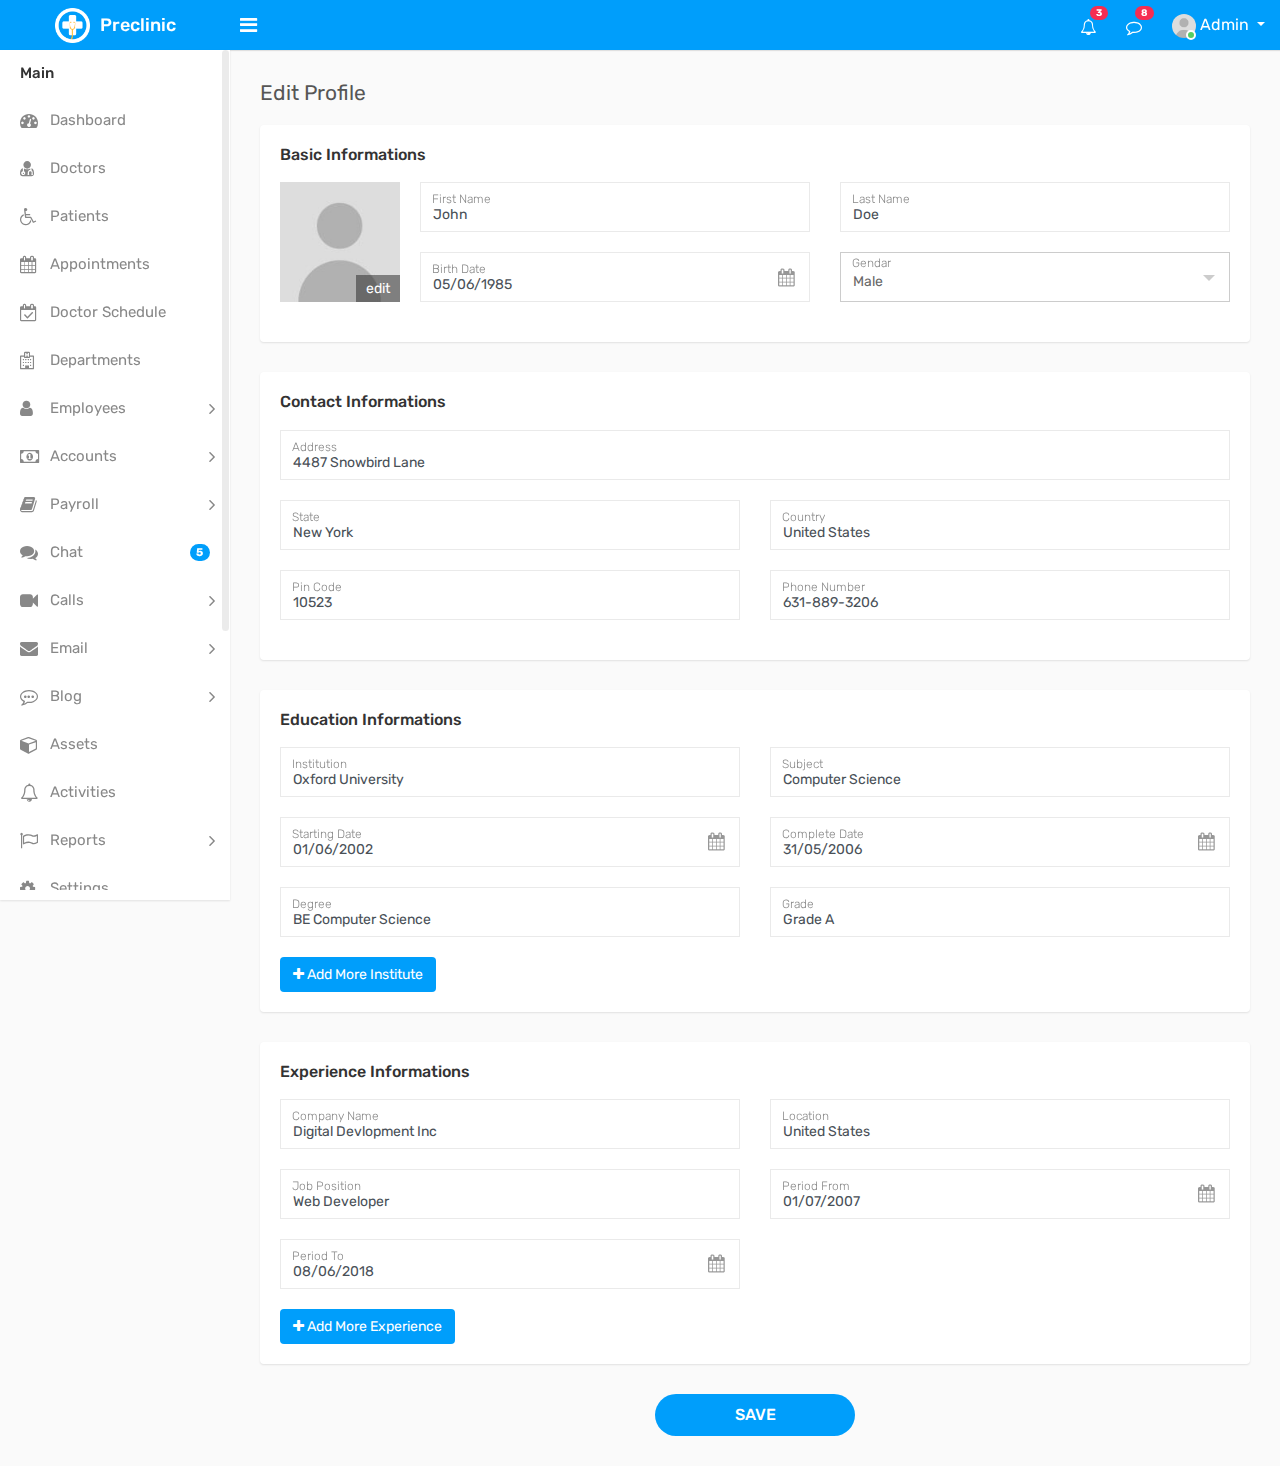
<file: DATN/edit-profile.html>
<!DOCTYPE html>
<html lang="en">


<!-- edit-profile23:03-->
<head>
    <meta charset="utf-8">
    <meta name="viewport" content="width=device-width, initial-scale=1.0, user-scalable=0">
    <link rel="shortcut icon" type="image/x-icon" href="assets/img/favicon.ico">
    <title>Preclinic - Medical & Hospital - Bootstrap 4 Admin Template</title>
    <link rel="stylesheet" type="text/css" href="assets/css/bootstrap.min.css">
    <link rel="stylesheet" type="text/css" href="assets/css/font-awesome.min.css">
    <link rel="stylesheet" type="text/css" href="assets/css/select2.min.css">
    <link rel="stylesheet" type="text/css" href="assets/css/bootstrap-datetimepicker.min.css">
    <link rel="stylesheet" type="text/css" href="assets/css/style.css">
    <!--[if lt IE 9]>
		<script src="assets/js/html5shiv.min.js"></script>
		<script src="assets/js/respond.min.js"></script>
	<![endif]-->
</head>

<body>
    <div class="main-wrapper">
        <div class="header">
			<div class="header-left">
				<a href="index.html" class="logo">
					<img src="assets/img/logo.png" width="35" height="35" alt=""> <span>Preclinic</span>
				</a>
			</div>
			<a id="toggle_btn" href="javascript:void(0);"><i class="fa fa-bars"></i></a>
            <a id="mobile_btn" class="mobile_btn float-left" href="#sidebar"><i class="fa fa-bars"></i></a>
            <ul class="nav user-menu float-right">
                <li class="nav-item dropdown d-none d-sm-block">
                    <a href="#" class="dropdown-toggle nav-link" data-toggle="dropdown"><i class="fa fa-bell-o"></i> <span class="badge badge-pill bg-danger float-right">3</span></a>
                    <div class="dropdown-menu notifications">
                        <div class="topnav-dropdown-header">
                            <span>Notifications</span>
                        </div>
                        <div class="drop-scroll">
                            <ul class="notification-list">
                                <li class="notification-message">
                                    <a href="activities.html">
                                        <div class="media">
											<span class="avatar">
												<img alt="John Doe" src="assets/img/user.jpg" class="img-fluid rounded-circle">
											</span>
											<div class="media-body">
												<p class="noti-details"><span class="noti-title">John Doe</span> added new task <span class="noti-title">Patient appointment booking</span></p>
												<p class="noti-time"><span class="notification-time">4 mins ago</span></p>
											</div>
                                        </div>
                                    </a>
                                </li>
                                <li class="notification-message">
                                    <a href="activities.html">
                                        <div class="media">
											<span class="avatar">V</span>
											<div class="media-body">
												<p class="noti-details"><span class="noti-title">Tarah Shropshire</span> changed the task name <span class="noti-title">Appointment booking with payment gateway</span></p>
												<p class="noti-time"><span class="notification-time">6 mins ago</span></p>
											</div>
                                        </div>
                                    </a>
                                </li>
                                <li class="notification-message">
                                    <a href="activities.html">
                                        <div class="media">
											<span class="avatar">L</span>
											<div class="media-body">
												<p class="noti-details"><span class="noti-title">Misty Tison</span> added <span class="noti-title">Domenic Houston</span> and <span class="noti-title">Claire Mapes</span> to project <span class="noti-title">Doctor available module</span></p>
												<p class="noti-time"><span class="notification-time">8 mins ago</span></p>
											</div>
                                        </div>
                                    </a>
                                </li>
                                <li class="notification-message">
                                    <a href="activities.html">
                                        <div class="media">
											<span class="avatar">G</span>
											<div class="media-body">
												<p class="noti-details"><span class="noti-title">Rolland Webber</span> completed task <span class="noti-title">Patient and Doctor video conferencing</span></p>
												<p class="noti-time"><span class="notification-time">12 mins ago</span></p>
											</div>
                                        </div>
                                    </a>
                                </li>
                                <li class="notification-message">
                                    <a href="activities.html">
                                        <div class="media">
											<span class="avatar">V</span>
											<div class="media-body">
												<p class="noti-details"><span class="noti-title">Bernardo Galaviz</span> added new task <span class="noti-title">Private chat module</span></p>
												<p class="noti-time"><span class="notification-time">2 days ago</span></p>
											</div>
                                        </div>
                                    </a>
                                </li>
                            </ul>
                        </div>
                        <div class="topnav-dropdown-footer">
                            <a href="activities.html">View all Notifications</a>
                        </div>
                    </div>
                </li>
                <li class="nav-item dropdown d-none d-sm-block">
                    <a href="javascript:void(0);" id="open_msg_box" class="hasnotifications nav-link"><i class="fa fa-comment-o"></i> <span class="badge badge-pill bg-danger float-right">8</span></a>
                </li>
                <li class="nav-item dropdown has-arrow">
                    <a href="#" class="dropdown-toggle nav-link user-link" data-toggle="dropdown">
                        <span class="user-img"><img class="rounded-circle" src="assets/img/user.jpg" width="40" alt="Admin">
							<span class="status online"></span></span>
                        <span>Admin</span>
                    </a>
					<div class="dropdown-menu">
						<a class="dropdown-item" href="profile.html">My Profile</a>
						<a class="dropdown-item" href="edit-profile.html">Edit Profile</a>
						<a class="dropdown-item" href="settings.html">Settings</a>
						<a class="dropdown-item" href="login.html">Logout</a>
					</div>
                </li>
            </ul>
            <div class="dropdown mobile-user-menu float-right">
                <a href="#" class="nav-link dropdown-toggle" data-toggle="dropdown" aria-expanded="false"><i class="fa fa-ellipsis-v"></i></a>
                <div class="dropdown-menu dropdown-menu-right">
                    <a class="dropdown-item" href="profile.html">My Profile</a>
                    <a class="dropdown-item" href="edit-profile.html">Edit Profile</a>
                    <a class="dropdown-item" href="settings.html">Settings</a>
                    <a class="dropdown-item" href="login.html">Logout</a>
                </div>
            </div>
        </div>
        <div class="sidebar" id="sidebar">
            <div class="sidebar-inner slimscroll">
                <div id="sidebar-menu" class="sidebar-menu">
                    <ul>
                        <li class="menu-title">Main</li>
                        <li>
                            <a href="index-2.html"><i class="fa fa-dashboard"></i> <span>Dashboard</span></a>
                        </li>
						<li>
                            <a href="doctors.html"><i class="fa fa-user-md"></i> <span>Doctors</span></a>
                        </li>
                        <li>
                            <a href="patients.html"><i class="fa fa-wheelchair"></i> <span>Patients</span></a>
                        </li>
                        <li>
                            <a href="appointments.html"><i class="fa fa-calendar"></i> <span>Appointments</span></a>
                        </li>
                        <li>
                            <a href="schedule.html"><i class="fa fa-calendar-check-o"></i> <span>Doctor Schedule</span></a>
                        </li>
                        <li>
                            <a href="departments.html"><i class="fa fa-hospital-o"></i> <span>Departments</span></a>
                        </li>
						<li class="submenu">
							<a href="#"><i class="fa fa-user"></i> <span> Employees </span> <span class="menu-arrow"></span></a>
							<ul style="display: none;">
								<li><a href="employees.html">Employees List</a></li>
								<li><a href="leaves.html">Leaves</a></li>
								<li><a href="holidays.html">Holidays</a></li>
								<li><a href="attendance.html">Attendance</a></li>
							</ul>
						</li>
						<li class="submenu">
							<a href="#"><i class="fa fa-money"></i> <span> Accounts </span> <span class="menu-arrow"></span></a>
							<ul style="display: none;">
								<li><a href="invoices.html">Invoices</a></li>
								<li><a href="payments.html">Payments</a></li>
								<li><a href="expenses.html">Expenses</a></li>
								<li><a href="taxes.html">Taxes</a></li>
								<li><a href="provident-fund.html">Provident Fund</a></li>
							</ul>
						</li>
						<li class="submenu">
							<a href="#"><i class="fa fa-book"></i> <span> Payroll </span> <span class="menu-arrow"></span></a>
							<ul style="display: none;">
								<li><a href="salary.html"> Employee Salary </a></li>
								<li><a href="salary-view.html"> Payslip </a></li>
							</ul>
						</li>
                        <li>
                            <a href="chat.html"><i class="fa fa-comments"></i> <span>Chat</span> <span class="badge badge-pill bg-primary float-right">5</span></a>
                        </li>
                        <li class="submenu">
                            <a href="#"><i class="fa fa-video-camera camera"></i> <span> Calls</span> <span class="menu-arrow"></span></a>
                            <ul style="display: none;">
                                <li><a href="voice-call.html">Voice Call</a></li>
                                <li><a href="video-call.html">Video Call</a></li>
                                <li><a href="incoming-call.html">Incoming Call</a></li>
                            </ul>
                        </li>
                        <li class="submenu">
                            <a href="#"><i class="fa fa-envelope"></i> <span> Email</span> <span class="menu-arrow"></span></a>
                            <ul style="display: none;">
                                <li><a href="compose.html">Compose Mail</a></li>
                                <li><a href="inbox.html">Inbox</a></li>
                                <li><a href="mail-view.html">Mail View</a></li>
                            </ul>
                        </li>
                        <li class="submenu">
                            <a href="#"><i class="fa fa-commenting-o"></i> <span> Blog</span> <span class="menu-arrow"></span></a>
                            <ul style="display: none;">
                                <li><a href="blog.html">Blog</a></li>
                                <li><a href="blog-details.html">Blog View</a></li>
                                <li><a href="add-blog.html">Add Blog</a></li>
                                <li><a href="edit-blog.html">Edit Blog</a></li>
                            </ul>
                        </li>
						<li>
							<a href="assets.html"><i class="fa fa-cube"></i> <span>Assets</span></a>
						</li>
						<li>
							<a href="activities.html"><i class="fa fa-bell-o"></i> <span>Activities</span></a>
						</li>
						<li class="submenu">
							<a href="#"><i class="fa fa-flag-o"></i> <span> Reports </span> <span class="menu-arrow"></span></a>
							<ul style="display: none;">
								<li><a href="expense-reports.html"> Expense Report </a></li>
								<li><a href="invoice-reports.html"> Invoice Report </a></li>
							</ul>
						</li>
                        <li>
                            <a href="settings.html"><i class="fa fa-cog"></i> <span>Settings</span></a>
                        </li>
                        <li class="menu-title">UI Elements</li>
                        <li class="submenu">
                            <a href="#"><i class="fa fa-laptop"></i> <span> Components</span> <span class="menu-arrow"></span></a>
                            <ul style="display: none;">
                                <li><a href="uikit.html">UI Kit</a></li>
                                <li><a href="typography.html">Typography</a></li>
                                <li><a href="tabs.html">Tabs</a></li>
                            </ul>
                        </li>
                        <li class="submenu">
                            <a href="#"><i class="fa fa-edit"></i> <span> Forms</span> <span class="menu-arrow"></span></a>
                            <ul style="display: none;">
                                <li><a href="form-basic-inputs.html">Basic Inputs</a></li>
                                <li><a href="form-input-groups.html">Input Groups</a></li>
                                <li><a href="form-horizontal.html">Horizontal Form</a></li>
                                <li><a href="form-vertical.html">Vertical Form</a></li>
                            </ul>
                        </li>
                        <li class="submenu">
                            <a href="#"><i class="fa fa-table"></i> <span> Tables</span> <span class="menu-arrow"></span></a>
                            <ul style="display: none;">
                                <li><a href="tables-basic.html">Basic Tables</a></li>
                                <li><a href="tables-datatables.html">Data Table</a></li>
                            </ul>
                        </li>
                        <li>
                            <a href="calendar.html"><i class="fa fa-calendar"></i> <span>Calendar</span></a>
                        </li>
                        <li class="menu-title">Extras</li>
                        <li class="submenu">
                            <a href="#"><i class="fa fa-columns"></i> <span>Pages</span> <span class="menu-arrow"></span></a>
                            <ul style="display: none;">
                                <li><a href="login.html"> Login </a></li>
                                <li><a href="register.html"> Register </a></li>
                                <li><a href="forgot-password.html"> Forgot Password </a></li>
                                <li><a href="change-password2.html"> Change Password </a></li>
                                <li><a href="lock-screen.html"> Lock Screen </a></li>
                                <li><a class="active" href="profile.html"> Profile </a></li>
                                <li><a href="gallery.html"> Gallery </a></li>
                                <li><a href="error-404.html">404 Error </a></li>
                                <li><a href="error-500.html">500 Error </a></li>
                                <li><a href="blank-page.html"> Blank Page </a></li>
                            </ul>
                        </li>
                        <li class="submenu">
                            <a href="javascript:void(0);"><i class="fa fa-share-alt"></i> <span>Multi Level</span> <span class="menu-arrow"></span></a>
                            <ul style="display: none;">
                                <li class="submenu">
                                    <a href="javascript:void(0);"><span>Level 1</span> <span class="menu-arrow"></span></a>
                                    <ul style="display: none;">
                                        <li><a href="javascript:void(0);"><span>Level 2</span></a></li>
                                        <li class="submenu">
                                            <a href="javascript:void(0);"> <span> Level 2</span> <span class="menu-arrow"></span></a>
                                            <ul style="display: none;">
                                                <li><a href="javascript:void(0);">Level 3</a></li>
                                                <li><a href="javascript:void(0);">Level 3</a></li>
                                            </ul>
                                        </li>
                                        <li><a href="javascript:void(0);"><span>Level 2</span></a></li>
                                    </ul>
                                </li>
                                <li>
                                    <a href="javascript:void(0);"><span>Level 1</span></a>
                                </li>
                            </ul>
                        </li>
                    </ul>
                </div>
            </div>
        </div>
        <div class="page-wrapper">
            <div class="content">
                <div class="row">
                    <div class="col-sm-12">
                        <h4 class="page-title">Edit Profile</h4>
                    </div>
                </div>
                <form>
                    <div class="card-box">
                        <h3 class="card-title">Basic Informations</h3>
                        <div class="row">
                            <div class="col-md-12">
                                <div class="profile-img-wrap">
                                    <img class="inline-block" src="assets/img/user.jpg" alt="user">
                                    <div class="fileupload btn">
                                        <span class="btn-text">edit</span>
                                        <input class="upload" type="file">
                                    </div>
                                </div>
                                <div class="profile-basic">
                                    <div class="row">
                                        <div class="col-md-6">
                                            <div class="form-group form-focus">
                                                <label class="focus-label">First Name</label>
                                                <input type="text" class="form-control floating" value="John">
                                            </div>
                                        </div>
                                        <div class="col-md-6">
                                            <div class="form-group form-focus">
                                                <label class="focus-label">Last Name</label>
                                                <input type="text" class="form-control floating" value="Doe">
                                            </div>
                                        </div>
                                        <div class="col-md-6">
                                            <div class="form-group form-focus">
                                                <label class="focus-label">Birth Date</label>
                                                <div class="cal-icon">
                                                    <input class="form-control floating datetimepicker" type="text" value="05/06/1985">
                                                </div>
                                            </div>
                                        </div>
                                        <div class="col-md-6">
                                            <div class="form-group form-focus select-focus">
                                                <label class="focus-label">Gendar</label>
                                                <select class="select form-control floating">
                                                    <option value="male selected">Male</option>
                                                    <option value="female">Female</option>
                                                </select>
                                            </div>
                                        </div>
                                    </div>
                                </div>
                            </div>
                        </div>
                    </div>
                    <div class="card-box">
                        <h3 class="card-title">Contact Informations</h3>
                        <div class="row">
                            <div class="col-md-12">
                                <div class="form-group form-focus">
                                    <label class="focus-label">Address</label>
                                    <input type="text" class="form-control floating" value="4487 Snowbird Lane">
                                </div>
                            </div>
                            <div class="col-md-6">
                                <div class="form-group form-focus">
                                    <label class="focus-label">State</label>
                                    <input type="text" class="form-control floating" value="New York">
                                </div>
                            </div>
                            <div class="col-md-6">
                                <div class="form-group form-focus">
                                    <label class="focus-label">Country</label>
                                    <input type="text" class="form-control floating" value="United States">
                                </div>
                            </div>
                            <div class="col-md-6">
                                <div class="form-group form-focus">
                                    <label class="focus-label">Pin Code</label>
                                    <input type="text" class="form-control floating" value="10523">
                                </div>
                            </div>
                            <div class="col-md-6">
                                <div class="form-group form-focus">
                                    <label class="focus-label">Phone Number</label>
                                    <input type="text" class="form-control floating" value="631-889-3206">
                                </div>
                            </div>
                        </div>
                    </div>
                    <div class="card-box">
                        <h3 class="card-title">Education Informations</h3>
                        <div class="row">
                            <div class="col-md-6">
                                <div class="form-group form-focus">
                                    <label class="focus-label">Institution</label>
                                    <input type="text" class="form-control floating" value="Oxford University">
                                </div>
                            </div>
                            <div class="col-md-6">
                                <div class="form-group form-focus">
                                    <label class="focus-label">Subject</label>
                                    <input type="text" class="form-control floating" value="Computer Science">
                                </div>
                            </div>
                            <div class="col-md-6">
                                <div class="form-group form-focus">
                                    <label class="focus-label">Starting Date</label>
									<div class="cal-icon">
										<input type="text" class="form-control floating datetimepicker" value="01/06/2002">
									</div>
                                </div>
                            </div>
                            <div class="col-md-6">
                                <div class="form-group form-focus">
                                    <label class="focus-label">Complete Date</label>
									<div class="cal-icon">
										<input type="text" class="form-control floating datetimepicker" value="31/05/2006">
									</div>
                                </div>
                            </div>
                            <div class="col-md-6">
                                <div class="form-group form-focus">
                                    <label class="focus-label">Degree</label>
                                    <input type="text" class="form-control floating" value="BE Computer Science">
                                </div>
                            </div>
                            <div class="col-md-6">
                                <div class="form-group form-focus">
                                    <label class="focus-label">Grade</label>
                                    <input type="text" class="form-control floating" value="Grade A">
                                </div>
                            </div>
                        </div>
                        <div class="add-more">
                            <a href="#" class="btn btn-primary"><i class="fa fa-plus"></i> Add More Institute</a>
                        </div>
                    </div>
                    <div class="card-box">
                        <h3 class="card-title">Experience Informations</h3>
                        <div class="row">
                            <div class="col-md-6">
                                <div class="form-group form-focus">
                                    <label class="focus-label">Company Name</label>
                                    <input type="text" class="form-control floating" value="Digital Devlopment Inc">
                                </div>
                            </div>
                            <div class="col-md-6">
                                <div class="form-group form-focus">
                                    <label class="focus-label">Location</label>
                                    <input type="text" class="form-control floating" value="United States">
                                </div>
                            </div>
                            <div class="col-md-6">
                                <div class="form-group form-focus">
                                    <label class="focus-label">Job Position</label>
                                    <input type="text" class="form-control floating" value="Web Developer">
                                </div>
                            </div>
                            <div class="col-md-6">
                                <div class="form-group form-focus">
                                    <label class="focus-label">Period From</label>
									<div class="cal-icon">
										<input type="text" class="form-control floating datetimepicker" value="01/07/2007">
									</div>
                                </div>
                            </div>
                            <div class="col-md-6">
                                <div class="form-group form-focus">
                                    <label class="focus-label">Period To</label>
									<div class="cal-icon">
										<input type="text" class="form-control floating datetimepicker" value="08/06/2018">
									</div>
                                </div>
                            </div>
                        </div>
                        <div class="add-more">
                            <a href="#" class="btn btn-primary"><i class="fa fa-plus"></i> Add More Experience</a>
                        </div>
                    </div>
                    <div class="text-center m-t-20">
                        <button class="btn btn-primary submit-btn" type="button">Save</button>
                    </div>
                </form>
            </div>
            <div class="notification-box">
                <div class="msg-sidebar notifications msg-noti">
                    <div class="topnav-dropdown-header">
                        <span>Messages</span>
                    </div>
                    <div class="drop-scroll msg-list-scroll" id="msg_list">
                        <ul class="list-box">
                            <li>
                                <a href="chat.html">
                                    <div class="list-item">
                                        <div class="list-left">
                                            <span class="avatar">R</span>
                                        </div>
                                        <div class="list-body">
                                            <span class="message-author">Richard Miles </span>
                                            <span class="message-time">12:28 AM</span>
                                            <div class="clearfix"></div>
                                            <span class="message-content">Lorem ipsum dolor sit amet, consectetur adipiscing</span>
                                        </div>
                                    </div>
                                </a>
                            </li>
                            <li>
                                <a href="chat.html">
                                    <div class="list-item new-message">
                                        <div class="list-left">
                                            <span class="avatar">J</span>
                                        </div>
                                        <div class="list-body">
                                            <span class="message-author">John Doe</span>
                                            <span class="message-time">1 Aug</span>
                                            <div class="clearfix"></div>
                                            <span class="message-content">Lorem ipsum dolor sit amet, consectetur adipiscing</span>
                                        </div>
                                    </div>
                                </a>
                            </li>
                            <li>
                                <a href="chat.html">
                                    <div class="list-item">
                                        <div class="list-left">
                                            <span class="avatar">T</span>
                                        </div>
                                        <div class="list-body">
                                            <span class="message-author"> Tarah Shropshire </span>
                                            <span class="message-time">12:28 AM</span>
                                            <div class="clearfix"></div>
                                            <span class="message-content">Lorem ipsum dolor sit amet, consectetur adipiscing</span>
                                        </div>
                                    </div>
                                </a>
                            </li>
                            <li>
                                <a href="chat.html">
                                    <div class="list-item">
                                        <div class="list-left">
                                            <span class="avatar">M</span>
                                        </div>
                                        <div class="list-body">
                                            <span class="message-author">Mike Litorus</span>
                                            <span class="message-time">12:28 AM</span>
                                            <div class="clearfix"></div>
                                            <span class="message-content">Lorem ipsum dolor sit amet, consectetur adipiscing</span>
                                        </div>
                                    </div>
                                </a>
                            </li>
                            <li>
                                <a href="chat.html">
                                    <div class="list-item">
                                        <div class="list-left">
                                            <span class="avatar">C</span>
                                        </div>
                                        <div class="list-body">
                                            <span class="message-author"> Catherine Manseau </span>
                                            <span class="message-time">12:28 AM</span>
                                            <div class="clearfix"></div>
                                            <span class="message-content">Lorem ipsum dolor sit amet, consectetur adipiscing</span>
                                        </div>
                                    </div>
                                </a>
                            </li>
                            <li>
                                <a href="chat.html">
                                    <div class="list-item">
                                        <div class="list-left">
                                            <span class="avatar">D</span>
                                        </div>
                                        <div class="list-body">
                                            <span class="message-author"> Domenic Houston </span>
                                            <span class="message-time">12:28 AM</span>
                                            <div class="clearfix"></div>
                                            <span class="message-content">Lorem ipsum dolor sit amet, consectetur adipiscing</span>
                                        </div>
                                    </div>
                                </a>
                            </li>
                            <li>
                                <a href="chat.html">
                                    <div class="list-item">
                                        <div class="list-left">
                                            <span class="avatar">B</span>
                                        </div>
                                        <div class="list-body">
                                            <span class="message-author"> Buster Wigton </span>
                                            <span class="message-time">12:28 AM</span>
                                            <div class="clearfix"></div>
                                            <span class="message-content">Lorem ipsum dolor sit amet, consectetur adipiscing</span>
                                        </div>
                                    </div>
                                </a>
                            </li>
                            <li>
                                <a href="chat.html">
                                    <div class="list-item">
                                        <div class="list-left">
                                            <span class="avatar">R</span>
                                        </div>
                                        <div class="list-body">
                                            <span class="message-author"> Rolland Webber </span>
                                            <span class="message-time">12:28 AM</span>
                                            <div class="clearfix"></div>
                                            <span class="message-content">Lorem ipsum dolor sit amet, consectetur adipiscing</span>
                                        </div>
                                    </div>
                                </a>
                            </li>
                            <li>
                                <a href="chat.html">
                                    <div class="list-item">
                                        <div class="list-left">
                                            <span class="avatar">C</span>
                                        </div>
                                        <div class="list-body">
                                            <span class="message-author"> Claire Mapes </span>
                                            <span class="message-time">12:28 AM</span>
                                            <div class="clearfix"></div>
                                            <span class="message-content">Lorem ipsum dolor sit amet, consectetur adipiscing</span>
                                        </div>
                                    </div>
                                </a>
                            </li>
                            <li>
                                <a href="chat.html">
                                    <div class="list-item">
                                        <div class="list-left">
                                            <span class="avatar">M</span>
                                        </div>
                                        <div class="list-body">
                                            <span class="message-author">Melita Faucher</span>
                                            <span class="message-time">12:28 AM</span>
                                            <div class="clearfix"></div>
                                            <span class="message-content">Lorem ipsum dolor sit amet, consectetur adipiscing</span>
                                        </div>
                                    </div>
                                </a>
                            </li>
                            <li>
                                <a href="chat.html">
                                    <div class="list-item">
                                        <div class="list-left">
                                            <span class="avatar">J</span>
                                        </div>
                                        <div class="list-body">
                                            <span class="message-author">Jeffery Lalor</span>
                                            <span class="message-time">12:28 AM</span>
                                            <div class="clearfix"></div>
                                            <span class="message-content">Lorem ipsum dolor sit amet, consectetur adipiscing</span>
                                        </div>
                                    </div>
                                </a>
                            </li>
                            <li>
                                <a href="chat.html">
                                    <div class="list-item">
                                        <div class="list-left">
                                            <span class="avatar">L</span>
                                        </div>
                                        <div class="list-body">
                                            <span class="message-author">Loren Gatlin</span>
                                            <span class="message-time">12:28 AM</span>
                                            <div class="clearfix"></div>
                                            <span class="message-content">Lorem ipsum dolor sit amet, consectetur adipiscing</span>
                                        </div>
                                    </div>
                                </a>
                            </li>
                            <li>
                                <a href="chat.html">
                                    <div class="list-item">
                                        <div class="list-left">
                                            <span class="avatar">T</span>
                                        </div>
                                        <div class="list-body">
                                            <span class="message-author">Tarah Shropshire</span>
                                            <span class="message-time">12:28 AM</span>
                                            <div class="clearfix"></div>
                                            <span class="message-content">Lorem ipsum dolor sit amet, consectetur adipiscing</span>
                                        </div>
                                    </div>
                                </a>
                            </li>
                        </ul>
                    </div>
                    <div class="topnav-dropdown-footer">
                        <a href="chat.html">See all messages</a>
                    </div>
                </div>
            </div>
        </div>
    </div>
    <div class="sidebar-overlay" data-reff=""></div>
    <script src="assets/js/jquery-3.2.1.min.js"></script>
	<script src="assets/js/popper.min.js"></script>
    <script src="assets/js/bootstrap.min.js"></script>
    <script src="assets/js/jquery.slimscroll.js"></script>
    <script src="assets/js/select2.min.js"></script>
    <script src="assets/js/moment.min.js"></script>
    <script src="assets/js/bootstrap-datetimepicker.min.js"></script>
    <script src="assets/js/app.js"></script>
</body>


<!-- edit-profile23:05-->
</html>
</file>
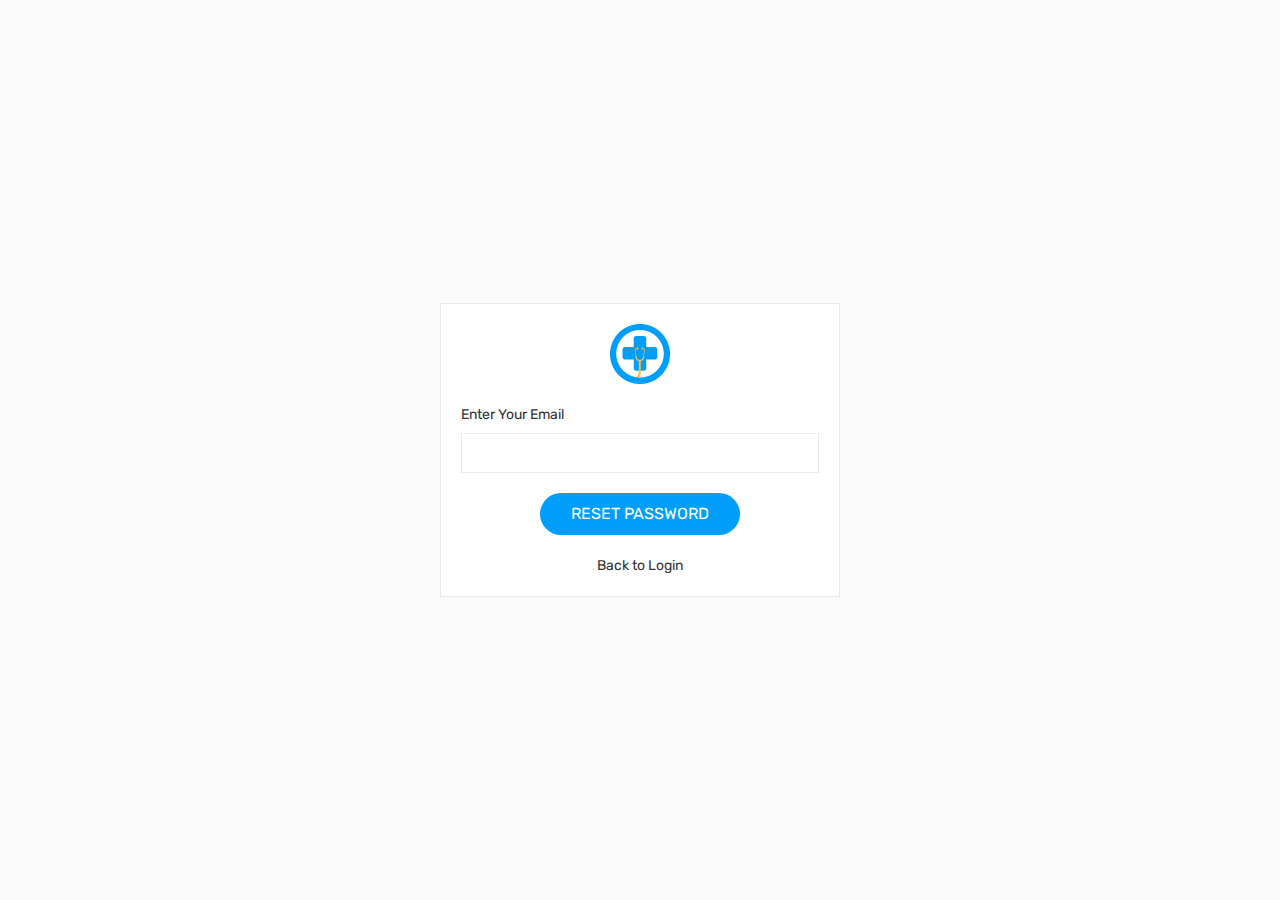
<file: DATN/forgot-password.html>
<!DOCTYPE html>
<html lang="en">


<!-- forgot-password24:03-->
<head>
    <meta charset="utf-8">
    <meta name="viewport" content="width=device-width, initial-scale=1.0, user-scalable=0">
    <link rel="shortcut icon" type="image/x-icon" href="assets/img/favicon.ico">
    <title>Preclinic - Medical & Hospital - Bootstrap 4 Admin Template</title>
    <link rel="stylesheet" type="text/css" href="assets/css/bootstrap.min.css">
    <link rel="stylesheet" type="text/css" href="assets/css/font-awesome.min.css">
    <link rel="stylesheet" type="text/css" href="assets/css/style.css">
    <!--[if lt IE 9]>
		<script src="assets/js/html5shiv.min.js"></script>
		<script src="assets/js/respond.min.js"></script>
	<![endif]-->
</head>

<body>
    <div class="main-wrapper account-wrapper">
        <div class="account-page">
			<div class="account-center">
                <div class="account-box">
                    <form class="form-signin" action="#">
						<div class="account-logo">
                            <a href="index.html"><img src="assets/img/logo-dark.png" alt=""></a>
                        </div>
                        <div class="form-group">
                            <label>Enter Your Email</label>
                            <input type="text" class="form-control" autofocus>
                        </div>
                        <div class="form-group text-center">
                            <button class="btn btn-primary account-btn" type="submit">Reset Password</button>
                        </div>
                        <div class="text-center register-link">
                            <a href="login.html">Back to Login</a>
                        </div>
                    </form>
                </div>
			</div>
        </div>
    </div>
    <script src="assets/js/jquery-3.2.1.min.js"></script>
	<script src="assets/js/popper.min.js"></script>
    <script src="assets/js/bootstrap.min.js"></script>
    <script src="assets/js/app.js"></script>
</body>


<!-- forgot-password24:03-->
</html>
</file>
<file: DATN/assets/css/style.css>
@import url('https://fonts.googleapis.com/css?family=Rubik:400,500,700');
html {
	height: 100%;
}
body {
	font-family: 'Rubik', sans-serif;
	font-size: 0.875rem;
	color: #666;
	background-color: #fafafa;
	overflow-x: hidden;
	height: 100%;
}
h1,
h2,
h3,
h4,
h5,
h6 {
	margin-top: 0;
}
h1,
.h1 {
	font-size: 2.25rem;
}
h2,
.h2 {
	font-size: 1.875rem;
}
h3,
.h3 {
	font-size: 1.5rem;
}
h4,
.h4 {
	font-size: 1.125rem;
}
h5,
.h5 {
	font-size: 0.875rem;
}
h6,
.h6 {
	font-size: 0.75rem;
}
a:hover,
a:active,
a:focus {
	text-decoration: none;
	color: #009ce7;
	outline: none;
}
.form-control {
	border-radius: 0;
	box-shadow: none;
	padding: 0.469rem 0.75rem;
	border-color: #eaeaea;
	font-size: 14px;
	min-height: 40px;
}
.form-control:focus {
	border-color: #009efb;
	box-shadow: none;
	outline: 0 none;
}
a {
	color: #009ce7;
}
input,
button,
a {
	transition: all 0.4s ease;
	-moz-transition: all 0.4s ease;
	-o-transition: all 0.4s ease;
	-ms-transition: all 0.4s ease;
	-webkit-transition: all 0.4s ease;
}
input,
button {
	outline: none;
}
input[type="file"] {
	height: auto;
	padding: 6px 0.75rem;
}
input[type=text],
input[type=password] {
	-webkit-appearance: none;
	-moz-appearance: none;
	appearance: none;
}
textarea.form-control {
	resize: vertical;
}
.navbar-nav > li {
	float: left;
}
.form-group {
	margin-bottom: 20px;
}
.display-block {
	display: block;
}
.btn.rounded {
	box-shadow: 0 1px 2px 0 rgba(0, 0, 0, 0.1);
}
.btn.focus,
.btn:focus {
	box-shadow: inherit !important;
}
.list-group-item {
	border: 1px solid #eaeaea;
}

/*-----------------
	2. Table
-----------------------*/

.table {
	color: #000;
	border: 1px solid #f0f0f0;
}
.table.table-white {
	background-color: #fff;
}
.table > tbody > tr > td {
	font-weight: 300;
}
.table-striped > tbody > tr:nth-of-type(2n + 1) {
	background-color: #f6f6f6;
}
table.table td .avatar {
	margin: 0 5px 0 0;
}
table.table td h2 {
	display: inline-block;
	font-size: inherit;
	font-weight: 400;
	margin: 0;
	padding: 0;
	vertical-align: middle;
}
table.table td h2 a {
	color: #757575;
}
table.table td h2 a:hover {
	color: #009efb;
}
table.table td h2 span {
	color: #9e9e9e;
	display: block;
	font-size: 12px;
	margin-top: 3px;
}

/*-----------------
	3. Helper Class
-----------------------*/

.m-r-5 {
	margin-right: 5px !important;
}
.m-r-10 {
	margin-right: 10px !important;
}
.m-l-5 {
	margin-left: 5px !important;
}
.m-t-0 {
	margin-top: 0 !important;
}
.m-t-10 {
	margin-top: 10px !important;
}
.m-t-20 {
	margin-top: 20px !important;
}
.m-t-30 {
	margin-top: 30px !important;
}
.m-t-50 {
	margin-top: 50px !important;
}
.m-b-10 {
	margin-bottom: 10px !important;
}
.m-b-20 {
	margin-bottom: 20px !important;
}
.m-b-30 {
	margin-bottom: 30px !important;
}
.w-40 {
	width: 40px;
}
.block {
	display: block !important;
}
.text-ellipsis {
	display: block;
	max-width: 100%;
	overflow: hidden;
	text-overflow: ellipsis;
	white-space: nowrap;
}
.text-muted-light {
	color: #aaa;
}
.card-box {
	background-color: #fff;
	border-radius: 4px;
	margin-bottom: 30px;
	padding: 20px;
	position: relative;
	box-shadow: 0 1px 2px 0 rgba(0, 0, 0, 0.1);
}
.card-title {
	color: #333;
	font-size: 16px;
	margin-bottom: 20px;
}
.page-title {
	color: #565656;
	font-size: 21px;
	font-weight: normal;
	margin-bottom: 20px;
}
.page-sub-title {
	color: #565656;
	font-size: 18px;
	font-weight: normal;
	margin-bottom: 20px;
}
.cal-icon:after {
	background: transparent url("../img/calander.png") no-repeat scroll 0 0;
	bottom: 0;
	content: "";
	display: block;
	height: 19px;
	margin: auto;
	position: absolute;
	right: 15px;
	top: 0;
	width: 17px;
}
.cal-icon {
	position: relative;
	width: 100%;
}
.time-icon:after {
	background: transparent url("../img/clock.png") no-repeat scroll 0 0;
	bottom: 0;
	content: "";
	display: block;
	height: 19px;
	margin: auto;
	position: absolute;
	right: 15px;
	top: 0;
	width: 19px;
}
.time-icon {
	position: relative;
	width: 100%;
}
.badge-success-border {
	border: 1px solid #55ce63;
	color: #55ce63;
	background-color: #fff;
	display: inline-block;
	min-width: 80px;
}
.badge-danger-border {
	border: 1px solid #f62d51;
	color: #f62d51;
	background-color: #fff;
	display: inline-block;
	min-width: 80px;
}
.badge-warning-border {
	border: 1px solid #ffbc34;
	color: #ffbc34;
	background-color: #fff;
	display: inline-block;
	min-width: 80px;
}
.badge-info-border {
	border: 1px solid #009efb;
	color: #009efb;
	background-color: #fff;
	display: inline-block;
	min-width: 80px;
}
.modal-footer.text-left {
	text-align: left;
}
.modal-footer.text-center {
	text-align: center;
}
.font-18 {
	font-size: 18px;
}
.border-right {
	border-right: 1px solid #e7e7e7;
}
.blur {
	-webkit-filter: blur(3px);
	-moz-filter: blur(3px);
	-o-filter: blur(3px);
	-ms-filter: blur(3px);
	filter: blur(3px);
}
.btn {
	font-size: 0.875rem;
}

/*-----------------
	4. Bootstrap Classes
-----------------------*/

.btn-white {
	background-color: #fff;
	border: 1px solid #ccc;
	color: #333;
}
.rounded,
.circle {
	border-radius: 500px;
}
.bg-primary,
.badge-primary {
	background-color: #009efb !important;
}
.bg-success,
.badge-success {
	background-color: #55ce63 !important;
}
.bg-info,
.badge-info {
	background-color: #009efb !important;
}
.bg-warning,
.badge-warning {
	background-color: #ffbc34 !important;
}
.bg-danger,
.badge-danger {
	background-color: #f62d51 !important;
}
.bg-white {
	background-color: #fff;
}
.text-primary,
.dropdown-menu > li > a.text-primary {
	color: #009efb !important;
}
.text-success,
.dropdown-menu > li > a.text-success {
	color: #55ce63;
}
.text-danger,
.dropdown-menu > li > a.text-danger {
	color: #f62d51;
}
.text-info,
.dropdown-menu > li > a.text-info {
	color: #009efb;
}
.text-warning,
.dropdown-menu > li > a.text-warning {
	color: #ffbc34;
}
.text-purple,
.dropdown-menu > li > a.text-purple {
	color: #7460ee;
}
.btn-primary {
	border-color: transparent;
	background-color: #009efb;
}
.btn-primary:hover,
.btn-primary:focus,
.btn-primary.active,
.btn-primary:active,
.open > .dropdown-toggle.btn-primary {
	background-color: #009efb;
	border: 1px solid #009efb;
	color: #fff;
}
.btn-primary.active.focus,
.btn-primary.active:focus,
.btn-primary.active:hover,
.btn-primary.focus:active,
.btn-primary:active:focus,
.btn-primary:active:hover,
.open > .dropdown-toggle.btn-primary.focus,
.open > .dropdown-toggle.btn-primary:focus,
.open > .dropdown-toggle.btn-primary:hover {
	background-color: #009efb;
	border: 1px solid #009efb;
}
.btn-primary.active:not(:disabled):not(.disabled),
.btn-primary:active:not(:disabled):not(.disabled),
.show > .btn-primary.dropdown-toggle {
	background-color: #009efb;
	border-color: #009efb;
	color: #fff;
}
.btn-outline-primary {
	border-color: #009efb;
	color: #009efb;
}
.btn-outline-primary:hover {
	background-color: #009efb;
	border-color: #009efb;
	color: #fff;
}
.btn-outline-primary.active:not(:disabled):not(.disabled),
.btn-outline-primary:active:not(:disabled):not(.disabled),
.show > .btn-outline-primary.dropdown-toggle {
	background-color: #009efb;
	border-color: #009efb;
	color: #fff;
}
.btn-success {
	background-color: #55ce63;
	border: 1px solid #55ce63
}
.btn-success:hover,
.btn-success:focus,
.btn-success.active,
.btn-success:active,
.open > .dropdown-toggle.btn-success {
	background: #4ab657;
	border: 1px solid #4ab657
}
.btn-success.active.focus,
.btn-success.active:focus,
.btn-success.active:hover,
.btn-success.focus:active,
.btn-success:active:focus,
.btn-success:active:hover,
.open > .dropdown-toggle.btn-success.focus,
.open > .dropdown-toggle.btn-success:focus,
.open > .dropdown-toggle.btn-success:hover {
	background: #4ab657;
	border: 1px solid #4ab657
}
.btn-info {
	background-color: #009efb;
	border: 1px solid #009efb
}
.btn-info:hover,
.btn-info:focus,
.btn-info.active,
.btn-info:active,
.open > .dropdown-toggle.btn-info {
	background-color: #028ee1;
	border: 1px solid #028ee1
}
.btn-info.active.focus,
.btn-info.active:focus,
.btn-info.active:hover,
.btn-info.focus:active,
.btn-info:active:focus,
.btn-info:active:hover,
.open > .dropdown-toggle.btn-info.focus,
.open > .dropdown-toggle.btn-info:focus,
.open > .dropdown-toggle.btn-info:hover {
	background-color: #028ee1;
	border: 1px solid #028ee1
}
.btn-warning {
	background: #ffbc34;
	border: 1px solid #ffbc34
}
.btn-warning:hover,
.btn-warning:focus,
.btn-warning.active,
.btn-warning:active,
.open > .dropdown-toggle.btn-warning {
	background: #e9ab2e;
	border: 1px solid #e9ab2e
}
.btn-warning.active.focus,
.btn-warning.active:focus,
.btn-warning.active:hover,
.btn-warning.focus:active,
.btn-warning:active:focus,
.btn-warning:active:hover,
.open > .dropdown-toggle.btn-warning.focus,
.open > .dropdown-toggle.btn-warning:focus,
.open > .dropdown-toggle.btn-warning:hover {
	background: #e9ab2e;
	border: 1px solid #e9ab2e
}
.btn-danger {
	background: #f62d51;
	border: 1px solid #f62d51
}
.btn-danger:hover,
.btn-danger:focus {
	background-color: #e6294b;
	border: 1px solid #e6294b
}
.pagination > .active > a,
.pagination > .active > a:focus,
.pagination > .active > a:hover,
.pagination > .active > span,
.pagination > .active > span:focus,
.pagination > .active > span:hover {
	background-color: #009efb;
	border-color: #009efb;
}
.pagination > li > a,
.pagination > li > span {
	color: #009efb;
	padding: .5rem .75rem !important;
}
.page-item.active .page-link {
	background-color: #009efb;
	border-color: #009efb;
}
.dropdown-menu {
	border: 1px solid rgba(0, 0, 0, 0.1);
	border-radius: 3px;
	transform-origin: left top 0;
	box-shadow: inherit;
	background-color: #fff;
}
.navbar-nav .open .dropdown-menu {
	background-color: #fff;
	border: 1px solid rgba(0, 0, 0, 0.1);
}
.btn-group-xs > .btn,
.btn-xs {
	min-height: 22px;
	min-width: 22px;
}
.dropdown-menu {
	font-size: 13px;
}
.btn-link,
.btn-link:hover,
.btn-link:focus,
.btn-link:active {
	box-shadow: none;
}
.btn-link {
	color: #333;
}
.nav .open > a,
.nav .open > a:focus,
.nav .open > a:hover {
	background-color: rgba(0, 0, 0, 0.2);
}
.card {
	margin-bottom: 30px;
	box-shadow: 0 1px 2px 0 rgba(0, 0, 0, 0.1);
	border: 0;
}
.card-title {
	margin-bottom: 1.125rem;
}
.dropdown-action .dropdown-toggle:after {
	display: none;
}
.badge.badge-pill {
	border-radius: 10rem;
}
.badge-primary {
	color: #fff;
}
.btn.btn-rounded {
	border-radius: 50px;
}
.nav-tabs .nav-link:focus,
.nav-tabs .nav-link:hover {
	background-color: #eee;
	border-color: transparent;
}
.nav-tabs .nav-link {
	border-radius: 0;
}
.table.dataTable {
	border-collapse: collapse !important;
}
textarea.form-control {
	height: auto;
}
.progress-example .progress {
	margin-bottom: 1.5rem;
}
.progress-xs {
	height: 4px;
}
.progress-sm {
	height: 15px;
}
.progress.progress-sm {
	height: 6px;
}
.progress.progress-md {
	height: 8px;
}
.progress.progress-lg {
	height: 18px;
}
.form-control.form-control-sm {
	padding: 0.25rem 0.5rem;
}
.card .card-header {
	background-color: rgba(255, 255, 255, 0.1);
	border: 0 none;
	font-size: 16px;
	line-height: 30px;
	padding: 15px;
}
.card .card-header .card-title {
	font-size: 18px;
	font-weight: 400;
	line-height: 20px;
	margin: 0;
	padding: 5px 0;
}
.table h5 {
	font-size: 14px;
	font-weight: 400;
	line-height: 18px;
	margin-bottom: 0;
	vertical-align: middle;
}
.table h5 + p {
	color: #9e9e9e;
	font-size: 14px;
	line-height: 18px;
	margin-bottom: 0;
}
.page-link:focus {
    box-shadow: unset;
}

/*-----------------
	5. Header
-----------------------*/

.header {
	background-color: #009efb;
	left: 0;
	position: fixed;
	right: 0;
	top: 0;
	z-index: 1039;
	height: 50px;
	box-shadow: 0 1px 1px rgba(0, 0, 0, 0.1);
}
.header .header-left {
	float: left;
	height: 50px;
	padding: 0 20px;
	position: relative;
	text-align: center;
	width: 230px;
	z-index: 1;
}
.logo {
	align-items: center;
	display: flex;
	height: 50px;
	justify-content: center;
}
.logo span {
	color: #fff;
	font-size: 18px;
	font-weight: 500;
	margin-left: 10px;
}
.header .navbar-nav .badge {
	position: absolute;
	right: 7px;
	top: 4px;
}
.header .dropdown-menu > li > a {
	position: relative;
}
.header .dropdown-toggle:after {
	display: none;
}
.header .has-arrow .dropdown-toggle:after {
	display: inline-block;
}
.page-title-box {
	border-radius: 0;
	height: 50px;
	margin-bottom: 0;
	padding: 14px 20px;
}
.page-title-box h3 {
	color: #fff;
	font-size: 18px;
	font-weight: 500;
	margin: 0;
}
.user-menu {
	margin: 0;
	position: relative;
	z-index: 99;
}
.user-menu.nav > li > a {
	color: #fff;
	font-size: 16px;
	line-height: 50px;
	padding: 0 15px;
	height: 50px;
}
.user-menu.nav > li > a:hover,
.user-menu.nav > li > a:focus {
	background-color: rgba(0, 0, 0, 0.2);
}
.user-img {
	display: inline-block;
	position: relative;
}
.header .user-img img {
	width: 24px;
}
.user-img .status {
	border: 2px solid #fff;
	bottom: 0;
	height: 10px;
	position: absolute;
	right: 0;
	width: 10px;
}
.user-menu .user-img .status {
	bottom: 10px;
}
.user-menu .dropdown-menu {
	min-width: 136px;
}
.user-menu .bg-primary {
	background-color: #009efb !important;
}
.status {
	background-color: #ccc;
	border-radius: 50%;
	display: inline-block;
	height: 10px;
	width: 10px;
}
.status.online {
	background-color: #55ce63;
}
.status.offline {
	background-color: #f62d51;
}
.status.away {
	background-color: #faa937;
}

/*-----------------
	6. Sidebar
-----------------------*/

.sidebar {
	box-shadow: 0 1px 2px 0 rgba(0, 0, 0, 0.1);
	top: 50px;
	width: 230px;
	z-index: 1039;
	background-color: #fff;
	bottom: 0;
	margin-top: 0px;
	position: fixed;
	left: 0;
	transition: all 0.2s ease-in-out;
}
.sidebar.opened {
	-webkit-transition: all 0.4s ease;
	-moz-transition: all 0.4s ease;
	transition: all 0.4s ease;
}
.sidebar-inner {
	height: 100%;
	transition: all 0.2s ease-in-out 0s;
}
.sidebar-menu ul {
	font-size: 14px;
	list-style-type: none;
	margin: 0;
	padding: 0;
}
.sidebar-menu li a {
	color: #888;
	display: block;
	font-size: 15px;
	height: auto;
	padding: 0 20px;
}
.sidebar-menu li a:hover {
	color: #009efb;
}
.sidebar-menu li.active a {
	color: #009efb;
	background-color: #f3f3f3;
}
.menu-title {
	color: #333;
	font-size: 15px;
	font-weight: 500;
	padding: 12px 20px;
}
.menu-title > i {
	float: right;
	line-height: 40px;
}
.sidebar-menu li.menu-title a {
	color: #009efb;
	display: inline-block;
	float: right;
	padding: 0;
}
.sidebar-menu li.menu-title a.btn {
	color: #fff;
	display: block;
	float: none;
	font-size: 15px;
	line-height: inherit;
	margin-bottom: 15px;
}
.sidebar-menu ul ul a.active {
	color: #009efb;
	text-decoration: underline;
}
.mobile-user-menu {
	color: #fff;
	display: none;
	font-size: 24px;
	height: 50px;
	line-height: 50px;
	padding: 0 20px;
	position: absolute;
	right: 0;
	text-align: right;
	top: 0;
	width: 50px;
	z-index: 10;
}
.mobile-user-menu > a {
	color: #fff;
	padding: 0;
}
.mobile-user-menu > a:hover {
	color: #fff;
}
.mobile-user-menu > .dropdown-menu > a {
    line-height: 23px;
}
.profile-rightbar {
	display: none !important;
	color: #009efb;
	font-size: 26px;
	margin-left: 15px;
}
.fixed-sidebar-right {
	position: fixed;
	top: 60px;
	right: 0;
	width: 300px;
	margin-right: -300px;
	bottom: 0;
	z-index: 101;
	-webkit-transition: all 0.4s ease;
	-moz-transition: all 0.4s ease;
	transition: all 0.4s ease;
}
.mobile_btn {
	display: none;
}
.sidebar .sidebar-menu > ul > li > a span {
	transition: all 0.2s ease-in-out 0s;
	display: inline-block;
	margin-left: 10px;
	white-space: nowrap;
}
.sidebar .sidebar-menu > ul > li > a span.badge {
	color: #fff;
	margin-left: auto;
}
.sidebar-menu ul ul a {
	display: block;
	font-size: 14px;
	padding: 9px 10px 9px 50px;
	position: relative;
}
.sidebar-menu ul ul {
	background-color: #f3f3f3;
	display: none;
}
.sidebar-menu ul ul ul a {
	padding-left: 70px;
}
.sidebar-menu ul ul ul ul a {
	padding-left: 90px;
}
.sidebar-menu > ul > li {
	position: relative;
}
.sidebar-menu .menu-arrow {
	-webkit-transition: -webkit-transform 0.15s;
	-o-transition: -o-transform 0.15s;
	transition: transform .15s;
	position: absolute;
	right: 15px;
	display: inline-block;
	font-family: 'FontAwesome';
	text-rendering: auto;
	line-height: 40px;
	font-size: 18px;
	-webkit-font-smoothing: antialiased;
	-moz-osx-font-smoothing: grayscale;
	-webkit-transform: translate(0, 0);
	-ms-transform: translate(0, 0);
	-o-transform: translate(0, 0);
	transform: translate(0, 0);
	line-height: 18px;
	top: 15px;
}
.sidebar-menu .menu-arrow:before {
	content: "\f105";
}
.sidebar-menu li a.subdrop .menu-arrow {
	-ms-transform: rotate(90deg);
	-webkit-transform: rotate(90deg);
	-o-transform: rotate(90deg);
	transform: rotate(90deg);
}
.sidebar-menu ul ul a .menu-arrow {
	top: 6px;
}
.sidebar-menu a {
	transition: unset;
	-moz-transition: unset;
	-o-transition: unset;
	-ms-transition: unset;
	-webkit-transition: unset;
}
.sidebar-menu > ul > li > a {
	padding: 12px 20px;
	align-items: center;
	display: flex;
	justify-content: flex-start;
	position: relative;
	transition: all 0.2s ease-in-out 0s;
}
.sidebar-menu ul li a i {
	align-items: center;
	display: inline-flex;
	font-size: 18px;
	min-height: 24px;
	line-height: 18px;
	width: 20px;
	transition: all 0.2s ease-in-out 0s;
}
.sidebar-menu ul li.menu-title a i {
	font-size: 16px;
	margin-right: 0;
	text-align: right;
	width: auto;
}

/*-----------------
	7. Content
-----------------------*/

.page-wrapper {
	left: 0;
	margin-left: 230px;
	padding-top: 50px;
	position: relative;
	-webkit-transition: all 0.4s ease;
	-moz-transition: all 0.4s ease;
	transition: all 0.4s ease;
}
.page-wrapper > .content {
	padding: 30px;
}

/*-----------------
	8. Login
-----------------------*/

.account-page {
	display: table-row;
	height: 100%;
	padding: 40px 0;
}
.account-title {
	font-size: 32px;
	font-weight: normal;
	margin: 0 0 40px;
	text-align: center;
}
.account-wrapper {
	display: table;
	table-layout: fixed;
	height: 100%;
	padding: 30px;
	width: 100%;
}
.account-center {
	display: table-cell;
	vertical-align: middle;
}
.account-box {
	background-color: #fff;
	border: 1px solid #eaeaea;
	margin: 0 auto;
	padding: 20px;
	width: 400px;
}
.account-logo {
	margin-bottom: 20px;
	text-align: center;
}
.account-box .form-group {
	margin-bottom: 20px;
}
.account-box a {
	color: #333;
	font-size: 14px;
}
.account-box a:hover {
	color: #009efb;
}
.account-box .form-control {
	border: 1px solid #eaeaea;
	border-radius: 0;
	box-shadow: inherit;
	font-size: 14px;
	height: 40px;
}
.account-box textarea.form-control {
	height: 130px;
}
.account-box label {
	color: #323232;
	font-size: 14px;
	font-weight: normal;
}
.account-logo img {
	max-height: 60px;
	width: auto;
}
.account-box .account-btn {
	border-radius: 50px;
	font-size: 16px;
	min-width: 150px;
	padding: 8px 30px;
	text-transform: uppercase;
}

/*-----------------
	9. Dashboard
-----------------------*/

.dash-widget {
	background-color: #fff;
	border-radius: 4px;
	margin-bottom: 30px;
	padding: 20px;
	position: relative;
	box-shadow: 0 1px 2px 0 rgba(0, 0, 0, 0.1);
}
.dash-widget-bg1 {
	width: 65px;
	float: left;
	color: #fff;
	display: block;
	font-size: 50px;
	text-align: center;
	line-height: 65px;
	background: #009efb;
	border-radius: 50%;
	font-size: 40px;
	height: 65px;
}
.dash-widget-bg2 {
	width: 65px;
	float: left;
	color: #fff;
	display: block;
	font-size: 50px;
	text-align: center;
	line-height: 65px;
	background: #55ce63;
	border-radius: 50%;
	font-size: 40px;
	height: 65px;
}
.dash-widget-bg3 {
	width: 65px;
	float: left;
	color: #fff;
	display: block;
	font-size: 50px;
	text-align: center;
	line-height: 65px;
	background: #7a92a3;
	border-radius: 50%;
	font-size: 40px;
	height: 65px;
}
.dash-widget-bg4 {
	width: 65px;
	float: left;
	color: #fff;
	display: block;
	font-size: 50px;
	text-align: center;
	line-height: 65px;
	background: #ffbc35;
	border-radius: 50%;
	font-size: 40px;
	height: 65px;
}
.card-table.card-table-top .card-body {
	height: 175px;
	overflow-y: auto;
	-webkit-overflow-scrolling: touch;
}
.chart-title {
	margin-bottom: 25px;
}
.chart-title h4 {
	display: inline-block;
	font-size: 18px;
	font-weight: 400;
	line-height: 20px;
	margin: 0;
	color: #333;
}
.chart-title span {
	color: #009efb;
}
.card-title > a.btn {
	color: #fff;
}
ul.chat-user-total li {
	display: inline-block;
	color: #999;
}
ul.chat-user-total li i.current-users {
	color: #009efb;
	padding-right: 5px;
}
ul.chat-user-total li i.old-users {
	color: #eaeaea;
	padding-right: 5px;
}
.new-patient-table {
	display: table;
}
.new-patient-table td, .new-patient-table th {
    vertical-align: middle;
}
.new-patient-table tr td img {
	margin-right: 5px;
}
.btn-primary-one {
	border: 1px solid #ffbc35;
	border-radius: 25px;
	width: 100px;
	background: transparent;
	color: #000;
}
.btn-primary-two {
	border: 1px solid #009efb;
	border-radius: 25px;
	width: 100px;
	background: transparent;
	color: #000;
}
.btn-primary-three {
	border: 1px solid #55ce63;
	border-radius: 25px;
	width: 100px;
	background: transparent;
	color: #000;
}
.btn-primary-four {
	border: 1px solid #ffbc35;
	border-radius: 25px;
	width: 100px;
	background: transparent;
	color: #000;
}
.bar-chart {
	position: relative;
	width: 100%;
	margin-top: 15px;
}
.bar-chart > .legend {
	position: absolute;
	bottom: 0;
	left: 0;
	width: 100%;
	height: 40px;
	margin-bottom: -45px;
	border-top: 1px solid #000;
}
.bar-chart > .legend > .item {
	position: relative;
	display: inline-block;
	float: left;
	width: 25%;
}
.bar-chart > .legend > .item:before {
	display: block;
	position: absolute;
	top: 0;
	left: 0;
	content: '';
	width: 1px;
	height: 8px;
	background-color: #000;
	margin-top: -8px;
}
.bar-chart > .legend > .item.text-right:before {
	right: 0;
	left: auto;
}
.bar-chart > .legend > .item h4 {
	font-size: 13px;
	text-transform: uppercase;
	letter-spacing: 1px;
	padding-top: 5px;
}
.bar-chart > .chart {
	position: relative;
	width: 100%;
}
.bar-chart > .chart > .item {
	position: relative;
	width: 100%;
	height: 40px;
	margin-bottom: 10px;
	color: #fff;
	text-transform: uppercase;
}
.bar-chart > .chart > .item > .bar {
	position: absolute;
	top: 0;
	left: 0;
	width: 100%;
	height: 100%;
	background-color: #ffbc35;
	z-index: 5;
}
.bar-chart > .chart > .item > .bar > .percent {
	display: block;
	position: absolute;
	top: 0;
	right: 0;
	height: 40px;
	line-height: 40px;
	padding-right: 12px;
	z-index: 15;
}
.bar-chart > .chart > .item > .bar > .item-progress {
	position: absolute;
	top: 0;
	left: 0;
	height: 100%;
	background-color: #009efb;
	z-index: 10;
}
.bar-chart > .chart > .item > .bar > .item-progress > .title {
	display: block;
	position: absolute;
	height: 40px;
	line-height: 40px;
	padding-left: 12px;
	letter-spacing: 2px;
	z-index: 15;
}
.hospital-barchart h4 {
	display: inline-block;
	font-size: 18px;
	font-weight: 400;
	line-height: 20px;
	margin: 0;
	color: #333;
}
.custom-table tr {
	background-color: #fff;
	box-shadow: 0 0 3px #e5e5e5;
}
.table.custom-table > tbody > tr > td,
.table.custom-table > tbody > tr > th,
.table.custom-table > tfoot > tr > td,
.table.custom-table > tfoot > tr > th,
.table.custom-table > thead > tr > td,
.table.custom-table > thead > tr > th {
	padding: 10px 8px;
	vertical-align: middle;
}
.dash-widget-info > h3 {
	font-size: 24px;
	font-weight: 500;
	margin-bottom: 0.5rem;
}
.dash-widget-info span i {
	width: 16px;
	background: #fff;
	border-radius: 50%;
	color: #666666;
	font-size: 9px;
	height: 16px;
	line-height: 16px;
	text-align: center;
	margin-left: 5px;
}
.dash-widget-info > span.widget-title1 {
	background: #009efb;
	color: #fff;
	padding: 5px 10px;
	border-radius: 4px;
	font-size: 13px;
}
.dash-widget-info > span.widget-title2 {
	background: #55ce63;
	color: #fff;
	padding: 5px 10px;
	border-radius: 4px;
	font-size: 13px;
}
.dash-widget-info > span.widget-title3 {
	background: #7a92a3;
	color: #fff;
	padding: 5px 10px;
	border-radius: 4px;
	font-size: 13px;
}
.dash-widget-info > span.widget-title4 {
	background: #ffbc35;
	color: #fff;
	padding: 5px 10px;
	border-radius: 4px;
	font-size: 13px;
}
.member-panel .contact-list > li:last-child {
	border-bottom: 0;
}
.member-panel .card-body {
	overflow-y: auto;
	height: 275px;
	-webkit-overflow-scrolling: touch;
	padding: 0;
}
.contact-list {
	list-style: none;
	padding-left: 0;
	margin: 0;
}
.contact-list > li {
	border-bottom: 1px solid #eaeaea;
	border-radius: inherit;
	padding: 10px;
	background-color:#fff;
}
.contact-cont {
	position: relative;
}
.contact-info {
	padding: 0 30px 0 50px;
}
.contact-date {
	color: #888;
	font-size: 12px;
}
.take-btn {
    min-width: 80px;
}

/*-----------------
	10. Activity
-----------------------*/

.activity-box {
	position: relative;
}
.activity-list {
	list-style: none;
	margin: 0;
	padding: 0;
	position: relative;
}
.activity .activity-list > li .activity-user {
	height: 32px;
	margin: 0;
	padding: 0;
	position: absolute;
	top: 12px;
	left: 8px;
	width: 32px;
}
.activity .activity-list > li .activity-content {
	background-color: #fff;
	margin: 0 0 0 40px;
	padding: 0;
	position: relative;
}
.activity-list > li {
	background-color: #fff;
	margin-bottom: 10px;
	padding: 10px;
	position: relative;
	border: 1px solid #e7e7e7;
}
.activity-list > li:last-child .activity-content {
	margin-bottom: 0;
}
.activity-user .avatar {
	height: 32px;
	line-height: 32px;
	margin: 0;
	width: 32px;
}
.activity-list > li .activity-user {
	background: #fff;
	height: 32px;
	left: -7px;
	margin: 0;
	padding: 0;
	position: absolute;
	top: 3px;
	width: 32px;
}
.activity-list > li .activity-content {
	background-color: #fff;
	margin: 0 0 20px 40px;
	padding: 0;
	position: relative;
}
.activity-list > li .activity-content .timeline-content {
	color: #9e9e9e;
}
.activity-list > li .activity-content .timeline-content a.name {
	color: #000;
}
.activity-list > li .time {
	color: #bdbdbd;
	display: block;
	font-size: 12px;
	line-height: 1.35;
}
.activity .timeline-content > a {
	color: #009efb;
}
.activity-delete {
	background-color: #ffe5e6;
	border: 1px solid #fe0000;
	color: #fe0000;
	display: none;
	font-size: 20px;
	height: 20px;
	line-height: 18px;
	position: absolute;
	right: 0;
	text-align: center;
	top: 0;
	width: 20px;
}
.activity-delete:hover {
	background-color: #fe0000;
	color: #fff;
}
.activity-list > li:hover .activity-delete {
	display: inline-block;
}

/*-----------------
	11. Select2
-----------------------*/

.select2-container .select2-selection--single {
	border: 1px solid #eaeaea;
	height: 40px;
	border-radius: 0;
}
.select2-container--default .select2-selection--single .select2-selection__arrow {
	height: 38px;
	right: 7px;
}
.select2-container--default .select2-selection--single .select2-selection__arrow b {
	border-color: #979797 transparent transparent;
	border-style: solid;
	border-width: 6px 6px 0;
	height: 0;
	left: 50%;
	margin-left: -10px;
	margin-top: -2px;
	position: absolute;
	top: 50%;
	width: 0;
}
.select2-container--default.select2-container--open .select2-selection--single .select2-selection__arrow b {
	border-color: transparent transparent #979797;
	border-width: 0 6px 6px;
}
.select2-container .select2-selection--single .select2-selection__rendered {
	padding-right: 30px;
	padding-left: 15px;
}
.select2-container--default .select2-selection--single .select2-selection__rendered {
	color: #676767;
	font-size: 14px;
	font-weight: normal;
	line-height: 38px;
}
.select2-container--default .select2-results__option--highlighted[aria-selected] {
	background-color: #009efb;
}
.select2-container--default.select2-container--focus .select2-selection--multiple {
	border: 1px solid #eaeaea;
	border-radius: 0;
}
.select2-container--default .select2-selection--multiple {
	border: 1px solid #eaeaea;
	border-radius: 0;
}
.select2-container .select2-selection--multiple {
	min-height: 40px;
}

/*-----------------
	12. Nav tabs
-----------------------*/

.nav-tabs > li > a {
	margin-right: 0;
	color: #888;
	border-radius: 0;
}
.nav-tabs > li > a:hover,
.nav-tabs > li > a:focus {
	border-color: transparent;
	color: #333;
}
.nav-tabs.nav-justified > li > a {
	border-radius: 0;
	margin-bottom: 0;
}
.nav-tabs.nav-justified.nav-tabs-solid > li > a {
	border-color: transparent;
}
.nav-tabs.nav-tabs-solid > li > a {
	color: #333;
}
.nav-tabs.nav-tabs-solid > li > a.active,
.nav-tabs.nav-tabs-solid > li > a.active:hover,
.nav-tabs.nav-tabs-solid > li > a.active:focus {
	background-color: #009efb;
	border-color: #009efb;
	color: #fff;
}
.nav-tabs.nav-tabs-solid.nav-tabs-rounded {
	border-radius: 50px;
}
.nav-tabs.nav-tabs-solid.nav-tabs-rounded > li > a {
	border-radius: 50px;
}
.nav-tabs.nav-tabs-solid.nav-tabs-rounded > li > a.active,
.nav-tabs.nav-tabs-solid.nav-tabs-rounded > li > a.active:hover,
.nav-tabs.nav-tabs-solid.nav-tabs-rounded > li > a.active:focus {
	border-radius: 50px;
}
.nav-tabs-justified > li > a {
	border-radius: 0;
	margin-bottom: 0;
}
.nav-tabs-justified > li > a:hover,
.nav-tabs-justified > li > a:focus {
	border-bottom-color: #ddd;
}
.nav-tabs-justified.nav-tabs-solid > li > a {
	border-color: transparent;
}

/*-----------------
	13. Holidays
-----------------------*/

.custom-table tr.holiday-completed {
	color: #aaa;
}
.modal-header.bg-danger .modal-title {
	color: #fff;
}
.dropdown.action-label {
	display: inline-block;
}
.action-label > a {
	display: inline-block;
	min-width: 103px;
}
.action-label .btn-sm {
	padding: 5px;
}

/*-----------------
	14. Edit Profile
-----------------------*/

.profile-img-wrap {
	height: 120px;
	position: absolute;
	width: 120px;
	background: #fff;
	overflow: hidden;
}
.profile-basic {
	margin-left: 140px;
}
.profile-img-wrap img {
	width: 120px;
	height: 120px;
}
.fileupload.btn {
	position: absolute;
	right: 0;
	bottom: 0;
	background: rgba(33, 33, 33, 0.5);
	border-radius: 0;
	padding: 3px 10px;
	border: none;
}
.fileupload input.upload {
	cursor: pointer;
	filter: alpha(opacity=0);
	font-size: 20px;
	margin: 0;
	opacity: 0;
	padding: 0;
	position: absolute;
	right: -3px;
	top: -3px;
	padding: 5px;
}
.btn-text {
	color: #fff;
}

/*-----------------
	15. Chat
-----------------------*/

.chat-main-row {
	bottom: 0;
	left: 0;
	overflow: auto;
	padding-bottom: inherit;
	padding-top: inherit;
	position: absolute;
	right: 0;
	top: 0;
}
.chat-main-wrapper {
	display: table;
	height: 100%;
	table-layout: fixed;
	width: 100%;
}
.message-view {
	display: table-cell;
	height: 100%;
	float: none;
	padding: 0;
	position: static;
	vertical-align: top;
	width: 75%;
}
.chat-window {
	display: table;
	height: 100%;
	table-layout: fixed;
	width: 100%;
	background-color: #f5f5f5;
}
.fixed-header {
	background-color: #fff;
	border-bottom: 1px solid #eaeaea;
	padding: 10px 15px;
}
.fixed-header .navbar {
	border: 0 none;
	margin: 0;
	min-height: auto;
	padding: 0;
}
.fixed-header .user-info a {
	color: #76838f;
	text-transform: uppercase;
}
.typing-text {
	color: #009efb;
	font-size: 12px;
	text-transform: lowercase;
}
.last-seen {
	color: #a3afb7;
	display: block;
	font-size: 12px;
}
.custom-menu.nav > li > a {
	color: #009efb;
	font-size: 26px;
	margin-left: 15px;
	padding: 0;
}
.custom-menu.navbar-nav > li > a:hover,
.custom-menu.navbar-nav > li > a:focus {
	background-color: transparent;
}
.custom-menu .dropdown-menu {
	left: auto;
	right: 0;
}
.search-box .input-group {
	background-color: #e6e6e6;
	border: 1px solid #ddd;
	border-radius: 50px;
}
.search-box .input-group .form-control {
	background: transparent;
	border: none;
}
.search-box .btn {
	background-color: transparent;
}
.chat-contents {
	display: table-row;
	height: 100%;
}
.chat-content-wrap {
	height: 100%;
	position: relative;
	width: 100%;
}
.chat-wrap-inner {
	bottom: 0;
	left: 0;
	overflow: auto;
	position: absolute;
	right: 0;
	top: 0;
}
.chats {
	padding: 30px 15px;
}
.chat-body {
	display: block;
	margin: 10px 0 0;
	overflow: hidden;
}
.chat-body:first-child {
	margin-top: 0
}
.chat-right .chat-content {
	position: relative;
	display: block;
	float: right;
	padding: 8px 15px;
	margin: 0;
	clear: both;
	background-color: #e6e6e6;
	border-radius: 20px 2px 2px 20px;
	max-width: 60%;
}
.chat-right .chat-body {
	padding-left: 48px;
	padding-right: 10px;
}
.chat-bubble {
	display: block;
	width: 100%;
	float: left;
	margin-bottom: 10px;
}
.chat.chat-right .chat-bubble:last-child .chat-content {
	border-bottom-right-radius: 20px;
}
.chat.chat-right .chat-bubble:first-child .chat-content {
	border-top-right-radius: 20px;
}
.chat-content > p {
	margin-bottom: 0;
	word-wrap: break-word;
}
.chat-time {
	color: rgba(0, 0, 0, 0.5);
	display: block;
	font-size: 12px;
}
.chat-right .chat-time {
	text-align: right;
}
.chat-line {
	border-bottom: 1px solid #eaeaea;
	height: 12px;
	margin: 7px 0 20px;
	position: relative;
	text-align: center;
}
.chat-date {
	background-color: #f5f5f5;
	color: #000;
	font-size: 12px;
	padding: 0 11px;
}
.chat-avatar {
	float: right;
}
.chat-avatar .avatar {
	line-height: 30px;
	height: 30px;
	width: 30px;
}
.chat-left .chat-avatar {
	float: left;
}
.chat-left .chat-body {
	margin-right: 0;
	margin-left: 30px;
	padding-right: 20px;
}
.chat-left .chat-content {
	background-color: #fff;
	border: 1px solid #eaeaea;
	color: #888;
	float: left;
	position: relative;
	padding: 8px 15px;
	border-radius: 2px 20px 20px 2px;
	max-width: 60%;
}
.avatar {
	background-color: #aaa;
	border-radius: 50%;
	color: #fff;
	display: inline-block;
	font-weight: 500;
	height: 38px;
	line-height: 38px;
	margin: 0 10px 0 0;
	overflow: hidden;
	text-align: center;
	text-decoration: none;
	text-transform: uppercase;
	vertical-align: middle;
	width: 38px;
	position: relative;
	white-space: nowrap;
}
.avatar:hover {
	color: #fff;
}
.avatar > img {
	width: 100%;
	display: block;
}
.chat.chat-left .chat-bubble:first-child .chat-content {
	border-top-left-radius: 20px;
	margin-top: 0;
}
.chat.chat-left .chat-bubble:last-child .chat-content {
	border-bottom-left-radius: 20px;
}
.chat-left .chat-time {
	color: #a3afb7
}
.attach-list {
	color: #adb7be;
	padding: 5px 0 0;
	line-height: 24px;
	margin: 0;
	list-style: none;
}
.attach-list i {
	margin-right: 3px;
	font-size: 16px;
}
.attach-list a {
	word-wrap: break-word;
}
.attach-img {
	margin-bottom: 20px;
}
.attach-img > img {
	border: 1px solid #eaeaea;
	max-width: 100%;
}
.attach-img-download {
	margin-bottom: 5px;
}
.chat-user {
	color: #333;
	font-size: 13px;
}
.chat-footer {
	background-color: #fff;
	border-top: 1px solid #eaeaea;
	padding: 15px;
}
.message-bar {
	display: table;
	height: 44px;
	position: relative;
	width: 100%;
}
.message-bar .message-inner {
	display: table-row;
	height: 100%;
	padding: 0 8px;
	width: 100%;
}
.message-bar .link {
	color: #777;
	display: table-cell;
	font-size: 20px;
	padding: 0 10px;
	position: relative;
	vertical-align: middle;
	width: 30px;
}
.message-bar .message-area {
	display: table-cell;
}
.message-area .input-group .form-control {
	background-color: #fff;
	border: 1px solid #eaeaea;
	box-shadow: none;
	color: #555;
	display: block;
	font-size: 14px;
	height: 44px;
	margin: 0;
	padding: 6px 12px;
	resize: none;
}
.message-area .input-group .form-control:focus {
	height: 150px;
	transition: all 0.5s ease 0s;
}
.message-area .btn {
	height: 44px;
	width: 50px;
}
.profile-right {
	display: table-cell;
	height: 100%;
	float: none;
	padding: 0;
	position: static;
	vertical-align: top;
}
.display-table {
	display: table;
	table-layout: fixed;
	border-spacing: 0;
	width: 100%;
	height: 100%;
}
.table-row {
	display: table-row;
	height: 100%;
}
.table-body {
	position: relative;
	height: 100%;
	width: 100%;
}
.table-content {
	bottom: 0;
	left: 0;
	overflow: auto;
	position: absolute;
	right: 0;
	top: 0;
}
.profile-right-inner {
	border-left: 1px solid #eaeaea;
	background-color: #fff;
}
.chat-profile-img {
	padding: 30px;
	position: relative;
	text-align: center;
}
.edit-profile-img {
	height: 120px;
	margin: 0 auto;
	position: relative;
	width: 120px;
	cursor: pointer;
}
.change-img {
	background-color: rgba(0, 0, 0, 0.3);
	border-radius: 50%;
	color: #fff;
	display: none;
	height: 100%;
	left: 0;
	line-height: 120px;
	position: absolute;
	top: 0;
	width: 100%;
}
.edit-profile-img:hover .change-img {
	display: block;
}
.edit-profile-img img {
	height: auto;
	margin: 0;
	width: 120px;
	border-radius: 50%;
}
.user-name {
	color: #333;
}
.edit-btn {
	border-radius: 40px;
	height: 36px;
	position: absolute;
	right: 15px;
	top: 15px;
	width: 36px;
}
.chat-profile-info {
	padding: 15px;
}
.user-det-list {
	list-style: none;
	padding: 0;
}
.user-det-list > li {
	padding: 6px 15px;
}
.user-det-list .text-muted {
	color: #888;
}
.transfer-files .tab-content {
	padding-top: 0;
}
.files-list {
	list-style: none;
	padding-left: 0;
}
.files-list > li {
	border-bottom: 1px solid #eaeaea;
	border-radius: inherit;
	margin: 2px 0 0;
	padding: 10px;
}
.files-cont {
	position: relative;
}
.file-type {
	height: 48px;
	position: absolute;
	width: 48px;
}
.files-icon i {
	color: #76838f;
	font-size: 20px;
}
.files-info {
	padding: 0 30px 0 50px;
}
.file-name a {
	color: #333;
}
.files-action {
	display: none;
	height: 30px;
	list-style: none;
	padding-left: 0;
	position: absolute;
	right: 0;
	text-align: right;
	top: 10px;
	width: 30px;
}
.files-list > li:hover .files-action {
	display: block;
}
.file-date {
	color: #888;
	font-size: 12px;
}
.file-author a {
	color: #009efb;
	font-size: 12px;
	text-decoration: underline;
}
.files-action .dropdown-menu {
	left: auto;
	right: 0;
}
.chat-img-attach {
	border-radius: 4px;
	margin-bottom: 12px;
	margin-left: 12px;
	position: relative;
	float: right;
}
.chat-img-attach img {
	border-radius: 4px;
	display: inline-block;
	height: auto;
	max-width: 100%;
}
.chat-placeholder {
	background: rgba(69, 81, 97, 0.6);
	border-radius: 4px;
	color: #fff;
	display: flex;
	flex-direction: column;
	height: 100%;
	justify-content: flex-end;
	left: 0;
	padding: 13px;
	position: absolute;
	top: 0;
	width: 100%;
}
.chat-img-name {
	font-size: 12px;
	font-weight: 700;
	line-height: 16px;
}
.chat-file-desc {
	font-size: 11px;
}
.chat-right .chat-content.img-content {
	background-color: transparent;
	color: #76838f;
	padding: 0;
	text-align: right;
}
.chat-right .img-content .chat-time {
	color: #a3afb7;
}
.chat-left .chat-img-attach {
	float: left;
}
.chat-left .chat-img-attach {
	float: left;
	margin-left: 0;
	margin-right: 12px;
}
.chat-avatar-sm {
	width: 24px;
	margin-right: 10px;
	display: inline-block;
	position: relative;
	float: left;
}
.chat-avatar-sm img {
	width: 24px;
}
.chat-avatar-sm.user-img .status {
	bottom: 4px;
	right: -3px;
}
.files-share-list {
	border: 1px solid #eaeaea;
	border-radius: 4px;
	margin-bottom: 20px;
	padding: 15px;
}
.files-share-list {
	background-color: #f9f9f9;
	border: 1px solid #eaeaea;
	border-radius: 4px;
	margin-bottom: 20px;
	padding: 15px;
}
.chat-user-list {
	list-style: none;
	margin: 0;
	padding: 0;
}
.chat-user-list > li {
	border-bottom: 1px solid #eaeaea;
	border-radius: inherit;
	margin: 5px 0 0;
	padding: 10px;
	background-color: #fff;
}
.designation {
	color: #9e9e9e;
	font-size: 12px;
}
.online-date {
	color: #9e9e9e;
	font-size: 12px;
}
.drop-zone {
	width: 100%;
	height: 205px;
	border: 2px dashed #adb7be;
	text-align: center;
	padding: 25px 0 0;
	margin-bottom: 20px;
}
.drop-zone .drop-zone-caption {
	font-weight: 600;
}
.upload-list {
	padding: 0;
	list-style: none;
	margin: 0;
}
.upload-list .file-list {
	background-color: #fff;
	border-top: 1px solid #d8e2e7;
	padding: 10px;
}
.upload-list .file-list:first-child {
	border-top: none
}
.upload-list .upload-wrap {
	position: relative;
	padding: 0 20px 0 0;
	margin: 0 0 5px
}
.upload-list .file-name,
.upload-list .file-size {
	display: inline-block;
	vertical-align: top;
	white-space: nowrap;
}
.upload-list .file-name {
	padding-right: 15px;
	overflow: hidden;
	max-width: 100%;
	text-overflow: ellipsis
}
.upload-list .file-size {
	color: #888;
}
.upload-list .file-close {
	border: none;
	background: none;
	color: #ccc;
	position: absolute;
	right: 0;
	top: 2px;
}
.upload-list .file-close:hover {
	color: #f62d51
}
.upload-list .upload-process {
	font-size: 10px;
	color: #888;
}
.upload-list .progress {
	margin-bottom: 5px;
	background-color: #e1e1e1;
	height: 5px;
}
.upload-list .file-name i {
	color: #fda75c;
	margin: 0 5px 0 0;
	vertical-align: middle;
}
.upload-drop-zone {
	height: 200px;
	border-width: 2px;
	margin-bottom: 20px;
	color: #ccc;
	border-style: dashed;
	border-color: #adb7be;
	line-height: 200px;
	text-align: center;
	background-color: #fff;
}
.upload-drop-zone.drop {
	color: #222;
	border-color: #222;
}
.upload-text {
	font-size: 24px;
	margin-left: 10px;
}
.file-attached {
	color: #333;
	font-size: 13px;
}
.file-attached i {
	font-size: 16px;
}

/*-----------------
	16. Focus Label
-----------------------*/

.form-focus {
	display: flex;
	height: 50px;
	position: relative;
}
.form-focus .focus-label {
	font-size: 16px;
	font-weight: 400;
	opacity: 0.4;
	pointer-events: none;
	position: absolute;
	-webkit-transform: translate3d(0, 22px, 0) scale(1);
	-ms-transform: translate3d(0, 22px, 0) scale(1);
	-o-transform: translate3d(0, 22px, 0) scale(1);
	transform: translate3d(0, 22px, 0) scale(1);
	transform-origin: left top;
	transition: 240ms;
	left: 12px;
	top: -8px;
	z-index: 1;
	color: #888;
}
.form-focus.focused .focus-label {
	opacity: 1;
	font-weight: 300;
	top: -14px;
	font-size: 12px;
	z-index: 1;
}
.form-focus .form-control {
	height: 50px;
	padding: 21px 12px 6px;
}
.form-focus .form-control::-webkit-input-placeholder {
	color: transparent;
	transition: 240ms;
}
.form-focus .form-control:focus::-webkit-input-placeholder {
	transition: none;
}
.form-focus.focused .form-control::-webkit-input-placeholder {
	color: #bbb;
}
.profile-basic .cal-icon {
	width: 100%;
}
.form-focus .select2-container .select2-selection--single {
	border: 1px solid #ccc;
	height: 50px;
	border-radius: 0;
}
.form-focus .select2-container--default .select2-selection--single .select2-selection__arrow {
	height: 48px;
	right: 7px;
}
.form-focus .select2-container--default .select2-selection--single .select2-selection__arrow b {
	border-color: #ccc transparent transparent;
	border-style: solid;
	border-width: 6px 6px 0;
	height: 0;
	left: 50%;
	margin-left: -10px;
	margin-top: -2px;
	position: absolute;
	top: 50%;
	width: 0;
}
.form-focus .select2-container--default.select2-container--open .select2-selection--single .select2-selection__arrow b {
	border-color: transparent transparent #ccc;
	border-width: 0 6px 6px;
}
.form-focus .select2-container .select2-selection--single .select2-selection__rendered {
	padding-right: 30px;
	padding-left: 12px;
	padding-top: 10px;
}
.form-focus .select2-container--default .select2-selection--single .select2-selection__rendered {
	color: #676767;
	font-size: 14px;
	font-weight: normal;
	line-height: 38px;
}
.form-focus .select2-container--default .select2-results__option--highlighted[aria-selected] {
	background-color: #fc6075;
}
.file-size {
	color: #888;
}

/*-----------------
	17. Leave
-----------------------*/

.filter-row .btn {
	border-radius: 0;
	min-height: 50px;
	padding: 12px;
	text-transform: uppercase;
}
.form-focus.select-focus .focus-label {
	opacity: 1;
	font-weight: 300;
	top: -20px;
	font-size: 12px;
	z-index: 1;
}
.action-label .label {
	display: inline-block;
	min-width: 85px;
	padding: 0.5em 0.6em;
}
.action-label i {
	margin-right: 3px;
}
.action-label .dropdown-menu > li > a {
	padding: 3px 10px;
}

/*-----------------
	18. Employee
-----------------------*/

.action-icon {
	color: #777;
	font-size: 18px;
	padding: 0 10px;
	display: inline-block;
}
.table .dropdown-menu {
	font-size: 12px;
}
.profile-widget {
	background-color: #fff;
	border-radius: 4px;
	box-shadow: 0 1px 2px 0 rgba(0, 0, 0, 0.1);
	margin-bottom: 30px;
	padding: 20px;
	text-align: center;
	position: relative;
	overflow: hidden;
}
.profile-widget .user-name > a {
	color: #333;
}
.dropdown.profile-action {
	position: absolute;
	right: 5px;
	text-align: right;
	top: 10px;
}
.profile-action .dropdown-toggle:after {
	display: none;
}
.profile-img {
	cursor: pointer;
	height: 80px;
	margin: 0 auto;
	position: relative;
	width: 80px;
}
.profile-img .avatar {
	font-size: 24px;
	height: 80px;
	line-height: 80px;
	margin: 0;
	width: 80px;
}
.mobile-no > a {
	color: #777;
	display: inline-block;
}
.staff-mail > a {
	color: #777;
	display: inline-block;
	margin-top: 5px;
}
.staff-action-btns {
	margin-top: 10px;
}
.staff-id {
	margin-top: 5px;
}
.view-icons {
	float: right;
	margin-right: 10px;
}
.view-icons .btn {
	color: #888;
	font-size: 18px;
	margin-right: 5px;
	padding: 4px;
}
.view-icons .btn.active {
	color: #333;
}

/*-----------------
	19. Events
-----------------------*/

.fc-view {
	margin-top: 30px;
}
a.fc-event:not([href]) {
    color: #fff;
}
.none-border .modal-footer {
	border-top: none;
}
.fc-toolbar h2 {
	font-size: 18px;
	font-weight: 600;
	font-family: 'Rubik', sans-serif;
	line-height: 30px;
	text-transform: uppercase;
}
.fc-day-grid-event .fc-time {
	font-family: 'Rubik', sans-serif;
}
.fc-day {
	background: #fff;
}
.fc-toolbar .fc-state-active,
.fc-toolbar .ui-state-active,
.fc-toolbar button:focus,
.fc-toolbar button:hover,
.fc-toolbar .ui-state-hover {
	z-index: 0;
}
.fc th.fc-widget-header {
	background: #eeeeee;
	font-size: 14px;
	line-height: 20px;
	padding: 10px 0;
	text-transform: uppercase;
}
.fc-unthemed th,
.fc-unthemed td,
.fc-unthemed thead,
.fc-unthemed tbody,
.fc-unthemed .fc-divider,
.fc-unthemed .fc-row,
.fc-unthemed .fc-popover {
	border-color: #f3f3f3;
}
.fc-button {
	background: #f1f1f1;
	border: none;
	color: #797979;
	text-transform: capitalize;
	box-shadow: none !important;
	border-radius: 3px !important;
	margin: 0 3px !important;
	padding: 6px 12px !important;
	height: auto !important;
}
.fc-text-arrow {
	font-family: inherit;
	font-size: 16px;
}
.fc-state-hover {
	background: #f3f3f3;
}
.fc-state-highlight {
	background: #f0f0f0;
}
.fc-state-down,
.fc-state-active,
.fc-state-disabled {
	background-color: #009efb;
	color: #fff;
	text-shadow: none;
}
.fc-cell-overlay {
	background: #f0f0f0;
}
.fc-unthemed .fc-today {
	background: #fff;
}
.fc-event {
	border-radius: 2px;
	border: none;
	cursor: move;
	font-size: 13px;
	margin: 1px 7px;
	padding: 5px;
	text-align: center;
}
.fc-basic-view td.fc-week-number span {
	padding-right: 8px;
	font-weight: 700;
	font-family: 'Rubik', sans-serif;
}
.fc-basic-view td.fc-day-number {
	padding-right: 8px;
	font-weight: 700;
	font-family: 'Rubik', sans-serif;
}

/*-----------------
	20. Profile
-----------------------*/

.card-box.profile-header {
	margin: 0;
}
.profile-details {
	text-align: center;
}
.personal-info li .title {
	color: #515365;
	float: left;
	font-weight: 500;
	margin-right: 30px;
	width: 30%;
}
.personal-info li .text {
	color: #888da8;
	display: block;
	overflow: hidden;
}
.personal-info li {
	margin-bottom: 10px;
}
.personal-info {
	list-style: none;
	margin-bottom: 0;
	padding: 0;
}
.personal-info .text > a {
	color: #009efb;
}
.profile-view .profile-img-wrap {
	height: 150px;
	width: 150px;
}
.profile-view .profile-img {
	width: 150px;
	height: 150px;
}
.profile-view .profile-img .avatar {
	font-size: 24px;
	height: 150px;
	line-height: 150px;
	margin: 0;
	width: 150px;
}
.profile-view .profile-basic {
	margin-left: 170px;
}
.staff-msg {
	margin-top: 30px;
}
.experience-box {
	position: relative;
}
.experience-list {
	list-style: none;
	margin: 0;
	padding: 0;
	position: relative;
}
.experience-list:before {
	background: #ddd;
	bottom: 0;
	content: "";
	left: 8px;
	position: absolute;
	top: 8px;
	width: 2px;
}
.experience-list > li {
	position: relative;
}
.experience-list > li:last-child .experience-content {
	margin-bottom: 0;
}
.experience-user .avatar {
	height: 32px;
	line-height: 32px;
	margin: 0;
	width: 32px;
}
.experience-list > li .experience-user {
	background: #fff;
	height: 10px;
	left: 4px;
	margin: 0;
	padding: 0;
	position: absolute;
	top: 4px;
	width: 10px;
}
.experience-list > li .experience-content {
	background-color: #fff;
	margin: 0 0 20px 40px;
	padding: 0;
	position: relative;
}
.experience-list > li .experience-content .timeline-content {
	color: #9e9e9e;
}
.experience-list > li .experience-content .timeline-content a.name {
	color: #616161;
	font-weight: bold;
}
.experience-list > li .time {
	color: #bdbdbd;
	display: block;
	font-size: 12px;
	line-height: 1.35;
}
.before-circle {
	background-color: #ddd;
	border-radius: 50%;
	height: 10px;
	width: 10px;
}
.skills > span {
	border: 1px solid #ccc;
	border-radius: 500px;
	display: block;
	margin-bottom: 10px;
	padding: 6px 12px;
	text-align: center;
}
.profile-info-left {
	border-right: 2px dashed #ccc;
}
.profile-tabs .nav-tabs {
	background-color: #fff;
	box-shadow: 0 1px 2px 0 rgba(0, 0, 0, 0.1);
}

/*-----------------
	21. Notifications
-----------------------*/

.notifications {
	padding: 0;
}
.notifications .drop-scroll {
	height: 290px;
	width: 400px;
}
.notifications.msg-noti .drop-scroll {
	width: 310px;
}
.notifications .notification-heading {
	margin: 0;
	font-size: 14px;
	font-weight: normal;
	line-height: 1.45;
	color: #616161;
}
.notifications .notification-time {
	font-size: 12px;
	line-height: 1.35;
	color: #bdbdbd;
}
.notification-list {
	list-style: none;
	padding: 0;
	margin: 0;
}
.notifications ul.notification-list > li {
	margin-top: 0;
	border-bottom: 1px solid #f5f5f5;
}
.notifications ul.notification-list > li:last-child {
	border-bottom: none;
}
.notifications ul.notification-list > li a {
	display: block;
	padding: 12px;
	border-radius: 2px;
}
.notifications ul.notification-list > li a:hover {
	background-color: #fafafa;
}
.drop-scroll {
	overflow-y: scroll;
	position: relative;
}
.topnav-dropdown-header {
	border-bottom: 1px solid #eee;
	text-align: center;
}
.topnav-dropdown-header,
.topnav-dropdown-footer {
	font-size: 12px;
	height: 32px;
	line-height: 32px;
	padding-left: 12px;
	padding-right: 12px;
}
.topnav-dropdown-footer a {
	display: block;
	text-align: center;
	color: #333;
}
.user-menu.nav > li > a .badge {
	color: #fff;
	font-size: 60%;
	font-weight: 700;
	position: absolute;
	right: 3px;
	top: 6px;
}
.user-menu.nav > li > a > i {
	font-size: 16px;
	line-height: 55px;
}
.noti-details {
	color: #989c9e;
	margin: 0;
}
.noti-time {
	margin: 0;
}
.noti-title {
	color: #333;
}

/*-----------------
	22. Roles & Permissions
-----------------------*/

.roles-menu {
	margin-top: 20px;
}
.roles-menu > ul {
	background-color: #fff;
	border: 1px solid #eaeaea;
	border-radius: 4px;
	list-style: none;
	margin: 0;
	padding: 0;
}
.roles-menu > ul > li {
	display: block;
	position: relative;
}
.roles-menu > ul > li > a {
	border-left: 3px solid transparent;
	color: #333;
	display: block;
	padding: 10px 15px;
	position: relative;
}
.roles-menu > ul > li.active > a {
	border-color: #009efb;
	color: #009efb;
}
.roles-menu > ul > li > a:hover {
	border-color: #009efb;
	background-color: #eee;
}
.material-switch > input[type="checkbox"] {
	display: none;
}
.material-switch > label {
	cursor: pointer;
	height: 0px;
	position: relative;
	width: 40px;
}
.material-switch > label:before {
	background: rgb(0, 0, 0);
	box-shadow: inset 0px 0px 10px rgba(0, 0, 0, 0.5);
	border-radius: 8px;
	content: '';
	height: 16px;
	margin-top: -8px;
	position: absolute;
	opacity: 0.3;
	transition: all 0.4s ease-in-out;
	width: 40px;
}
.material-switch > label:after {
	background: rgb(255, 255, 255);
	border-radius: 16px;
	box-shadow: 0px 0px 5px rgba(0, 0, 0, 0.3);
	content: '';
	height: 24px;
	left: -4px;
	margin-top: -8px;
	position: absolute;
	top: -4px;
	transition: all 0.3s ease-in-out;
	width: 24px;
}
.material-switch > input[type="checkbox"]:checked + label:before {
	background: inherit;
	opacity: 0.5;
}
.material-switch > input[type="checkbox"]:checked + label:after {
	background: inherit;
	left: 20px;
}
.role-action {
	display: none;
	float: right;
	position: absolute;
	right: 8px;
	top: 8px;
}
.roles-menu > ul > li:hover .role-action {
	display: block;
}
.slide-nav .sidebar {
	margin-left: 0;
}
.action-circle {
	background: transparent;
	border: 1px solid #ccc;
	border-radius: 100%;
	height: 20px;
	width: 20px;
	display: inline-block;
	text-align: center;
	cursor: pointer;
	-webkit-transition: all 300ms ease;
	-moz-transition: all 300ms ease;
	-ms-transition: all 300ms ease;
	-o-transition: all 300ms ease;
	transition: all 300ms ease;
}
.action-circle .material-icons {
	color: #ccc;
	font-size: 18px;
	vertical-align: -3px;
}
.action-circle.completed {
	background: #35BA67;
	border: 1px solid #2fa65c;
}
.action-circle.completed .material-icons {
	color: #fff;
}
.action-circle.large {
	height: 24px;
	width: 24px;
}
.action-circle.large .material-icons {
	font-size: 16px;
	vertical-align: -4px;
}
.sidebar-overlay {
	display: none;
	position: fixed;
	z-index: 90;
	height: 100%;
	left: 0;
	top: 50px;
	width: 100%;
	z-index: 99;
	background-color: rgba(0, 0, 0, 0.6);
	overflow: hidden;
}
.menu-opened .sidebar-overlay {
	display: block;
}
.sidebar-menu.opened {
	opacity: 1;
	-webkit-transform: translateX(0px);
	-moz-transform: translateX(0px);
	-ms-transform: translateX(0px);
	-o-transform: translateX(0px);
	transform: translateX(0px);
	margin-left: 0;
}
html.menu-opened {
	overflow: hidden;
}
html.menu-opened body {
	overflow: hidden;
}
.chat-profile-view.opened {
	margin-right: 0;
}
.menu-opened .message-view.chat-view {
	width: 100%;
}

/*-----------------
	23. Chat Right Sidebar
-----------------------*/

.fixed-header .custom-menu {
	margin: 1px 0 0;
}
.topnav-dropdown-footer {
	border-top: 1px solid #eee;
}
.notification-box {
	bottom: 0;
	margin-right: -300px;
	position: fixed;
	right: 0;
	top: 50px;
	transition: all 0.4s ease 0s;
	width: 300px;
	z-index: 101;
	border-left: 1px solid #ddd;
}
.open-msg-box .notification-box {
	margin-right: 0;
}
.msg-sidebar {
	background-color: #fff;
}
.list-box {
	list-style: none;
	padding-left: 0;
}
.list-item.new-message {
	background-color: rgba(0, 0, 0, 0.2);
}
.list-item {
	border-bottom: 1px solid #eaeaea;
	padding: 10px;
	position: relative;
}
.list-left {
	height: 48px;
	position: absolute;
	width: 48px;
}
.files-icon {
	background-color: #f5f5f5;
	border: 1px solid #ddd;
	border-radius: 4px;
	display: inline-block;
	height: 38px;
	line-height: 38px;
	text-align: center;
	width: 38px;
}
.files-icon i {
	color: #777;
	font-size: 20px;
}
.list-body {
	padding: 0 0 0 50px;
}
.message-author {
	color: #333;
	float: left;
	font-weight: bold;
	width: 175px;
	display: block;
	max-width: 100%;
	overflow: hidden;
	text-overflow: ellipsis;
	white-space: nowrap;
}
.message-time {
	color: #888;
	float: right;
	font-size: 11px;
}
.message-content {
	color: #333;
	font-size: 13px;
	display: block;
	max-width: 100%;
	overflow: hidden;
	text-overflow: ellipsis;
	white-space: nowrap;
}

/*-----------------
	24. Invoice
-----------------------*/

.invoice-details,
.invoice-payment-details > li span {
	float: right;
	text-align: right;
}
.attach-files > ul {
	list-style: none;
	margin: 0;
	padding: 0;
}
.attach-files li {
	display: inline-block;
	margin-right: 10px;
	position: relative;
}
.attach-files li img {
	width: 50px;
}
.file-remove {
	color: #f00;
	position: absolute;
	right: -6px;
	top: -7px;
}
.attach-files li:last-child {
	margin-right: 0;
}
.inv-logo {
	height: auto;
	margin-bottom: 20px;
	max-height: 100px;
	width: auto;
}
.form-amt {
	border: 1px solid #fff;
}

/*-----------------
	25. Doctors
-----------------------*/

.doctor-img {
	cursor: pointer;
	height: 80px;
	margin: 0 auto 15px;
	position: relative;
	width: 80px;
}
.doctor-img .avatar {
	font-size: 24px;
	height: 80px;
	line-height: 80px;
	margin: 0;
	width: 80px;
}
.doc-prof {
	color: #777;
	font-size: 12px;
	margin-bottom: 10px;
}
.doctor-name {
	margin: 0;
}
.doctor-name a {
	color: #333;
}
.see-all {
	margin-top: 30px;
	text-align: center;
}
.see-all .see-all-btn {
	border: 1px solid #e2e2e2;
	border-radius: 5px;
	box-shadow: 0 0 15px rgba(0, 0, 0, 0.1);
	color: #777;
	display: inline-block;
	padding: 10px 20px;
}

/*-----------------
	26. Add Doctor
-----------------------*/

.profile-upload {
	display: flex;
}
.upload-img {
	margin-right: 10px;
}
.upload-img img {
	border-radius: 4px;
	height: 40px;
	width: 40px;
}
.upload-input {
	width: 100%;
}
.gen-label {
	display: block;
	margin-bottom: 18px;
}
.submit-btn {
	border-radius: 50px;
	color: #fff;
	font-size: 16px;
	font-weight: 500;
	min-width: 200px;
	padding: 8px 20px;
	text-transform: uppercase;
}
.delete-modal .modal-body .btn {
	font-size: 16px;
	font-weight: bold;
	text-transform: uppercase;
	width: 90px;
	color: #333;
}
.delete-modal .modal-body .btn.btn-danger {
	color: #fff;
}
.delete-modal .modal-body > h3 {
	font-size: 16px;
	font-weight: bold;
	margin: 15px 0 0;
}
.custom-badge {
	border-radius: 4px;
	display: inline-block;
	font-size: 12px;
	min-width: 95px;
	padding: 1px 10px;
	text-align: center;
}
.status-red,
a.status-red {
	background-color: #ffe5e6;
	border: 1px solid #fe0000;
	color: #fe0000;
}
.status-green,
a.status-green {
	background-color: #e5faf3;
	border: 1px solid #00ce7c;
	color: #00ce7c;
}
.status-orange,
a.status-orange {
	background-color: #fef5e4;
	border: 1px solid #ff9b01;
	color: #ff9b01;
}
.status-blue,
a.status-blue {
	background-color: #e5f3fe;
	border: 1px solid #008cff;
	color: #008cff;
}
.status-purple,
a.status-purple {
	background-color: #f3e7fd;
	border: 1px solid #8f13fd;
	color: #8f13fd;
}
.status-pink,
a.status-pink {
	background-color: #ffe5f6;
	border: 1px solid #ff01a2;
	color: #ff01a2;
}
.status-grey,
a.status-grey {
	background-color: #ddd;
	border: 1px solid #818181;
	color: #818181;
}
.btn-grey {
	background-color: #b2b2b2;
	border: 1px solid #b2b2b2;
}
.modal-backdrop {
	background-color: #fff;
}
.modal-backdrop.show {
	opacity: 0.9;
}
.invoices-view {
	width: 70%;
	float: right;
}

/*-----------------
	27. Payslip
-----------------------*/

.payslip-title {
	margin-bottom: 20px;
	text-align: center;
	text-decoration: underline;
	text-transform: uppercase;
}

/*-----------------
	28. Attendance
-----------------------*/

.half-day {
	width: 15px;
}

/*-----------------
	29. Inbox
-----------------------*/

.table-inbox input[type="radio"],
.table-inbox input[type="checkbox"] {
	cursor: pointer;
}
.mail-list {
	list-style: none;
	padding: 0;
}
.mail-list > li > a {
	color: #333;
	display: block;
	padding: 10px;
}
.mail-list > li.active > a {
	color: #009efb;
	font-weight: bold;
}
.unread .name,
.unread .subject,
.unread .mail-date {
	color: #000;
	font-weight: 600;
}
.table-inbox .fa-star {
	color: #ffd200;
}
.table-inbox .starred.fa-star {
	color: #ffd200;
}
.table.table-inbox > tbody > tr > td,
.table.table-inbox > tbody > tr > th,
.table.table-inbox > tfoot > tr > td,
.table.table-inbox > tfoot > tr > th,
.table.table-inbox > thead > tr > td,
.table.table-inbox > thead > tr > th {
	border-bottom: 1px solid #f2f2f2;
	border-top: 0;
}
.table-inbox {
	font-size: 14px;
	margin-bottom: 0;
}
.note-editor.note-frame {
	border: 1px solid #ccc;
	box-shadow: inherit;
}
.note-editor.note-frame .note-statusbar {
	background-color: #fff;
}
.note-editor.note-frame.fullscreen {
	top: 60px;
}
.mail-title {
	font-weight: bold;
	text-transform: uppercase;
}
.form-control.search-message {
	border-radius: 4px;
	margin-left: 5px;
	width: 180px;
	padding: 0.375rem 0.75rem;
	min-height: 35px;
	margin-bottom: 5px;
}
.table-inbox tr {
	cursor: pointer;
}
table.table-inbox tbody tr.checked {
	background-color: #ffffcc;
}
.mail-label {
	margin-right: 5px;
}

/*-----------------
	30. Mail View
-----------------------*/

.attachments {
	list-style: none;
	margin: 0;
	padding: 0;
}
.attachments li {
	border: 1px solid #eee;
	float: left;
	margin-bottom: 10px;
	margin-right: 10px;
	width: 200px;
}
.attach-file {
	color: #777;
	font-size: 70px;
	padding: 10px;
	text-align: center;
	min-height: 153px;
}
.attach-file > i {
	line-height: 133px;
}
.attach-info {
	background-color: #f4f4f4;
	padding: 10px;
}
.attach-filename {
	color: #777;
	font-weight: bold;
}
.attach-filesize {
	color: #999;
	font-size: 12px;
}
.attach-file img {
	height: auto;
	max-width: 100%;
}
.mailview-header {
	border-bottom: 1px solid #ddd;
	margin-bottom: 20px;
	padding-bottom: 15px;
}
.mailview-footer {
	border-top: 1px solid #ddd;
	margin-top: 20px;
	padding-top: 15px;
}
.mailview-footer .btn-white {
	min-width: 102px;
}
.sender-img {
	float: left;
	margin-right: 10px;
	width: 40px;
}
.sender-name {
	display: block;
}
.receiver-name {
	color: #777;
}
.right-action {
	text-align: right;
}
.mail-view-title {
	font-weight: 500;
	font-size: 24px;
	margin: 0;
}
.mail-view-action {
	float: right;
}
.mail-sent-time {
	float: right;
}

/*-----------------
	31. Blog
-----------------------*/

.blog {
	position: relative;
	margin: 0 0 50px;
	background-color: #fff;
	border: 1px solid #e7e7e7;
	border-radius: 4px;
	padding: 20px;
}
.blog-image {
	overflow: hidden;
}
.blog-image,
.blog-image > a,
.blog-image img {
	display: block;
	position: relative;
	width: 100%;
	height: auto;
}
.blog-image img {
	-moz-transform: scaleY(1);
	-webkit-transform: scaleY(1);
	-o-transform: scaleY(1);
	-ms-transform: scaleY(1);
	transform: scaleY(1);
	-moz-transition: all 0.5s ease-in-out 0s;
	-ms-transition: all 0.5s ease-in-out 0s;
	-o-transition: all 0.5s ease-in-out 0s;
	-webkit-transition: all 0.5s ease-in-out 0s;
	transition: all 0.5s ease-in-out 0s;
}
.blog-image a:hover img {
	-moz-transform: scale(1.1);
	-webkit-transform: scale(1.1);
	-o-transform: scale(1.1);
	-ms-transform: scale(1.1);
	transform: scale(1.1);
}
.blog-image {
	margin-bottom: 30px;
}
.blog-content {
	position: relative;
}
.blog-title {
	color: #000;
	font-weight: normal;
	margin: 0 0 20px;
}
.blog-content p {
	color: #282628;
	font-size: 14px;
	line-height: 25px;
	margin: 0 0 25px;
}
.read-more {
	color: #282628;
	display: inline-block;
	font-size: 14px;
	margin-bottom: 20px;
}
.read-more:hover {
	color: #009efb;
	margin-left: 10px;
	-moz-transition: all 0.2s linear 0s;
	-ms-transition: all 0.2s linear 0s;
	-o-transition: all 0.2s linear 0s;
	-webkit-transition: all 0.2s linear 0s;
	transition: all 0.2s linear 0s;
}
.read-more i {
	color: #009efb;
	font-size: 18px;
	margin-right: 3px;
}
.blog-info {
	border: 1px solid #eaeaea;
	color: #909090;
	font-size: 12px;
	margin-bottom: 0;
	padding: 12px 20px;
}
.blog-info a {
	color: #909090;
	margin-right: 5px;
}
.blog-info a:last-child {
	margin-right: 0;
}
.blog-info a:hover {
	color: #009efb;
	;
}
.blog-info i {
	color: #009efb;
	font-size: 18px;
	margin-right: 5px;
}
.post-left {
	float: left;
}
.post-right {
	float: right;
}
.post-left ul {
	margin: 0;
	padding: 0;
	list-style: none;
}
.post-left ul li {
	float: left;
	margin-right: 20px;
}
.post-left ul li:last-child {
	margin-right: 0;
}
.video {
	position: relative;
	padding-bottom: 56%;
	height: 0;
	overflow: hidden;
}
.video iframe,
.video object,
.video embed {
	position: absolute;
	top: 0;
	left: 0;
	width: 100%;
	height: 100%;
	border: none;
}
.widget {
	margin-bottom: 30px;
	background-color: #fff;
	padding: 20px;
	border: 1px solid #e7e7e7;
}
.widget h5 {
	color: #656565;
	font-size: 21px;
	font-weight: normal;
	margin: 0 0 20px;
}
.search-form .form-control {
	border: 1px solid #eaeaea;
	border-radius: 0;
	border-right: 0;
	box-shadow: inherit;
	height: 40px;
	color: #ababab;
}
.search-form .btn-primary {
	background-color: transparent;
	border-color: #eaeaea;
	border-left: none;
	color: #009efb;
	height: 40px;
	border-radius: 0;
}
.latest-posts {
	margin: 0;
	padding: 0;
}
.latest-posts li {
	display: table;
	width: 100%;
	padding-bottom: 15px;
	margin-bottom: 15px;
	border-bottom: 1px solid #eee;
}
.latest-posts li:last-child {
	padding-bottom: 0px;
	margin-bottom: 0px;
	border-bottom: none;
}
.post-thumb {
	width: 80px;
	float: left;
	overflow: hidden;
}
.post-thumb a img {
	-moz-transform: scale(1);
	-webkit-transform: scale(1);
	-o-transform: scale(1);
	-ms-transform: scale(1);
	transform: scale(1);
	-moz-transition: all 0.3s ease-in-out 0s;
	-ms-transition: all 0.3s ease-in-out 0s;
	-o-transition: all 0.3s ease-in-out 0s;
	-webkit-transition: all 0.3s ease-in-out 0s;
	transition: all 0.3s ease-in-out 0s;
}
.post-thumb a:hover img {
	-moz-transform: scale(1.2);
	-webkit-transform: scale(1.2);
	-o-transform: scale(1.2);
	-ms-transform: scale(1.2);
	transform: scale(1.2);
}
.post-info {
	margin-left: 95px;
}
.post-info h4 {
	font-size: 14px;
	font-weight: normal;
	line-height: 18px;
	margin: 0 0 10px;
}
.post-info h4 a {
	color: #333;
}
.post-info p {
	color: #909090;
	font-size: 12px;
	margin: 0;
}
.post-info p i {
	color: #009efb;
	font-size: 16px;
	margin-right: 4px;
}
.categories {
	list-style: none;
	margin: 0;
	padding: 0;
}
.categories li {
	padding: 12px 0;
	border-bottom: 1px solid #eaeaea;
}
.categories li:last-child {
	padding-bottom: 0px;
	border-bottom: none;
}
.categories li a {
	color: #656565;
	font-size: 14px;
}
.categories li a:hover {
	color: #009efb;
	margin-left: 10px;
	-moz-transition: all 0.2s linear 0s;
	-ms-transition: all 0.2s linear 0s;
	-o-transition: all 0.2s linear 0s;
	-webkit-transition: all 0.2s linear 0s;
	transition: all 0.2s linear 0s;
}
.categories > li > a > i {
	color: #009efb;
	font-size: 18px;
	margin-right: 10px;
}
.tags {
	list-style: none;
	margin: 0;
	overflow: hidden;
	padding: 0;
}
.tags li {
	float: left;
}
.tag {
	background-color: #eee;
	border-radius: 3px 0 0 3px;
	color: #999;
	display: inline-block;
	height: 26px;
	line-height: 26px;
	padding: 0 20px 0 23px;
	position: relative;
	margin: 0 10px 10px 0;
	text-decoration: none;
	-moz-transition: color 0.2s;
	-ms-transition: color 0.2s;
	-o-transition: color 0.2s;
	-webkit-transition: color 0.2s;
	transition: color 0.2s;
	font-size: 12px;
}
.tag:before {
	background-color: #fff;
	border-radius: 10px;
	box-shadow: inset 0 1px rgba(0, 0, 0, 0.25);
	content: '';
	height: 6px;
	left: 10px;
	position: absolute;
	width: 6px;
	top: 10px;
}
.tag:after {
	background-color: #fff;
	border-bottom: 13px solid transparent;
	border-left: 10px solid #eee;
	border-top: 13px solid transparent;
	content: '';
	position: absolute;
	right: 0;
	top: 0;
}
.tag:hover {
	background-color: #009efb;
	color: #fff;
}
.tag:hover:after {
	border-left-color: #009efb;
}
.comment-by {
	display: block;
	font-size: 14px;
	line-height: 21px;
	margin: 0 0 10px;
}
.comments-list .comment-block p {
	font-size: 13px;
	line-height: 20px;
	margin: 0;
	text-align: justify;
}
blockquote p {
	font-style: italic;
	font-weight: 400;
}
.grid-blog .blog-title {
	font-size: 16px;
	margin: 0 0 10px;
}
.grid-blog .blog-title a {
	color: #333;
}
.grid-blog .blog-content p {
	font-size: 13px;
	margin: 0 0 15px;
	color: #909090;
}
.grid-blog .blog-info {
	border: 0;
	border-top: 1px solid #eaeaea;
	margin-bottom: 0;
	padding: 12px 0;
}
.grid-blog .blog-image {
	margin-bottom: 20px;
}
.grid-blog .read-more {
	font-size: 13px;
	margin-bottom: 15px;
}
.product-thumbnail {
	position: relative;
	margin-bottom: 0;
	margin-top: 10px;
}
.product-remove {
	position: absolute;
	top: -10px;
	right: -6px;
	color: #f06060;
	cursor: pointer;
}
.bootstrap-tagsinput {
	width: 100%;
	height: 40px;
	box-shadow: inherit;
	border-radius: 0;
	line-height: 30px;
}
.bootstrap-tagsinput .badge [data-role="remove"]:hover {
	box-shadow: inherit;
	color: #f00;
}

/*-----------------
	32. Blog View
-----------------------*/

.blog-view .blog-title {
	font-size: 32px;
}
.blog-view .blog-info {
	border: 0 none;
	margin-bottom: 20px;
	padding: 0;
}
.social-share {
	float: left;
	list-style: none;
	margin: 5px 0 0;
	padding: 0;
}
.social-share > li {
	display: inline-block;
	float: left;
	margin-left: 10px;
	text-align: center;
}
.social-share > li:first-child {
	margin-left: 0;
}
.social-share > li > a {
	border: 1px solid #dfdfdf;
	color: #009efb;
	display: inline-block;
	font-size: 22px;
	height: 40px;
	line-height: 40px;
	width: 40px;
}
.social-share > li > a:hover {
	background-color: #009efb;
	color: #fff;
	border-color: #009efb;
}
.widget h3 {
	color: #656565;
	font-size: 21px;
	margin: 0 0 20px;
}
.blog-reply > a {
	color: #009efb;
	font-size: 12px;
	font-weight: 500;
}
.blog-date {
	color: #999;
	font-size: 12px;
}
.comments-list {
	list-style: none;
	margin: 0;
	padding: 0;
}
.comments-list li {
	clear: both;
	padding: 10px 0 0 88px;
}
.comments-list li .comment {
	margin-bottom: 30px;
}
.comments-list li .comment-author {
	margin-left: -88px;
	position: absolute;
}
.comments-list li img.avatar {
	height: 58px;
	width: 58px;
	border-radius: 58px;
}
.blog-author-name {
	color: #009efb;
	font-size: 18px;
}
.text-red {
	color: #f00;
}
.new-comment label {
	font-size: 14px;
	font-weight: 500;
}
.new-comment input.form-control {
	border: 1px solid #e5e5e5;
	border-radius: 0;
	box-shadow: inherit;
	height: 40px;
}
.new-comment textarea.form-control {
	border: 1px solid #e5e5e5;
	border-radius: 0;
	box-shadow: inherit;
}
.new-comment .form-group {
	margin-bottom: 20px;
}
.comment-submit .btn {
	background-color: #009efb;
	border-color: #009efb;
	border-radius: 0;
	font-size: 18px;
	padding: 8px 26px;
	color: #fff;
}
.about-author-img {
	background-color: #fff;
	height: 120px;
	overflow: hidden;
	position: absolute;
	width: 120px;
}
.author-details {
	margin-left: 145px;
}
.about-author {
	min-height: 120px;
}
.author-details .blog-author-name {
	display: inline-block;
	margin-bottom: 10px;
}
.blog-navigation {
	text-align: right;
}

/*-----------------
	33. UI Kit
-----------------------*/

.pagination-box .pagination {
	margin-top: 0;
}
.tab-content {
	padding-top: 20px;
}

/*-----------------
	34. Error
-----------------------*/

.error-box {
	background-color: #fff;
	border-radius: 5px;
	line-height: 1;
	margin: 0 auto;
	max-width: 475px;
	padding: 50px 30px 55px;
	text-align: center;
	width: 100%;
}
.error-heading {
	font-size: 3.5em;
	font-weight: bold;
}
.error-title {
	color: #2c2c2c;
	font-size: 22px;
	font-weight: normal;
	margin: 0 0 1.5rem;
}
.error-wrapper {
	background-color: #fff;
	margin: 0;
	color: #4F5155;
	-moz-box-align: center;
	-moz-box-pack: center;
	align-items: center;
	display: flex;
	justify-content: center;
	height: 100%;
}
.error-box h1 {
	font-size: 150px;
}
.error-box p {
	margin-bottom: 30px;
}
.error-box .btn {
	text-transform: uppercase;
}

/*-----------------
	35. Lock Screen
-----------------------*/

.lock-user {
	margin-bottom: 20px;
}
.lock-user img {
	margin-bottom: 15px;
	width: 100px;
}

/*-----------------
	36. Voice call
-----------------------*/

.voice-call-avatar {
	flex-direction: column;
	display: flex;
	align-items: center;
	justify-content: center;
	flex: 2;
}
.voice-call-avatar .call-avatar {
	margin: 15px;
	width: 150px;
	height: 150px;
	border-radius: 100%;
	border: 1px solid rgba(0, 0, 0, 0.1);
	padding: 3px;
	background-color: #fff;
}
.call-duration {
	display: inline-block;
	font-size: 30px;
	margin-top: 4px;
	position: absolute;
	left: 0;
}
.voice-call-avatar .call-timing-count {
	padding: 5px;
}
.voice-call-avatar .username {
	font-size: 18px;
	text-transform: uppercase;
}
.call-icons {
	text-align: center;
	position: relative;
}
.call-icons .call-items {
	border-radius: 5px;
	padding: 0;
	margin: 0;
	list-style: none;
	display: inline-block;
}
.call-icons .call-items .call-item {
	display: inline-block;
	text-align: center;
	margin-right: 5px;
}
.call-icons .call-items .call-item:last-child {
	margin-right: 0;
}
.call-icons .call-items .call-item a {
	color: #777;
	border: 1px solid #ddd;
	width: 50px;
	height: 50px;
	line-height: 50px;
	border-radius: 50px;
	display: inline-block;
	font-size: 20px;
}
.call-icons .call-items .call-item a i {
	width: 18px;
	height: 18px;
}
.user-video {
	bottom: 0;
	left: 0;
	overflow: auto;
	position: absolute;
	right: 0;
	top: 0;
	z-index: 10;
}
.user-video img {
	width: auto;
	max-width: 100%;
	height: auto;
	max-height: 100%;
	display: block;
	margin: 0 auto;
}
.user-video video {
	width: auto;
	max-width: 100%;
	height: auto;
	max-height: 100%;
	display: block;
	margin: 0 auto;
}
.my-video {
	position: absolute;
	z-index: 99;
	bottom: 20px;
	right: 20px;
}
.my-video ul {
	margin: 0;
	padding: 0;
	list-style: none;
}
.my-video ul li {
	float: left;
	width: 120px;
	margin-right: 10px;
}
.my-video ul li img {
	border: 3px solid #fff;
	border-radius: 6px;
}
.end-call {
	position: absolute;
	top: 7px;
	right: 0;
}
.end-call a {
	color: #fff;
	border-radius: 50px;
	display: inline-block;
	background-color: #f06060;
	padding: 8px 25px;
	text-transform: uppercase;
}
.call-users {
	position: absolute;
	z-index: 99;
	bottom: 20px;
	right: 20px;
}
.call-users ul {
	margin: 0;
	padding: 0;
	list-style: none;
}
.call-users ul li {
	float: left;
	width: 80px;
	margin-left: 10px;
}
.call-users ul li img {
	border-radius: 6px;
	padding: 2px;
	background-color: #fff;
	border: 1px solid rgba(0, 0, 0, 0.1);
}
.call-mute {
	width: 80px;
	height: 80px;
	background-color: rgba(0, 0, 0, 0.5);
	position: absolute;
	display: inline-block;
	text-align: center;
	line-height: 80px;
	border-radius: 6px;
	font-size: 30px;
	color: #fff;
	display: none;
	top: 0;
	border: 3px solid transparent;
}
.call-users ul li a:hover .call-mute {
	display: block;
}
.call-details {
	margin: 10px 0 0px;
	display: flex;
}
.call-info {
	margin-left: 10px;
	width: 100%;
}
.call-user-details,
.call-timing {
	display: block;
	text-overflow: ellipsis;
	overflow: hidden;
	white-space: nowrap;
}
.call-description {
	white-space: nowrap;
	vertical-align: bottom;
}
.call-timing {
	color: #a0a0a2;
	display: flex;
	font-size: 14px;
	margin-top: 1px;
	overflow: hidden;
	white-space: pre;
}

/*-----------------
	37. Video Call
-----------------------*/

.content-full {
	height: 100%;
	position: relative;
	width: 100%;
}
.video-window .fixed-header {
	padding: 0;
	border: 0;
}
.video-window .fixed-header .nav > li > a {
	padding: 19px 15px;
}

/*-----------------
	38. Incoming Call
-----------------------*/

.incoming-btns {
	margin-top: 20px;
}
.modal.custom-modal {
	background-color: #f5f5f5;
}
.custom-modal .modal-content {
	border: 0;
	background-color: transparent;
}
.custom-modal .profile-widget {
	margin-bottom: 0;
}

/*-----------------
	39. Notification settings
-----------------------*/

.notification-list .list-group-item {
	padding: 15px;
}

/*-----------------
	40. Chat Sidebar
-----------------------*/

.chat-sidebar {
	background-color: #fff;
	border-left: 1px solid #eaeaea;
	width: 300px;
}
.chat-sidebar .chat-contents {
	background-color: #fff;
}
.chat-sidebar .chat-left .chat-content {
	border: 0;
	padding: 0;
	border-radius: 0 !important;
	background-color: transparent;
	max-width: 100%;
}
.chat-sidebar .chat-left .chat-body {
	margin-left: 50px;
	padding-right: 0;
}
.chat-sidebar .chat-date {
	background-color: #fff;
}
.chat-sidebar .chats {
	padding: 15px 15px 30px;
}
.chat-sidebar .avatar {
	width: 30px;
	height: 30px;
	line-height: 30px;
}
.chat-sidebar .chat.chat-left {
	margin-bottom: 20px;
}
.chat-sidebar .chat.chat-left:last-child {
	margin-bottom: 0;
}
.chat-sidebar .chat-left .chat-time {
	color: #888;
	display: inline-block;
	font-size: 11px;
}
.chat-sidebar .chat-content > p {
	font-size: 13px;
	margin-bottom: 0;
}
.chat-sidebar.opened {
	margin-right: 0;
}

/*-----------------
	41. Gallery
-----------------------*/

.lg-backdrop {
	z-index: 1041;
}
#lightgallery .img-thumbnail {
	box-shadow: 0 6px 15px rgba(36, 37, 38, 0.08);
}

/*-----------------
	42. Responsive
-----------------------*/

@media only screen and (min-width: 991px) {
	#toggle_btn {
		color: #fff;
		float: left;
		font-size: 20px;
		line-height: 50px;
		padding: 0 10px;
	}
	.mini-sidebar .header-left .logo span {
		display: none;
	}
	.mini-sidebar .header .header-left {
		padding: 0 5px;
		width: 60px;
	}
	.mini-sidebar .sidebar {
		width: 60px;
	}
	.mini-sidebar.expand-menu .sidebar {
		width: 230px;
	}
	.mini-sidebar .menu-title {
		visibility: hidden;
		white-space: nowrap;
	}
	.mini-sidebar.expand-menu .menu-title {
		visibility: visible;
	}
	.modal-open .mini-sidebar .sidebar {
		z-index: 1051;
	}
	.mini-sidebar .sidebar .sidebar-menu ul > li > a span {
		display: none;
		transition: all 0.2s ease-in-out;
		opacity: 0;
	}
	.mini-sidebar.expand-menu .sidebar .sidebar-menu ul > li > a span {
		display: inline;
		opacity: 1;
	}
	.mini-sidebar .page-wrapper {
		margin-left: 60px;
	}
}
@media only screen and (min-width: 768px) {
	.modal-md {
		width: 500px;
	}
	.nav-tabs.nav-justified.nav-tabs-top {
		border-bottom: 1px solid #ddd;
	}
	.nav-tabs.nav-justified.nav-tabs-top > li > a,
	.nav-tabs.nav-justified.nav-tabs-top > li > a:hover,
	.nav-tabs.nav-justified.nav-tabs-top > li > a:focus {
		border-width: 2px 0 0 0;
	}
	.nav-tabs.nav-tabs-top > li {
		margin-bottom: 0;
	}
	.nav-tabs.nav-tabs-top > li > a,
	.nav-tabs.nav-tabs-top > li > a:hover,
	.nav-tabs.nav-tabs-top > li > a:focus {
		border-width: 2px 0 0 0;
	}
	.nav-tabs.nav-tabs-top > li + li > a {
		margin-left: 1px;
	}
	.nav-tabs.nav-tabs-top > li > a.active,
	.nav-tabs.nav-tabs-top > li > a.active:hover,
	.nav-tabs.nav-tabs-top > li > a.active:focus {
		border-top-color: #009efb;
	}
	.nav-tabs.nav-tabs-bottom > li {
		margin-bottom: -1px;
	}
	.nav-tabs.nav-tabs-bottom > li > a.active,
	.nav-tabs.nav-tabs-bottom > li > a.active:hover,
	.nav-tabs.nav-tabs-bottom > li > a.active:focus {
		border-bottom-width: 2px;
		border-color: transparent;
		border-bottom-color: #009efb;
		background-color: transparent;
		transition: none 0s ease 0s;
		-moz-transition: none 0s ease 0s;
		-o-transition: none 0s ease 0s;
		-ms-transition: none 0s ease 0s;
		-webkit-transition: none 0s ease 0s;
	}
	.nav-tabs.nav-tabs-bottom > li {
		margin-bottom: -1px;
	}
	.nav-tabs.nav-tabs-bottom > li > a.active,
	.nav-tabs.nav-tabs-bottom > li > a.active:hover,
	.nav-tabs.nav-tabs-bottom > li > a.active:focus {
		border-bottom-width: 2px;
		border-color: transparent;
		border-bottom-color: #009efb;
		background-color: transparent;
		transition: none 0s ease 0s;
		-moz-transition: none 0s ease 0s;
		-o-transition: none 0s ease 0s;
		-ms-transition: none 0s ease 0s;
		-webkit-transition: none 0s ease 0s;
	}
	.nav-tabs.nav-tabs-solid {
		background-color: #fafafa;
		border: 0;
	}
	.nav-tabs.nav-tabs-solid > li {
		margin-bottom: 0;
	}
	.nav-tabs.nav-tabs-solid > li > a {
		border-color: transparent;
	}
	.nav-tabs.nav-tabs-solid > li > a:hover,
	.nav-tabs.nav-tabs-solid > li > a:focus {
		background-color: #f5f5f5;
	}
	.nav-tabs.nav-tabs-solid > .open:not(.active) > a {
		background-color: #f5f5f5;
		border-color: transparent;
	}
	.nav-tabs-justified.nav-tabs-top {
		border-bottom: 1px solid #ddd;
	}
	.nav-tabs-justified.nav-tabs-top > li > a,
	.nav-tabs-justified.nav-tabs-top > li > a:hover,
	.nav-tabs-justified.nav-tabs-top > li > a:focus {
		border-width: 2px 0 0 0;
	}
}
@media only screen and (max-width: 1199.98px) {
	.invoices-view {
		width: 90%;
		float: right;
	}
}
@media only screen and (max-width: 991.98px) {
	.profile-rightbar {
		display: inline-block !important;
	}
	.chat-profile-view {
		display: none;
		-webkit-transition: all 0.4s ease;
		-moz-transition: all 0.4s ease;
		transition: all 0.4s ease;
		right: 0;
		transform: translateX(0px);
		z-index: 1041;
		width: 300px;
		position: fixed;
		margin-right: -300px;
		display: table-cell;
		top: 0;
		padding-bottom: 60px;
		margin-top: 50px;
	}
	.message-view.chat-view {
		width: 100%;
	}
	.slide-nav .page-wrapper {
		left: 225px;
		margin-left: 0;
	}
	.chat-main-row {
		left: 0;
	}
	.header .header-left {
		position: absolute;
		width: 100%;
	}
	.mobile_btn {
		display: block;
	}
	.page-title-box {
		display: none;
	}
	.sidebar {
		margin-left: -225px;
		width: 225px;
	}
	.page-wrapper {
		margin-left: 0;
		padding-left: 0;
		padding-right: 0;
	}
	.slide-nav .sidebar {
		margin-left: 0;
	}
	a.mobile_btn {
		color: #fff;
		font-size: 24px;
		height: 50px;
		left: 0;
		line-height: 50px;
		padding: 0 20px;
		position: absolute;
		top: 0;
		width: 60px;
		z-index: 10;
	}
	.slide-nav .page-wrapper {
		left: 225px;
		margin-left: 0;
	}
	.invoices-view {
		width: 100%;
		float: none;
	}
	#toggle_btn {
		display: none;
	}
	.sidebar {
		-webkit-transition: all 0.4s ease;
		-moz-transition: all 0.4s ease;
		transition: all 0.4s ease;
	}
	.page-wrapper {
		-webkit-transition: all 0.4s ease;
		-moz-transition: all 0.4s ease;
		transition: all 0.4s ease;
	}
}
@media only screen and (max-width: 767.98px) {
	.profile-info-left {
		border-right: none;
		border-bottom: 2px dashed #ccc;
		margin-bottom: 20px;
		padding-bottom: 20px;
	}
	.navbar-nav .open .dropdown-menu {
		float: left;
		position: absolute;
	}
	.notifications {
		right: -48px;
	}
	.notifications:before,
	.notifications:after {
		right: 60px;
	}
	.modal-body.card-box {
		background-color: #fff;
		border: none;
		border-radius: inherit;
		box-shadow: unset;
		margin-bottom: 0;
		padding: 15px;
	}
	.roles-menu {
		margin-bottom: 20px;
	}
	.left-action {
		text-align: center;
		margin-bottom: 15px;
	}
	.right-action {
		text-align: center;
	}
	.top-action-left .float-left {
		float: none !important;
	}
	.top-action-left .btn-group {
		margin-bottom: 15px;
	}
	.top-action-right {
		text-align: center;
	}
	.top-action-right a.btn.btn-white {
		margin-bottom: 15px;
	}
	.mail-sent-time {
		float: left;
		margin-top: 10px;
		width: 100%;
	}
	.nav-tabs.nav-justified {
		border-bottom: 1px solid #ddd;
	}
	.nav-tabs.nav-justified > li > a.active,
	.nav-tabs.nav-justified > li > a.active:hover,
	.nav-tabs.nav-justified > li > a.active:focus {
		border-color: transparent transparent transparent #009efb;
		border-left-width: 2px;
	}
	.nav-tabs {
		border-bottom: 0;
		position: relative;
		background-color: #fff;
		padding: 5px 0;
		border: 1px solid #ddd;
		border-radius: 3px;
	}
	.nav-tabs .nav-item {
		margin-bottom: 0;
	}
	.nav-tabs > li > a {
		border-width: 2px;
		border-left-color: transparent;
	}
	.nav-tabs .nav-link {
		border-width: 2px;
	}
	.nav-tabs > li > a:hover,
	.nav-tabs > li > a:focus {
		background-color: #fafafa;
	}
	.nav-tabs .nav-item.show .nav-link,
	.nav-tabs .nav-link.active,
	.nav-tabs > li > a.active,
	.nav-tabs > li > a.active:hover,
	.nav-tabs > li > a.active:focus {
		background-color: #f5f5f5;
		border-color: transparent transparent transparent #009efb;
		border-left-width: 2px;
	}
	.nav-tabs > li.open:not(.active) > a,
	.nav-tabs > li.open:not(.active) > a:hover,
	.nav-tabs > li.open:not(.active) > a:focus {
		background-color: #fafafa;
	}
	.nav-tabs.nav-tabs-solid {
		padding: 5px;
	}
	.nav-tabs.nav-tabs-solid.nav-tabs-rounded {
		border-radius: 5px;
	}
	.nav-tabs.nav-tabs-solid > li > a {
		border-left-width: 0!important;
	}
	.nav-tabs-justified {
		border-bottom: 1px solid #ddd;
	}
	.nav-tabs-justified > li > a.active,
	.nav-tabs-justified > li > a.active:hover,
	.nav-tabs-justified > li > a.active:focus {
		border-width: 0 0 0 2px;
		border-left-color: #009efb;
	}
	h1 {
		font-size: 2em;
	}
	h2 {
		font-size: 1.5em;
	}
	h3 {
		font-size: 1.17em;
	}
	h4 {
		font-size: 1.12em;
	}
	h5 {
		font-size: .83em;
	}
	h6 {
		font-size: .75em;
	}
	.page-title {
		font-size: 1.2em;
		padding-top: 10px;
	}
	.card-title {
		font-size: 1.12em;
	}
	.blog-view .blog-title {
		font-size: 24px;
	}
	.widget h3 {
		font-size: 18px;
	}
	.my-video ul li {
		width: 80px;
	}
	.voice-call-avatar .call-avatar {
		width: 120px;
		height: 120px;
	}
	.table-responsive {
		display: block;
		width: 100%;
		overflow-x: auto;
		-ms-overflow-style: -ms-autohiding-scrollbar;
	}
	.header .has-arrow .dropdown-toggle > span:nth-child(2) {
		display: none;
	}
	.header .has-arrow .dropdown-toggle:after {
		display: none;
	}
	.btn-white {
		margin: 0px;
	}
}
@media only screen and (max-width: 575.98px) {
	.contact-cat {
		padding-right: 70px;
	}
	.user-menu {
		display: none;
	}
	.mobile-user-menu {
		display: block;
	}
	.search-box {
		display: none;
	}
	.filter-row {
		margin-bottom: 15px;
	}
	.page-wrapper > .content {
		padding: 15px;
	}
	.profile-view .profile-basic {
		margin-left: 0;
	}
	.profile-img-wrap {
		position: relative;
		margin: 0 auto;
	}
	.profile-view .profile-img-wrap {
		margin: 0 auto 10px;
		height: 100px;
		width: 100px;
	}
	.profile-view .profile-img {
		height: 100px;
		width: 100px;
	}
	.profile-view .profile-img .avatar {
		font-size: 24px;
		height: 100px;
		line-height: 100px;
		margin: 0;
		width: 100px;
	}
	.profile-info-left {
		text-align: center;
	}
	.profile-basic {
		margin-left: 0;
		margin-top: 15px;
	}
	.page-title {
		font-size: 18px;
	}
	.fc-toolbar .fc-right {
		display: inline-block;
		float: none;
		margin: 10px auto 0;
		width: 200px;
		clear: both;
	}
	.fc-toolbar .fc-left {
		float: none;
		margin: 0 auto;
		width: 200px;
	}
	.upload-text {
		font-size: 18px;
	}
	.call-duration {
		display: block;
		margin-top: 0;
		margin-bottom: 10px;
		position: inherit;
	}
	.end-call {
		margin-top: 10px;
		position: inherit;
	}
	.chat-right .chat-content {
		max-width: 90%;
	}
	.chat-right .chat-body {
		padding-left: 0;
		padding-right: 0;
	}
	.chat-left .chat-content {
		max-width: 90%;
	}
	.chat-left .chat-body {
		padding-left: 0;
		padding-right: 0;
	}
	.chat-avatar .avatar {
		height: 20px;
		line-height: 20px;
		width: 20px;
	}
	.account-box {
		width: 100%;
		margin-bottom: 20px;
	}
	.content {
		padding: 0 50px;
	}
	.custom-menu.navbar-nav > li > a {
		margin-left: 10px;
	}
	.error-box h1 {
		font-size: 50px;
	}
	.submit-btn {
		min-width: 150px;
	}
	.ui-kit-wrapper button {
		margin-bottom: 5px;
	}
	.pagination > li > a,
	.pagination > li > span {
		padding: .5rem !important;
	}
}
@media only screen and (max-width: 479px) {
	.compose-btn button {
		padding: 0.365rem 0.5rem;
	}
	.attachments li {
		float: none;
		text-align: center;
		margin: 0 auto;
		margin-bottom: 10px;
	}
}
</file>
